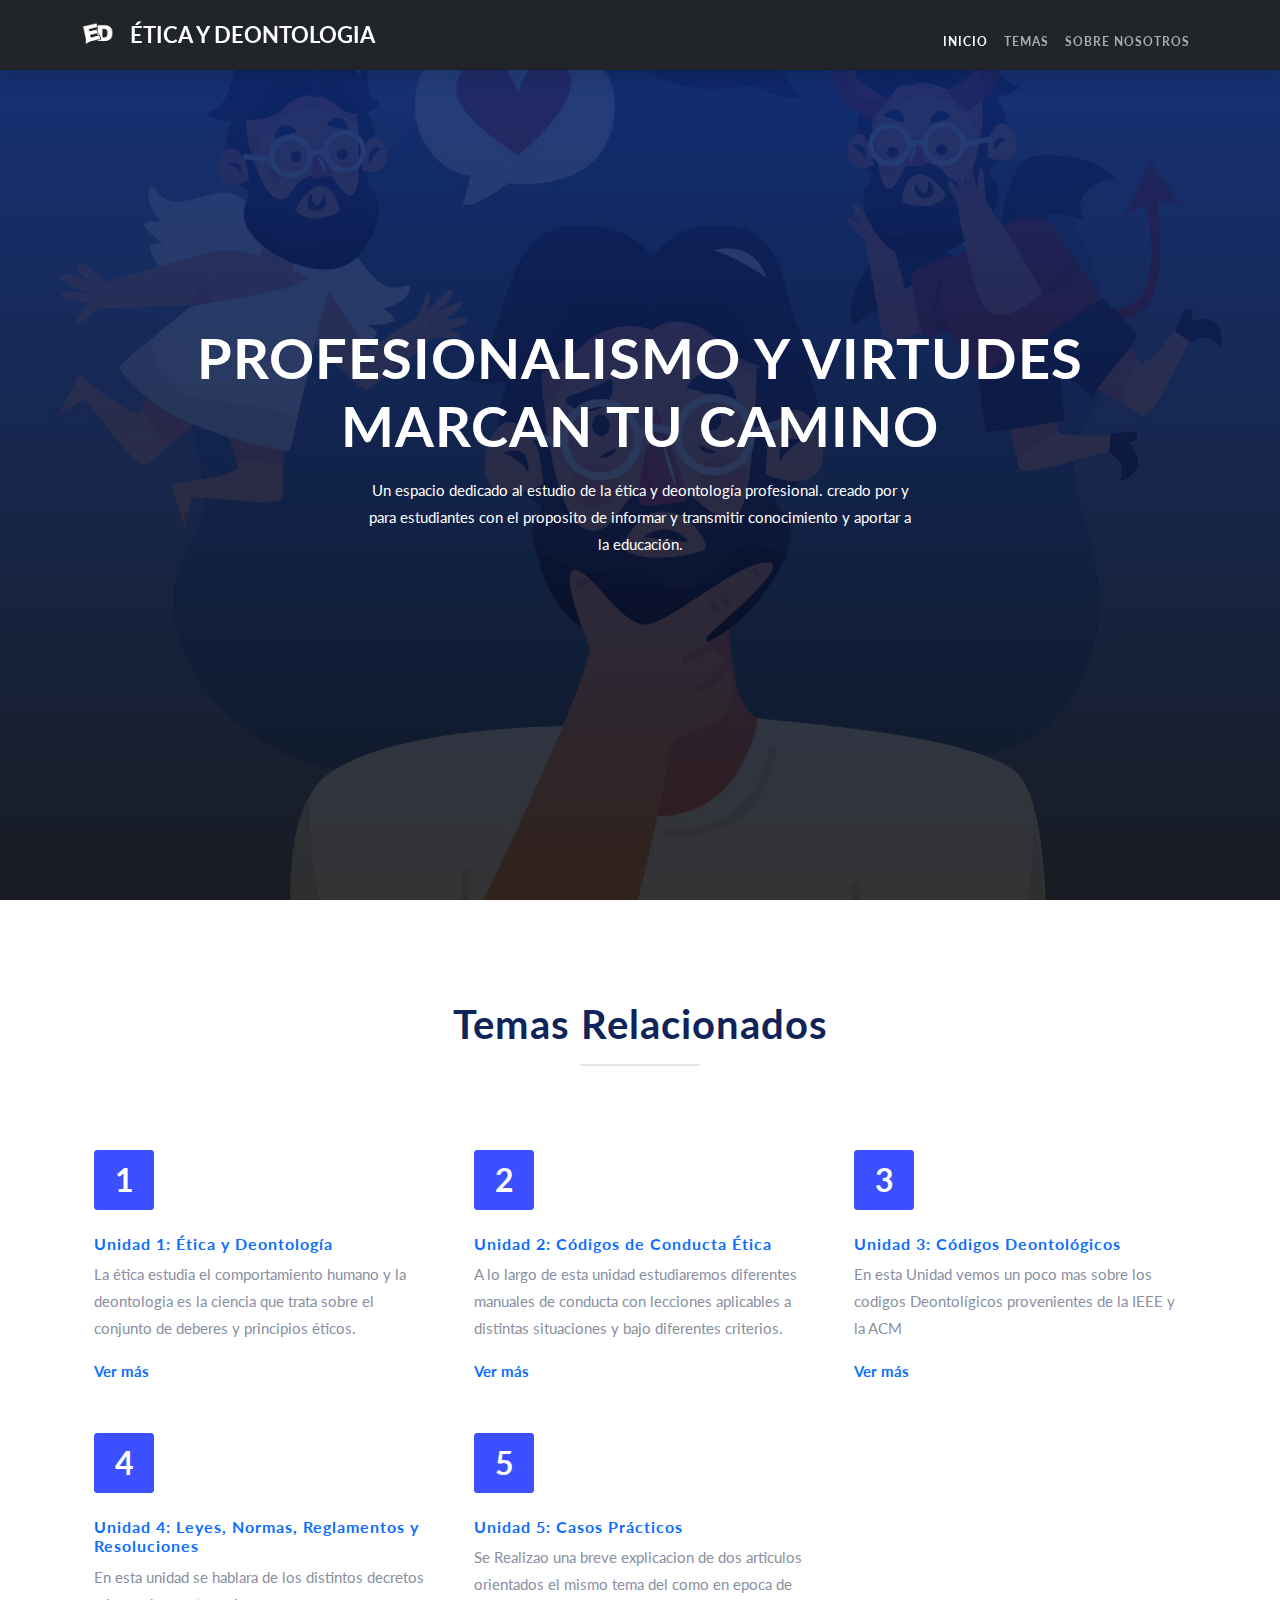
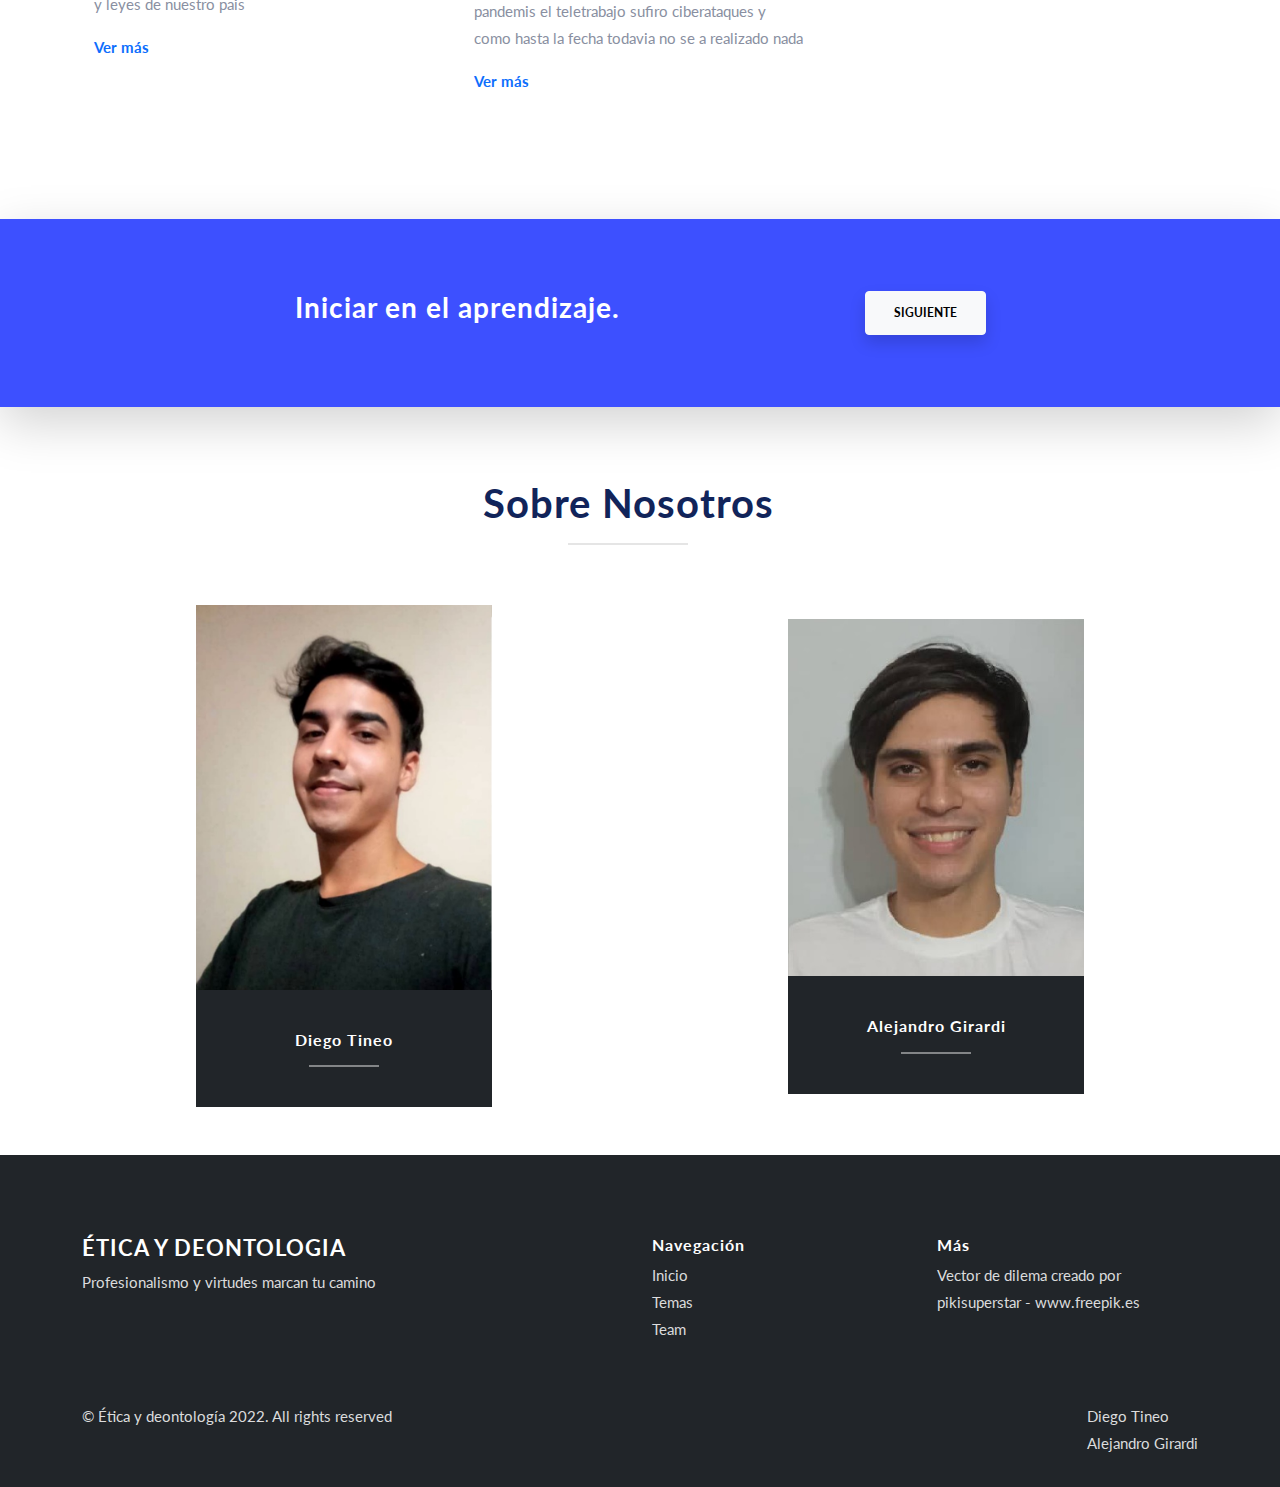
<file: index.html>
<!doctype html>
<html lang="en">
  <head>
    <!-- Required meta tags -->
    <meta charset="utf-8">
    <meta name="viewport" content="width=device-width, initial-scale=1">

    <!-- Bootstrap CSS -->

    <link rel="stylesheet" href="css/bootstrap.min.css">
    <link rel="stylesheet" href="css/boxicons.min.css">
    <link rel="stylesheet" href="css/style.css">
    

    <title>Ética y Deontología</title>
  </head>
  <body data-bs-spy="scroll" data-bs-target=".navbar">
    
   <nav class="navbar fixed-top navbar-expand-lg navbar-light bg-dark shadow">
      <div class="container">
            <a class="navbar-brand" href="#">
              <img src="img/logo.png" alt="" width="30" height="24" class="d-inline-block align-text-top">
            </a>
        <a class="navbar-brand logo-text" href="#"> Ética y Deontologia</a>

        <button class="navbar-toggler" type="button" data-bs-toggle="collapse" data-bs-target="#navbarNav" aria-controls="navbarNav" aria-expanded="false" aria-label="Toggle navigation">
          <span class="navbar-toggler-icon"></span>
        </button>
        <div class="collapse navbar-collapse" id="navbarNav">
          <ul class="navbar-nav ms-auto">

            <li class="nav-item">
              <a class="nav-link" href="#home">Inicio</a>
            </li>
            <li class="nav-item">
               <a class="nav-link" href="#temas">Temas</a>
             </li>
            <li class="nav-item">
               <a class="nav-link" href="#team">Sobre nosotros</a>
             </li>
          </ul>
        </div>
      </div>
    </nav>

   <section id="home">
      <div class="container text-center">
         <div class="row justify-content-center">
            <div class="col-md-10">
               <h1 class="text-white display-4">PROFESIONALISMO Y VIRTUDES MARCAN TU CAMINO</h1>
               <p class="text-white">Un espacio dedicado al estudio de la ética y deontología profesional. creado por y para estudiantes con el proposito de informar y transmitir conocimiento y aportar a la educación.</p>
               <!-- <a href="#contact" class="btn btn-brand">Contact</a> -->
            </div>
         </div>
      </div>
   </section>

   <section id="temas">
      <div class="container">
         <div class="row">
            <div class="col-12 section-intro">
               <h1>Temas Relacionados</h1>
               <div class="hline"></div>
            </div>
         </div>
         <div class="row">
            <div class="col-lg-4 col-sm-6 p-4">
               <div class="icon-box">
                  <a href="./pages/Unidad1.html">1</a>
               </div>
               <h4 class="title-sm mt-4"><a href="./pages/Unidad1.html">Unidad 1: Ética y Deontología</a></h4>
               <p>La ética estudia el comportamiento humano y la deontologia es la ciencia que trata sobre el conjunto de deberes y principios éticos.</p>
               <a href="./pages/Unidad1.html">Ver más</a>

            </div>
            <div class="col-lg-4 col-sm-6 p-4">
               <div class="icon-box">
                  <a href="./pages/Unidad 2.html">2</a>
               </div>
               <h4 class="title-sm mt-4"><a href="./pages/Unidad 2.html">Unidad 2: Códigos de Conducta Ética</a></h4>
               <p>A lo largo de esta unidad estudiaremos diferentes manuales de conducta con lecciones aplicables a distintas situaciones y bajo diferentes criterios.</p>
               <a href="./pages/Unidad 2.html">Ver más</a>

            </div>
            <div class="col-lg-4 col-sm-6 p-4">
               <div class="icon-box">
                  <a href="./pages/Unidad 3.html">3</a>
               </div>
               <h4 class="title-sm mt-4"><a href="./pages/Unidad 3.html">Unidad 3: Códigos Deontológicos</a></h4>
               <p>En esta Unidad vemos un poco mas sobre los codigos Deontolígicos provenientes de la IEEE y la ACM</p>
               <a href="./pages/Unidad 3.html">Ver más</a>

            </div>
            <div class="col-lg-4 col-sm-6 p-4">
               <div class="icon-box">
                  <a href="./pages/Unidad 4.html">4</a>
               </div>
               <h4 class="title-sm mt-4"><a href="./pages/Unidad 4.html">Unidad 4: Leyes, Normas, Reglamentos y Resoluciones</a></h4>               
               <p>En esta unidad se hablara de los distintos decretos y leyes de nuestro pais</p>
               <a href="./pages/Unidad 4.html">Ver más</a>

            </div>
            <div class="col-lg-4 col-sm-6 p-4">
               <div class="icon-box">
                  <a href="./pages/Unidad5.html">5</a>
               </div>
               <h4 class="title-sm mt-4"><a href="./pages/Unidad5.html">Unidad 5: Casos Prácticos</a></h4>               
               <p>Se Realizao una breve explicacion de dos articulos orientados el mismo tema del como en epoca de pandemis el teletrabajo sufiro ciberataques y como hasta la fecha todavia no se a realizado nada</p>
               <a href="./pages/Unidad5.html">Ver más</a>

            </div>
            
            <!-- <div class="col-lg-4 col-sm-6 p-4">
               <div class="icon-box">
                  <i class='bx bx-laptop'></i>
               </div>
               <h4 class="title-sm mt-4">Web Designing</h4>
               <p>Lorem ipsum, dolor sit amet consectetur adipisicing elit. Exercitationem incidunt sunt molestiae!</p>
            </div>
            <div class="col-lg-4 col-sm-6 p-4">
               <div class="icon-box">
                  <i class='bx bxs-happy-heart-eyes'></i>
               </div>
               <h4 class="title-sm mt-4">UI Design</h4>
               <p>Lorem ipsum, dolor sit amet consectetur adipisicing elit. Exercitationem incidunt sunt molestiae!</p>
            </div> -->
         </div>
      </div>
   </section>

   <!-- <section id="portfolio" class="row g-0 py-0">
      <div class="col-lg-4 col-sm-6">
         <div class="portfolio-item">
               <img src="img/p1.jpg" alt="">
               <div class="portfolio-overlay">
                  <div>
                     <h3>Project title</h3>
                     <h6>Project subtite</h6>
                  </div>
               </div>
         </div>
      </div>
      <div class="col-lg-4 col-sm-6">
         <div class="portfolio-item">
               <img src="img/p2.jpg" alt="">
               <div class="portfolio-overlay">
                  <div>
                     <h3>Project title</h3>
                     <h6>Project subtite</h6>
                  </div>
               </div>
         </div>
      </div>
      <div class="col-lg-4 col-sm-6">
         <div class="portfolio-item">
               <img src="img/p3.jpg" alt="">
               <div class="portfolio-overlay">
                  <div>
                     <h3>Project title</h3>
                     <h6>Project subtite</h6>
                  </div>
               </div>
         </div>
      </div>
      <div class="col-lg-4 col-sm-6">
         <div class="portfolio-item">
               <img src="img/p4.jpg" alt="">
               <div class="portfolio-overlay">
                  <div>
                     <h3>Project title</h3>
                     <h6>Project subtite</h6>
                  </div>
               </div>
         </div>
      </div>
      <div class="col-lg-4 col-sm-6">
         <div class="portfolio-item">
               <img src="img/p5.jpg" alt="">
               <div class="portfolio-overlay">
                  <div>
                     <h3>Project title</h3>
                     <h6>Project subtite</h6>
                  </div>
               </div>
         </div>
      </div>
      <div class="col-lg-4 col-sm-6">
         <div class="portfolio-item">
               <img src="img/p6.jpg" alt="">
               <div class="portfolio-overlay">
                  <div>
                     <h3>Project title</h3>
                     <h6>Project subtite</h6>
                  </div>
               </div>
         </div>
      </div>
   </section> -->

   <!-- <section id="features">
      <div class="container">
         <div class="row">
            <div class="col-12 section-intro">
               <h1>Our Features</h1>
               <div class="hline"></div>
            </div>
         </div>
         <div class="row gy-4">
            <div class="col-lg-4 col-sm-6 feature d-flex">
               <div class="icon-box me-3">
                  <i class="bx bx-check"></i>
               </div>
               <div>
                  <h5 class="title-sm">Feature</h5>
                  <p>Lorem ipsum dolor sit amet consectetur adipisicing elit. Impedit incidunt inventore quibusdam accusamus esse.</p>
               </div>
            </div>
            <div class="col-lg-4 col-sm-6 feature d-flex">
               <div class="icon-box me-3">
                  <i class="bx bx-check"></i>
               </div>
               <div>
                  <h5 class="title-sm">Feature</h5>
                  <p>Lorem ipsum dolor sit amet consectetur adipisicing elit. Impedit incidunt inventore quibusdam accusamus esse.</p>
               </div>
            </div>
            <div class="col-lg-4 col-sm-6 feature d-flex">
               <div class="icon-box me-3">
                  <i class="bx bx-check"></i>
               </div>
               <div>
                  <h5 class="title-sm">Feature</h5>
                  <p>Lorem ipsum dolor sit amet consectetur adipisicing elit. Impedit incidunt inventore quibusdam accusamus esse.</p>
               </div>
            </div>
            <div class="col-lg-4 col-sm-6 feature d-flex">
               <div class="icon-box me-3">
                  <i class="bx bx-check"></i>
               </div>
               <div>
                  <h5 class="title-sm">Feature</h5>
                  <p>Lorem ipsum dolor sit amet consectetur adipisicing elit. Impedit incidunt inventore quibusdam accusamus esse.</p>
               </div>
            </div>
            <div class="col-lg-4 col-sm-6 feature d-flex">
               <div class="icon-box me-3">
                  <i class="bx bx-check"></i>
               </div>
               <div>
                  <h5 class="title-sm">Feature</h5>
                  <p>Lorem ipsum dolor sit amet consectetur adipisicing elit. Impedit incidunt inventore quibusdam accusamus esse.</p>
               </div>
            </div>
            <div class="col-lg-4 col-sm-6 feature d-flex">
               <div class="icon-box me-3">
                  <i class="bx bx-check"></i>
               </div>
               <div>
                  <h5 class="title-sm">Feature</h5>
                  <p>Lorem ipsum dolor sit amet consectetur adipisicing elit. Impedit incidunt inventore quibusdam accusamus esse.</p>
               </div>
            </div>
         </div>
      </div>
   </section> -->

   <!-- <section id="testimonials" class="text-center">
      <div class="container">
         <div class="row">
            <div class="col-12">

               <ul class="nav nav-pills justify-content-center mb-3" id="pills-tab" role="tablist">
                  <li class="nav-item" role="presentation">
                    <button class="nav-link active" id="pills-home-tab" data-bs-toggle="pill" data-bs-target="#pills-home" type="button" role="tab" aria-controls="pills-home" aria-selected="true">
                       <img src="img/photo_2022-04-25_20-11-47.jpg" alt="">
                    </button>
                  </li>
                  <li class="nav-item" role="presentation">
                    <button class="nav-link" id="pills-profile-tab" data-bs-toggle="pill" data-bs-target="#pills-profile" type="button" role="tab" aria-controls="pills-profile" aria-selected="false">
                     <img src="img/photo_2022-04-25_20-15-22.jpg" alt="">
                    </button>
                  </li>                  
                </ul>

                <div class="tab-content" id="pills-tabContent">
                  <div class="tab-pane fade show active" id="pills-home" role="tabpanel" aria-labelledby="pills-home-tab">

                     <div class="review">
                        <div class="stars">
                           <i class="bx bxs-star"></i>
                           <i class="bx bxs-star"></i>
                           <i class="bx bxs-star"></i>
                           <i class="bx bxs-star"></i>
                           <i class="bx bx-star"></i>
                        </div>
                        <p class="lead">Lorem ipsum dolor sit amet consectetur adipisicing elit. Praesentium ea explicabo nisi quia blanditiis assumenda quos veritatis sit deleniti porro nulla temporibus deserunt, iure in labore incidunt quis eos. Accusamus sed excepturi architecto.</p>
                        <h5 class="title-sm mb-0">John Doe</h5>
                        <small>Web Developer</small>
                     </div>


                  </div>
                  <div class="tab-pane fade" id="pills-profile" role="tabpanel" aria-labelledby="pills-profile-tab">
                     <div class="review">
                        <div class="stars">
                           <i class="bx bxs-star"></i>
                           <i class="bx bxs-star"></i>
                           <i class="bx bxs-star"></i>
                           <i class="bx bxs-star"></i>
                           <i class="bx bx-star"></i>
                        </div>
                        <p class="lead">Lorem ipsum dolor sit amet consectetur adipisicing elit. Praesentium ea explicabo nisi quia blanditiis assumenda quos veritatis sit deleniti porro nulla temporibus deserunt, iure in labore incidunt quis eos. Accusamus sed excepturi architecto.</p>
                        <h5 class="title-sm mb-0">John Doe</h5>
                        <small>Web Developer</small>
                     </div>
                  </div>
                  <div class="tab-pane fade" id="pills-contact" role="tabpanel" aria-labelledby="pills-contact-tab">
                     <div class="review">
                        <div class="stars">
                           <i class="bx bxs-star"></i>
                           <i class="bx bxs-star"></i>
                           <i class="bx bxs-star"></i>
                           <i class="bx bxs-star"></i>
                           <i class="bx bx-star"></i>
                        </div>
                        <p class="lead">Lorem ipsum dolor sit amet consectetur adipisicing elit. Praesentium ea explicabo nisi quia blanditiis assumenda quos veritatis sit deleniti porro nulla temporibus deserunt, iure in labore incidunt quis eos. Accusamus sed excepturi architecto.</p>
                        <h5 class="title-sm mb-0">John Doe</h5>
                        <small>Web Developer</small>
                     </div>
                  </div>
                </div>
            </div>
         </div>
      </div>
   </section>  -->

   <!-- <section id="clients" class="bg-light">
      <div class="container">
         <div class="row gy-4">
            <div class="col-lg-2 col-md-3 col-6">
               <img src="img/logo1.svg" alt="">
            </div>
            <div class="col-lg-2 col-md-3 col-6">
               <img src="img/logo2.svg" alt="">
            </div>
            <div class="col-lg-2 col-md-3 col-6">
               <img src="img/logo3.svg" alt="">
            </div>
            <div class="col-lg-2 col-md-3 col-6">
               <img src="img/logo4.svg" alt="">
            </div>
            <div class="col-lg-2 col-md-3 col-6">
               <img src="img/logo5.svg" alt="">
            </div>
            <div class="col-lg-2 col-md-3 col-6">
               <img src="img/logo1.svg" alt="">
            </div>
         </div>
      </div>
   </section> -->

   <!-- <section id="contact">
      <div class="container">
         <div class="row align-items-center">
            <div class="col-lg-4">
               <img src="img/cntct.jpg" alt="">
            </div>
            <div class="col-lg-6 offset-lg-1">
               <form>
                  <div class="mb-3">
                    <small>Name</small>
                    <input type="text" class="form-control" id="exampleInputEmail1" aria-describedby="emailHelp">
                  </div>
                  <div class="mb-3">
                     <small>Email</small>
                     <input type="email" class="form-control" id="exampleInputEmail1" aria-describedby="emailHelp">
                   </div>
                   <div class="mb-3">
                     <small>Name</small>
                     <textarea name="" id="" cols="30" rows="4" class="form-control"></textarea>
                   </div>
                  <button type="submit" class="btn btn-brand">Submit</button>
                </form>
            </div>
         </div>
      </div>
   </section> -->

   <section id="cta" class="py-5 shadow-lg">
      <div class="container py-4">
         <div class="row justify-content-center">
            <div class="col-md-6">
               <h3 class="text-white">Iniciar en el aprendizaje.</h3>
            </div>
            <div class="col-auto">
               <a href="./pages/Unidad1.html" class="btn btn-light shadow rounded">Siguiente</a>
            </div>
         </div>
      </div>
   </section>

   <section id="team" class="row g-0 py-0 text-center m-lg-5">
      <div class="row">
            <div class="col-12 section-intro mt-lg-4">
               <h1>Sobre Nosotros</h1>
               <div class="hline"></div>
            </div>
         </div>
      </div>

      <div class="col-lg-3 col-sm-6 team-member even my-auto mx-auto">
         <div class="team-member-img">
            <img src="img/photo_2022-04-25_20-11-47.jpg" alt="">
            <div class="social-icons">
               <a href=""><i class="bx bxl-facebook"></i></a>
               <a href=""><i class="bx bxl-twitter"></i></a>
               <a href=""><i class="bx bxl-instagram"></i></a>
               <a href=""><i class="bx bxl-github"></i></a>
            </div>
         </div>
         <div class="p-4 bg-dark">
            <h5 class="title-sm mt-3 mb-0 text-white">Diego Tineo</h5>
            <div class="hline"></div>

         </div>
      </div>

      <div class="col-lg-3 col-sm-6 team-member my-auto mx-auto">
         <div class="team-member-img">
            <img src="img/photo_2022-04-25_20-15-22.jpg" alt="">
            <div class="social-icons">
               <a href=""><i class="bx bxl-facebook"></i></a>
               <a href=""><i class="bx bxl-twitter"></i></a>
               <a href=""><i class="bx bxl-instagram"></i></a>
               <a href=""><i class="bx bxl-github"></i></a>
            </div>
         </div>
         <div class="p-4 bg-dark">
            <h5 class="title-sm mt-3 mb-0 text-white">Alejandro Girardi</h5>
            <div class="hline"></div>
            
         </div>
      </div>
            
   </section>

   <footer>
      <div class="footer-top bg-dark">
         <div class="container">
            <div class="row gy-5">
               <div class="col-md-6">
                  <h4 class="logo-text">Ética y Deontologia</h4>
                  <p>Profesionalismo y virtudes marcan tu camino</p>
                  <!-- <div class="social-icons">
                     <a href="#"><i class="bx bxl-facebook"></i></a>
                     <a href="#"><i class="bx bxl-twitter"></i></a>
                     <a href="#"><i class="bx bxl-instagram"></i></a>
                     <a href="#"><i class="bx bxl-github"></i></a>
                  </div> -->
               </div>
               <div class="col-md-3">
                  <h5 class="title-sm">Navegación</h5>
                  <div class="footer-links">
                     <a href="#">Inicio</a>
                     <a href="#temas">Temas</a>
                     <a href="#team">Team</a>
                  </div>
               </div>
               <div class="col-md-3">
                  <h5 class="title-sm">Más</h5>
                  <div class="footer-links">
                     <a href='https://www.freepik.es/vectores/dilema'>Vector de dilema creado por pikisuperstar - www.freepik.es</a>
                  </div>
               </div>
               <!-- <div class="col-md-2">
                  <h5 class="title-sm">Contact</h5>
                  <div class="footer-links">
                     <p class="mb">1649 Norman Street, Los Angeles, 9001</p>
                     <p class="mb-">8(800)316-06-42</p>
                     <p class="mb">hello@yourdomain.com</p>
                  </div>
               </div>  -->
            </div>
         </div>
      </div>
      <div class="footer-bottom bg-dark">
         <div class="container">
            <div class="row justify-content-between gy-3">
               <div class="col-md-6">
                  <p class="mb-0">© Ética y deontología 2022. All rights reserved</p>
               </div>
               <div class="col-auto">
                  <p class="mb-0">Diego Tineo <br> Alejandro Girardi</p>
               </div>
            </div>
         </div>
      </div>
   </footer>


    <!-- Optional JavaScript; choose one of the two! -->
    <script src="js/bootstrap.bundle.min.js"></script>
    
  </body>
</html>
</file>
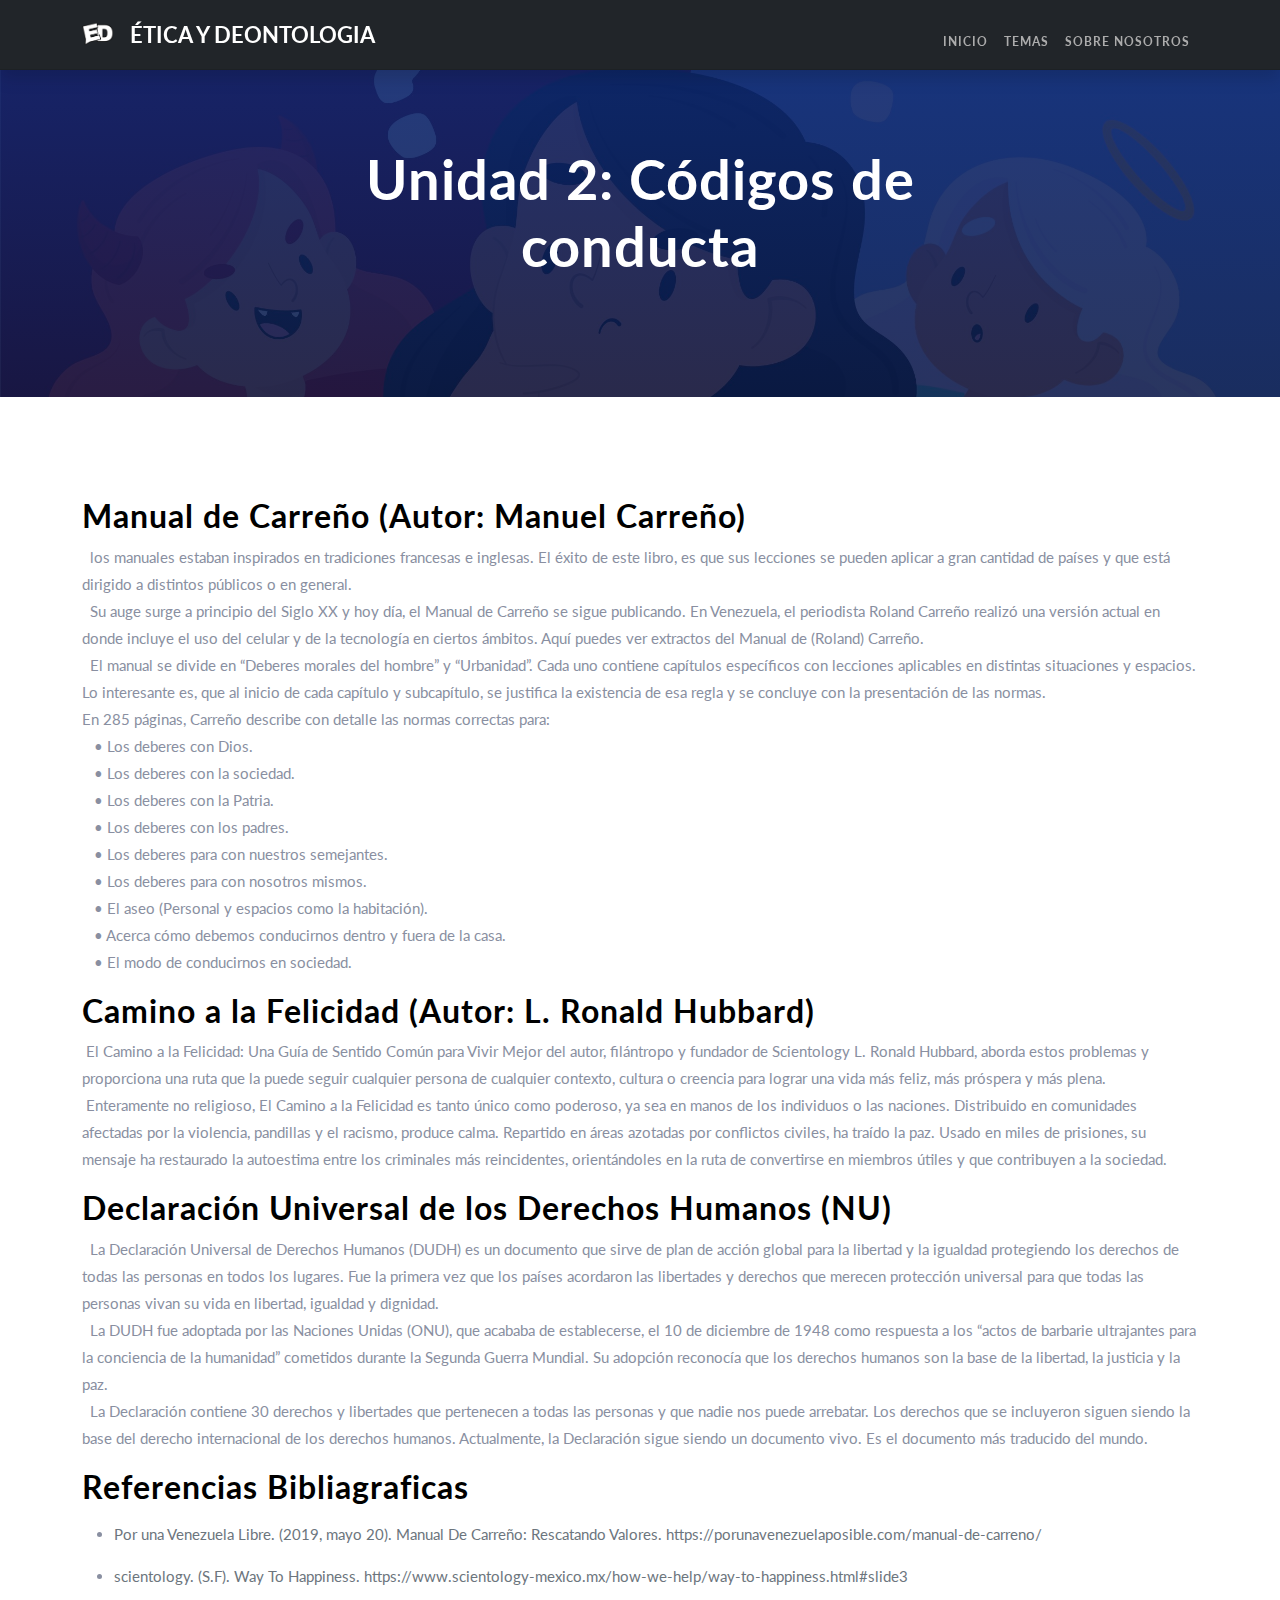
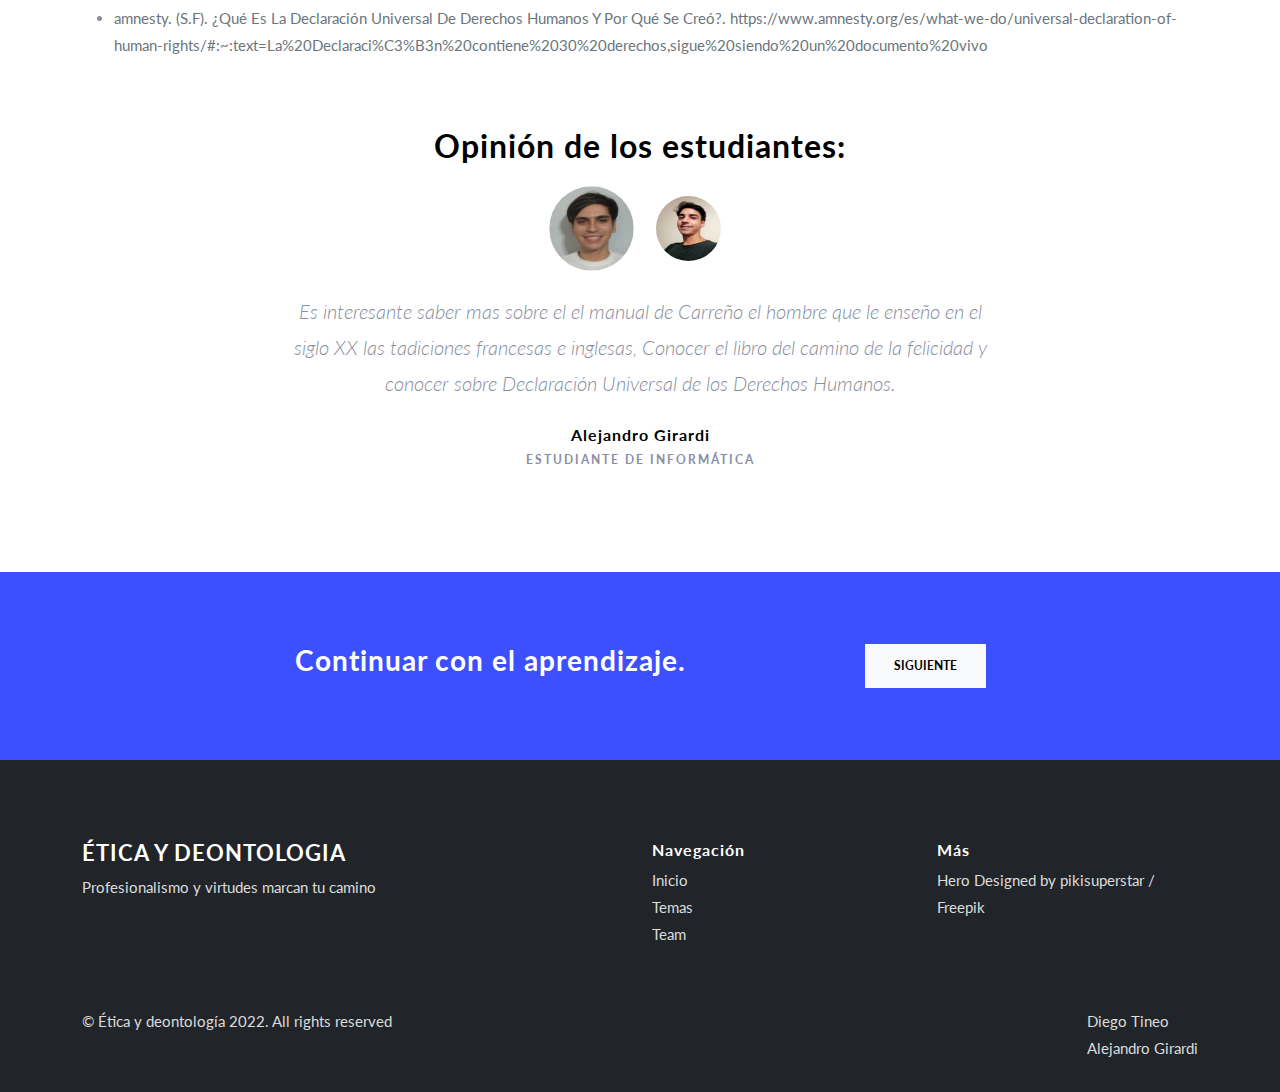
<file: pages/Unidad 2.html>
<!doctype html>
<html lang="en">

<head>
   <!-- Required meta tags -->
   <meta charset="utf-8">
   <meta name="viewport" content="width=device-width, initial-scale=1">

   <!-- Bootstrap CSS -->

   <link rel="stylesheet" href="../css/bootstrap.min.css">
   <link rel="stylesheet" href="../css/boxicons.min.css">
   <link rel="stylesheet" href="../css/style.css">


   <title>Ética y Deontología</title>
</head>

<body data-bs-spy="scroll" data-bs-target=".navbar">

   <nav class="navbar fixed-top navbar-expand-lg navbar-light bg-dark shadow">
      <div class="container">
         <a class="navbar-brand" href="#">
            <img src="../img/logo.png" alt="" width="30" height="24" class="d-inline-block align-text-top">
         </a>
         <a class="navbar-brand logo-text" href="../index.html">Ética y Deontologia</a>
         <button class="navbar-toggler" type="button" data-bs-toggle="collapse" data-bs-target="#navbarNav"
            aria-controls="navbarNav" aria-expanded="false" aria-label="Toggle navigation">
            <span class="navbar-toggler-icon"></span>
         </button>
         <div class="collapse navbar-collapse" id="navbarNav">
            <ul class="navbar-nav ms-auto">
               <li class="nav-item">
                  <a class="nav-link" href="../index.html#">Inicio</a>
                </li>
                <li class="nav-item">
                   <a class="nav-link" href="../index.html#temas">Temas</a>
                 </li>
                <li class="nav-item">
                   <a class="nav-link" href="../index.html#team">Sobre nosotros</a>
                 </li>
            </ul>
         </div>
      </div>
   </nav>

   <section id="unidadHero">
      <div class="container text-center">
         <div class="row justify-content-center">
            <div class="col-md-10"> <br>
               <h1 class="text-white display-4">Unidad 2: Códigos de conducta</h1>
            </div>
         </div>
      </div>
   </section>

   <section id="contenido" class="pb-1">
      <div class="container">
         <h2 class="text-black display-8">Manual de Carreño (Autor: Manuel Carreño)</h2>
         <p>
            &nbsp; los manuales estaban inspirados en tradiciones francesas e inglesas. El éxito de este libro,
            es que sus lecciones se pueden aplicar a gran cantidad de países y que está dirigido a distintos públicos o
            en general. <br>

            &nbsp; Su auge surge a principio del Siglo XX y hoy día, el Manual de Carreño se sigue publicando. En
            Venezuela,
            el periodista Roland Carreño realizó una versión actual en donde incluye el uso del celular y de la
            tecnología en ciertos ámbitos.
            Aquí puedes ver extractos del Manual de (Roland) Carreño. <br>

            &nbsp; El manual se divide en “Deberes morales del hombre” y “Urbanidad”. Cada uno contiene capítulos
            específicos con lecciones aplicables en distintas situaciones y espacios.
            Lo interesante es, que al inicio de cada capítulo y subcapítulo, se justifica la existencia de esa regla y
            se concluye con la presentación de las normas. <br>

            En 285 páginas, Carreño describe con detalle las normas correctas para: <br>
            &nbsp;&nbsp;&nbsp;• Los deberes con Dios. <br>
            &nbsp;&nbsp;&nbsp;• Los deberes con la sociedad. <br>
            &nbsp;&nbsp;&nbsp;• Los deberes con la Patria. <br>
            &nbsp;&nbsp;&nbsp;• Los deberes con los padres. <br>
            &nbsp;&nbsp;&nbsp;• Los deberes para con nuestros semejantes. <br>
            &nbsp;&nbsp;&nbsp;• Los deberes para con nosotros mismos. <br>
            &nbsp;&nbsp;&nbsp;• El aseo (Personal y espacios como la habitación). <br>
            &nbsp;&nbsp;&nbsp;• Acerca cómo debemos conducirnos dentro y fuera de la casa. <br>
            &nbsp;&nbsp;&nbsp;• El modo de conducirnos en sociedad. <br>



         </p>
      </div>



      <div class="container">
         <h2 class="text-black display-8">Camino a la Felicidad (Autor: L. Ronald Hubbard)</h2>
         <p>
            &nbsp;El Camino a la Felicidad: Una Guía de Sentido Común para Vivir Mejor del autor,
            filántropo y fundador de Scientology L. Ronald Hubbard, aborda estos problemas y proporciona una ruta que la
            puede seguir cualquier persona de cualquier contexto,
            cultura o creencia para lograr una vida más feliz, más próspera y más plena. <br>

            &nbsp;Enteramente no religioso, El Camino a la Felicidad es tanto único como poderoso,
            ya sea en manos de los individuos o las naciones. Distribuido en comunidades afectadas por la violencia,
            pandillas y el racismo, produce calma. Repartido en áreas azotadas por conflictos civiles, ha traído la paz.
            Usado en miles de prisiones, su mensaje ha restaurado la autoestima entre los criminales más reincidentes,
            orientándoles en la ruta de convertirse en miembros útiles y que contribuyen a la sociedad. <br>


         </p>
      </div>

      <div class="container">
         <h2 class="text-black display-8">Declaración Universal de los Derechos Humanos (NU)</h2>
         <p>
            &nbsp; La Declaración Universal de Derechos Humanos (DUDH) es un documento que sirve de plan de acción
            global para la libertad y la igualdad protegiendo los derechos de todas las personas en todos los lugares.
            Fue la primera vez que los países acordaron las libertades y derechos que merecen protección universal para
            que todas las personas vivan su vida en libertad, igualdad y dignidad. <br>

            &nbsp; La DUDH fue adoptada por las Naciones Unidas (ONU), que acababa de establecerse,
            el 10 de diciembre de 1948 como respuesta a los “actos de barbarie ultrajantes para la conciencia de la
            humanidad” cometidos durante la Segunda Guerra Mundial.
            Su adopción reconocía que los derechos humanos son la base de la libertad, la justicia y la paz. <br>

            &nbsp; La Declaración contiene 30 derechos y libertades que pertenecen a todas las personas y que nadie nos
            puede arrebatar.
            Los derechos que se incluyeron siguen siendo la base del derecho internacional de los derechos humanos.
            Actualmente,
            la Declaración sigue siendo un documento vivo. Es el documento más traducido del mundo. <br>


         </p>
      </div>

      <div class="container">
         <h2 class="text-black display-8">Referencias Bibliagraficas</h2>
            <ul>
               <li>
                  <span class="caption text-muted">Por una Venezuela Libre. (2019, mayo 20). Manual De Carreño: Rescatando Valores. https://porunavenezuelaposible.com/manual-de-carreno/</span>
               </li>
               <li>
                  <span class="caption text-muted">scientology. (S.F). Way To Happiness. https://www.scientology-mexico.mx/how-we-help/way-to-happiness.html#slide3</span>
               </li>
               <li>
                  <span class="caption text-muted">amnesty. (S.F). ¿Qué Es La Declaración Universal De Derechos Humanos Y Por Qué Se Creó?. https://www.amnesty.org/es/what-we-do/universal-declaration-of-human-rights/#:~:text=La%20Declaraci%C3%B3n%20contiene%2030%20derechos,sigue%20siendo%20un%20documento%20vivo</span>
               </li>
            </ul>

            <!-- <a href="https://porunavenezuelaposible.com/manual-de-carreno/">Manual de Carreño (Autor: Manuel
               Carreño)</a> <br>
            <a href="https://www.scientology-mexico.mx/how-we-help/way-to-happiness.html#slide3">Camino a la Felicidad
               (Autor: L. Ronald Hubbard)</a> <br>
            <a
               href="https://www.amnesty.org/es/what-we-do/universal-declaration-of-human-rights/#:~:text=La%20Declaraci%C3%B3n%20contiene%2030%20derechos,sigue%20siendo%20un%20documento%20vivo">Declaración
               Universal de los Derechos Humanos (NU)</a> <br> -->
      </div>

   </section>

   <section id="testimonials" class="text-center pt-5">
      <h2 class="text-black display-8">Opinión de los estudiantes:</h2>
      <div class="container">
         <div class="row">
            <div class="col-12">
               <ul class="nav nav-pills justify-content-center mb-3" id="pills-tab" role="tablist">
                  <li class="nav-item" role="presentation">
                     <button class="nav-link active" id="pills-home-tab" data-bs-toggle="pill"
                        data-bs-target="#pills-home" type="button" role="tab" aria-controls="pills-home"
                        aria-selected="true">
                        <img src="../img/photo_2022-04-25_20-15-22.jpg" alt="AG">
                     </button>
                  </li>
                  <li class="nav-item" role="presentation">
                     <button class="nav-link" id="pills-profile-tab" data-bs-toggle="pill"
                        data-bs-target="#pills-profile" type="button" role="tab" aria-controls="pills-profile"
                        aria-selected="false">
                        <img src="../img/photo_2022-04-25_20-11-47.jpg" alt="DT">
                     </button>
                  </li>
               </ul>

               <div class="tab-content" id="pills-tabContent">
                  <div class="tab-pane fade show active" id="pills-home" role="tabpanel"
                     aria-labelledby="pills-home-tab">

                     <div class="review">
                        <p class="lead">Es interesante saber mas sobre el el manual de Carreño el hombre 
                           que le enseño en el siglo XX las tadiciones francesas e inglesas, Conocer el libro del camino de la felicidad 
                           y conocer sobre Declaración Universal de los Derechos Humanos. 
                        </p>
                        <h5 class="title-sm mb-0 text-black">Alejandro Girardi</h5>
                        <small>Estudiante de Informática</small>
                     </div>

                  </div>
                  <div class="tab-pane fade" id="pills-profile" role="tabpanel" aria-labelledby="pills-profile-tab">
                     <div class="review">

                        <p class="lead">Sin lugar a dudas, los cóndigos de conducta tienen el poder de influenciar con gran poder en nuestra manera de actuar y pensar, los manuales antes mencionados pueden ser muy útiles para el desarrollo personal, pero es necesario ser siempre fieles al sentido común, tomando lo bueno y desechando aquello que tal vez, no sea lo más adecuado y lo más importante, manteniendo siempre respeto hacia los demás.</p>
                        <h5 class="title-sm mb-0 text-black">Diego Tineo</h5>
                        <small>Estudiante de Informática</small>

                     </div>
                  </div>

               </div>
            </div>
         </div>
      </div>
   </section>

   <section id="cta" class="py-5">
      <div class="container py-4">
         <div class="row justify-content-center">
            <div class="col-md-6">
               <h3 class="text-white">Continuar con el aprendizaje.</h3>
            </div>
            <div class="col-auto">
               <a href="Unidad 3.html" class="btn btn-light">Siguiente</a>
            </div>
         </div>
      </div>
   </section>

   <!-- <section id="cta" class="py-5 shadow-lg">
      <div class="container py-4">
         <div class="row justify-content-center">
            <div class="col-md-6">
               <h3 class="text-white">Iniciar en el aprendizaje.</h3>
            </div>
            <div class="col-auto">
               <a href="./pages/Unidad1.html" class="btn btn-light">Siguiente</a>
            </div>
         </div>
      </div>
   </section> -->

   <footer>
      <div class="footer-top bg-dark">
         <div class="container">
            <div class="row gy-5">
               <div class="col-md-6">
                  <h4 class="logo-text">Ética y Deontologia</h4>
                  <p>Profesionalismo y virtudes marcan tu camino</p>
                  <!-- <div class="social-icons">
                     <a href="#"><i class="bx bxl-facebook"></i></a>
                     <a href="#"><i class="bx bxl-twitter"></i></a>
                     <a href="#"><i class="bx bxl-instagram"></i></a>
                     <a href="#"><i class="bx bxl-github"></i></a>
                  </div> -->
               </div>
               <div class="col-md-3">
                  <h5 class="title-sm">Navegación</h5>
                  <div class="footer-links">
                     <a href="../index.html">Inicio</a>
                     <a href="../index.html#temas">Temas</a>
                     <a href="../index.html#team">Team</a>
                  </div>
               </div>
               <div class="col-md-3">
                  <h5 class="title-sm">Más</h5>
                  <div class="footer-links">
                     <a href="http://www.freepik.com">Hero Designed by pikisuperstar / Freepik</a>
                  </div>
               </div>
               <!-- <div class="col-md-2">
                  <h5 class="title-sm">Contact</h5>
                  <div class="footer-links">
                     <p class="mb">1649 Norman Street, Los Angeles, 9001</p>
                     <p class="mb-">8(800)316-06-42</p>
                     <p class="mb">hello@yourdomain.com</p>
                  </div>
               </div>  -->
            </div>
         </div>
      </div>
      <div class="footer-bottom bg-dark">
         <div class="container">
            <div class="row justify-content-between gy-3">
               <div class="col-md-6">
                  <p class="mb-0">© Ética y deontología 2022. All rights reserved</p>
               </div>
               <div class="col-auto">
                  <p class="mb-0">Diego Tineo <br> Alejandro Girardi</p>
               </div>
            </div>
         </div>
      </div>
   </footer>


   <!-- Optional JavaScript; choose one of the two! -->
   <script src="../js/bootstrap.bundle.min.js"></script>

</body>

</html>
</file>
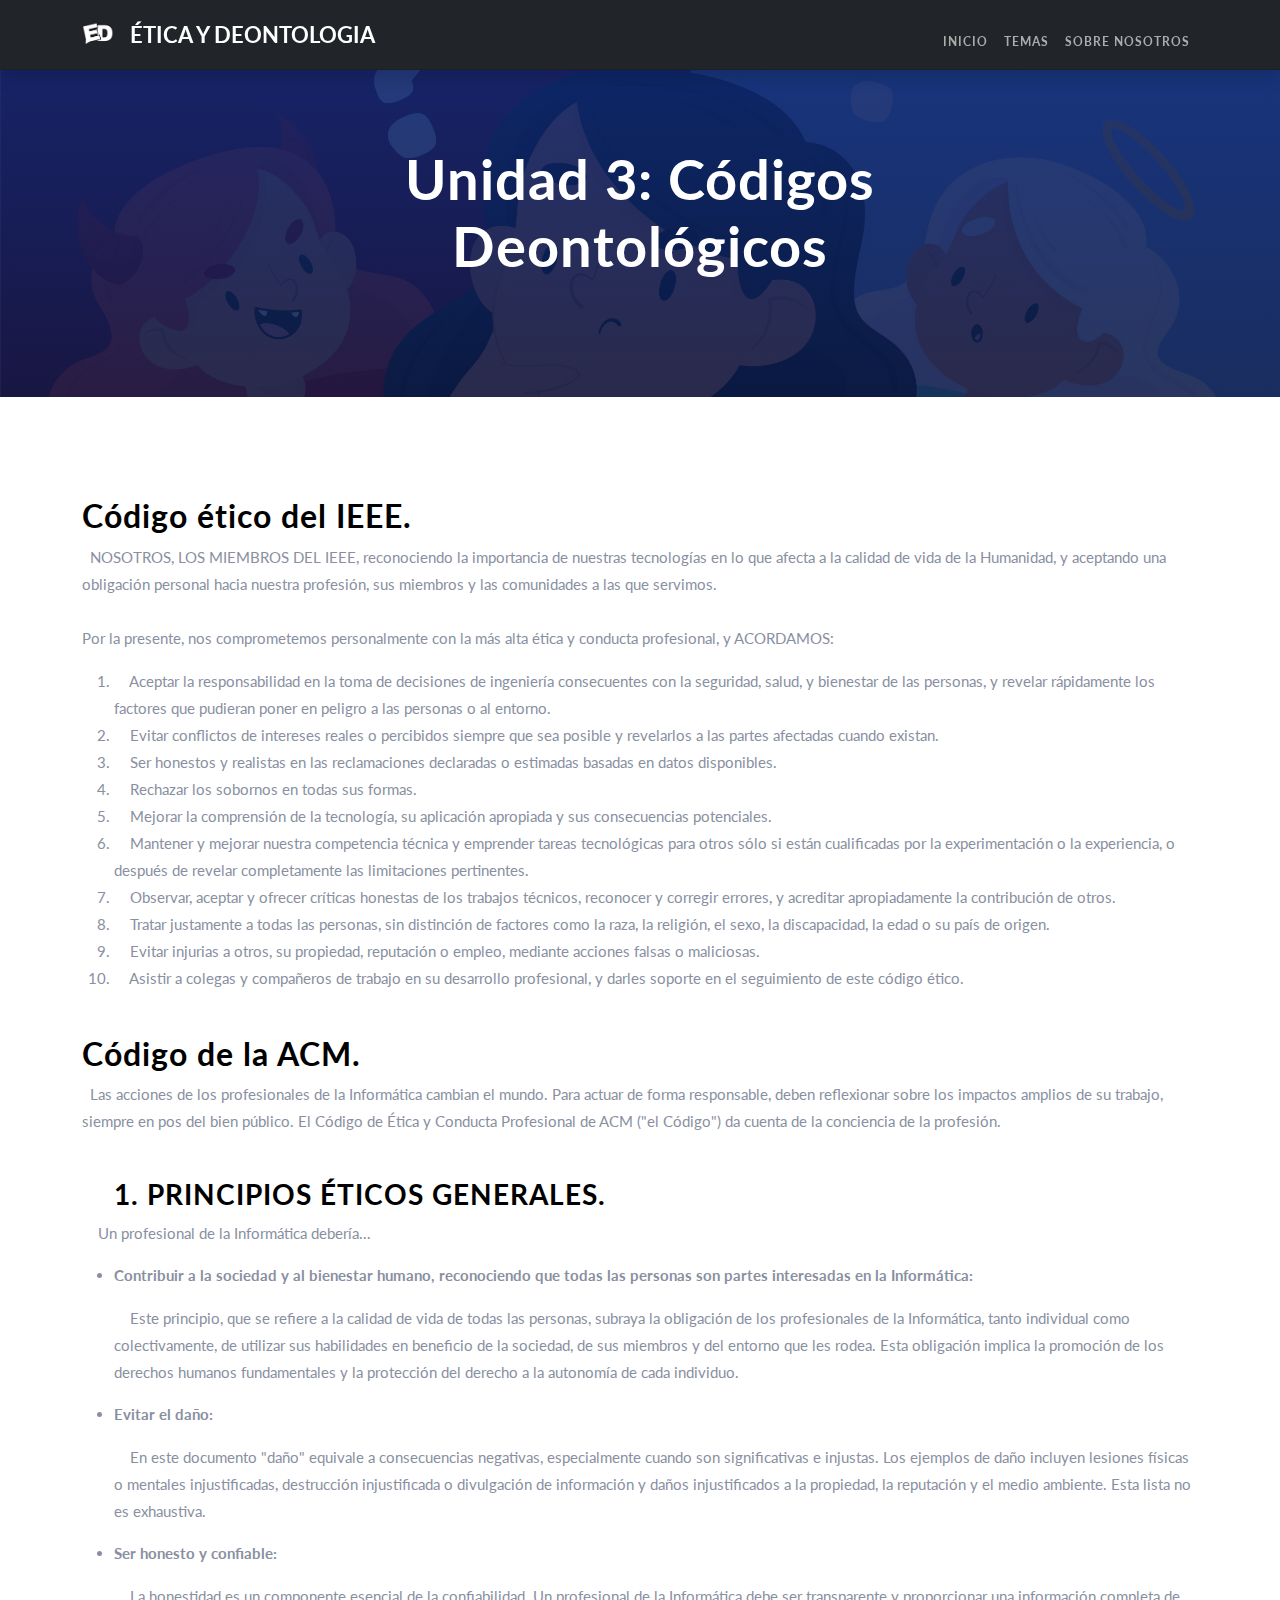
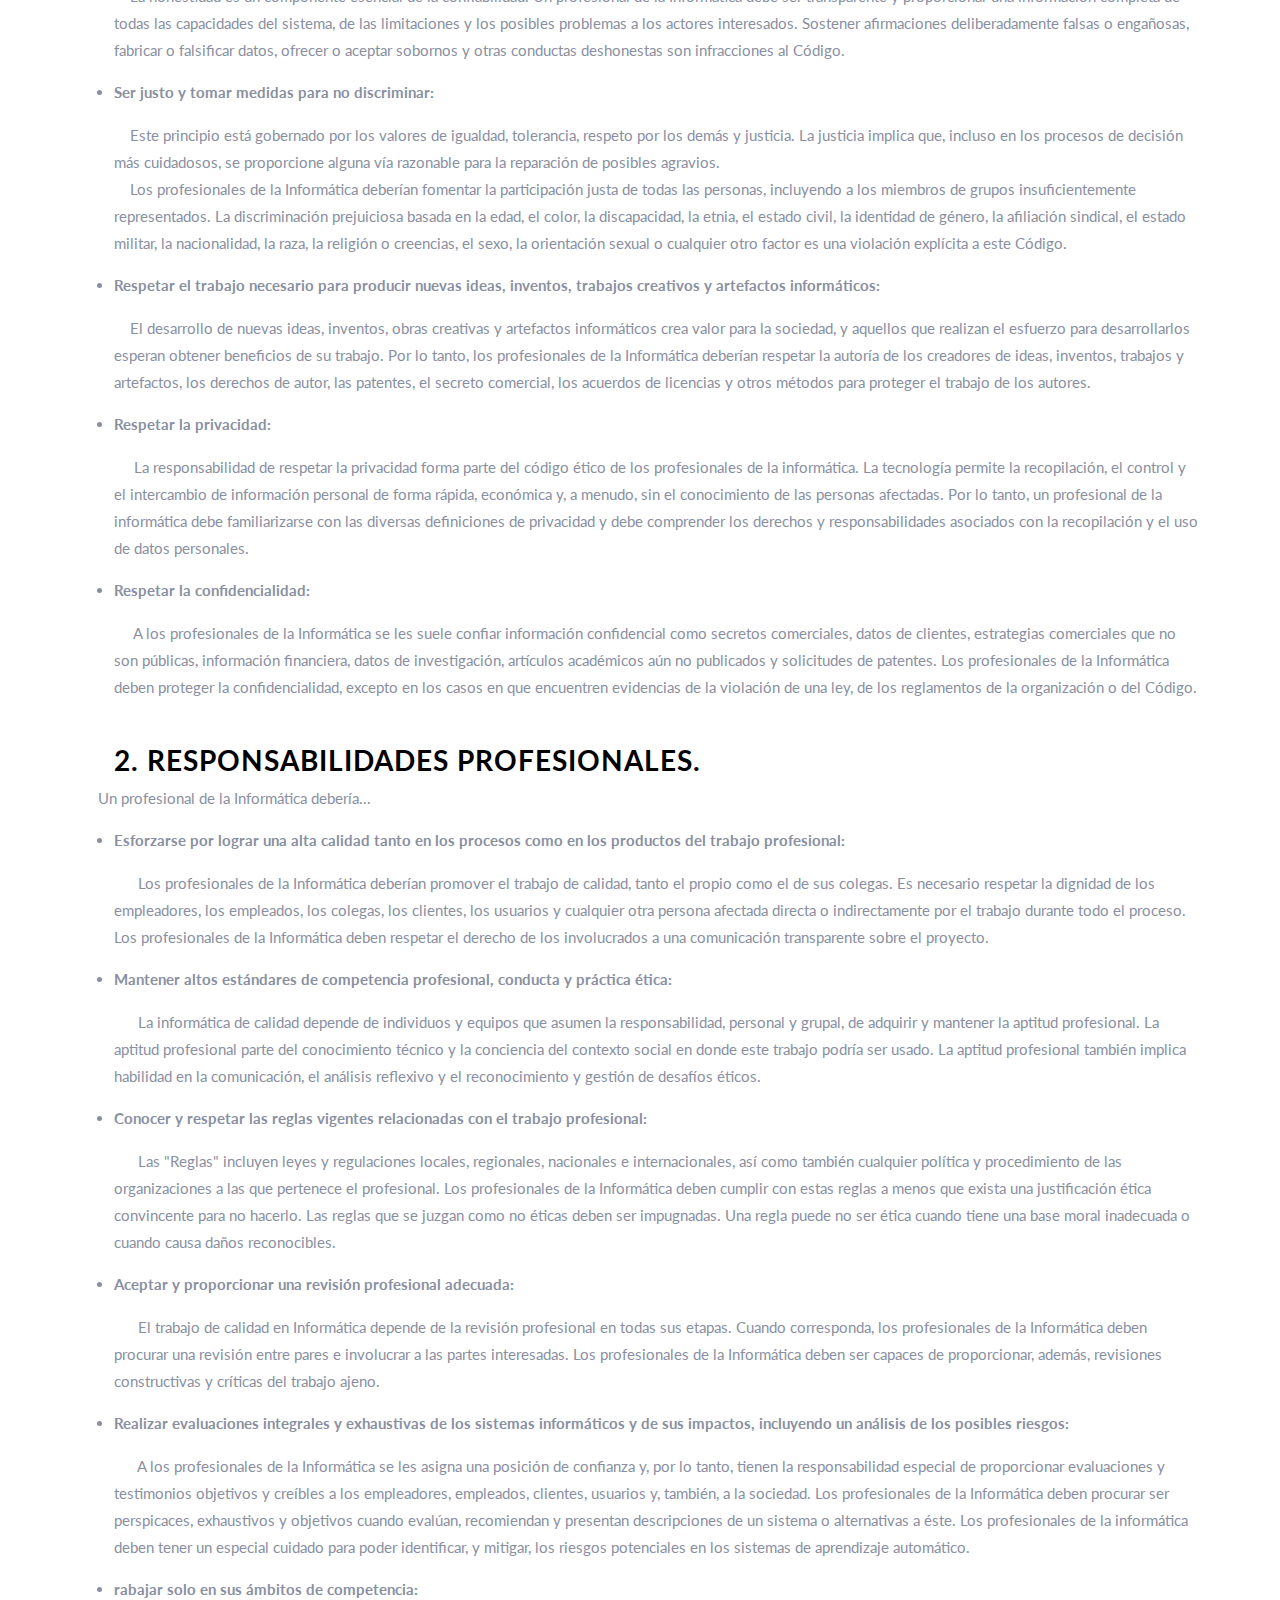
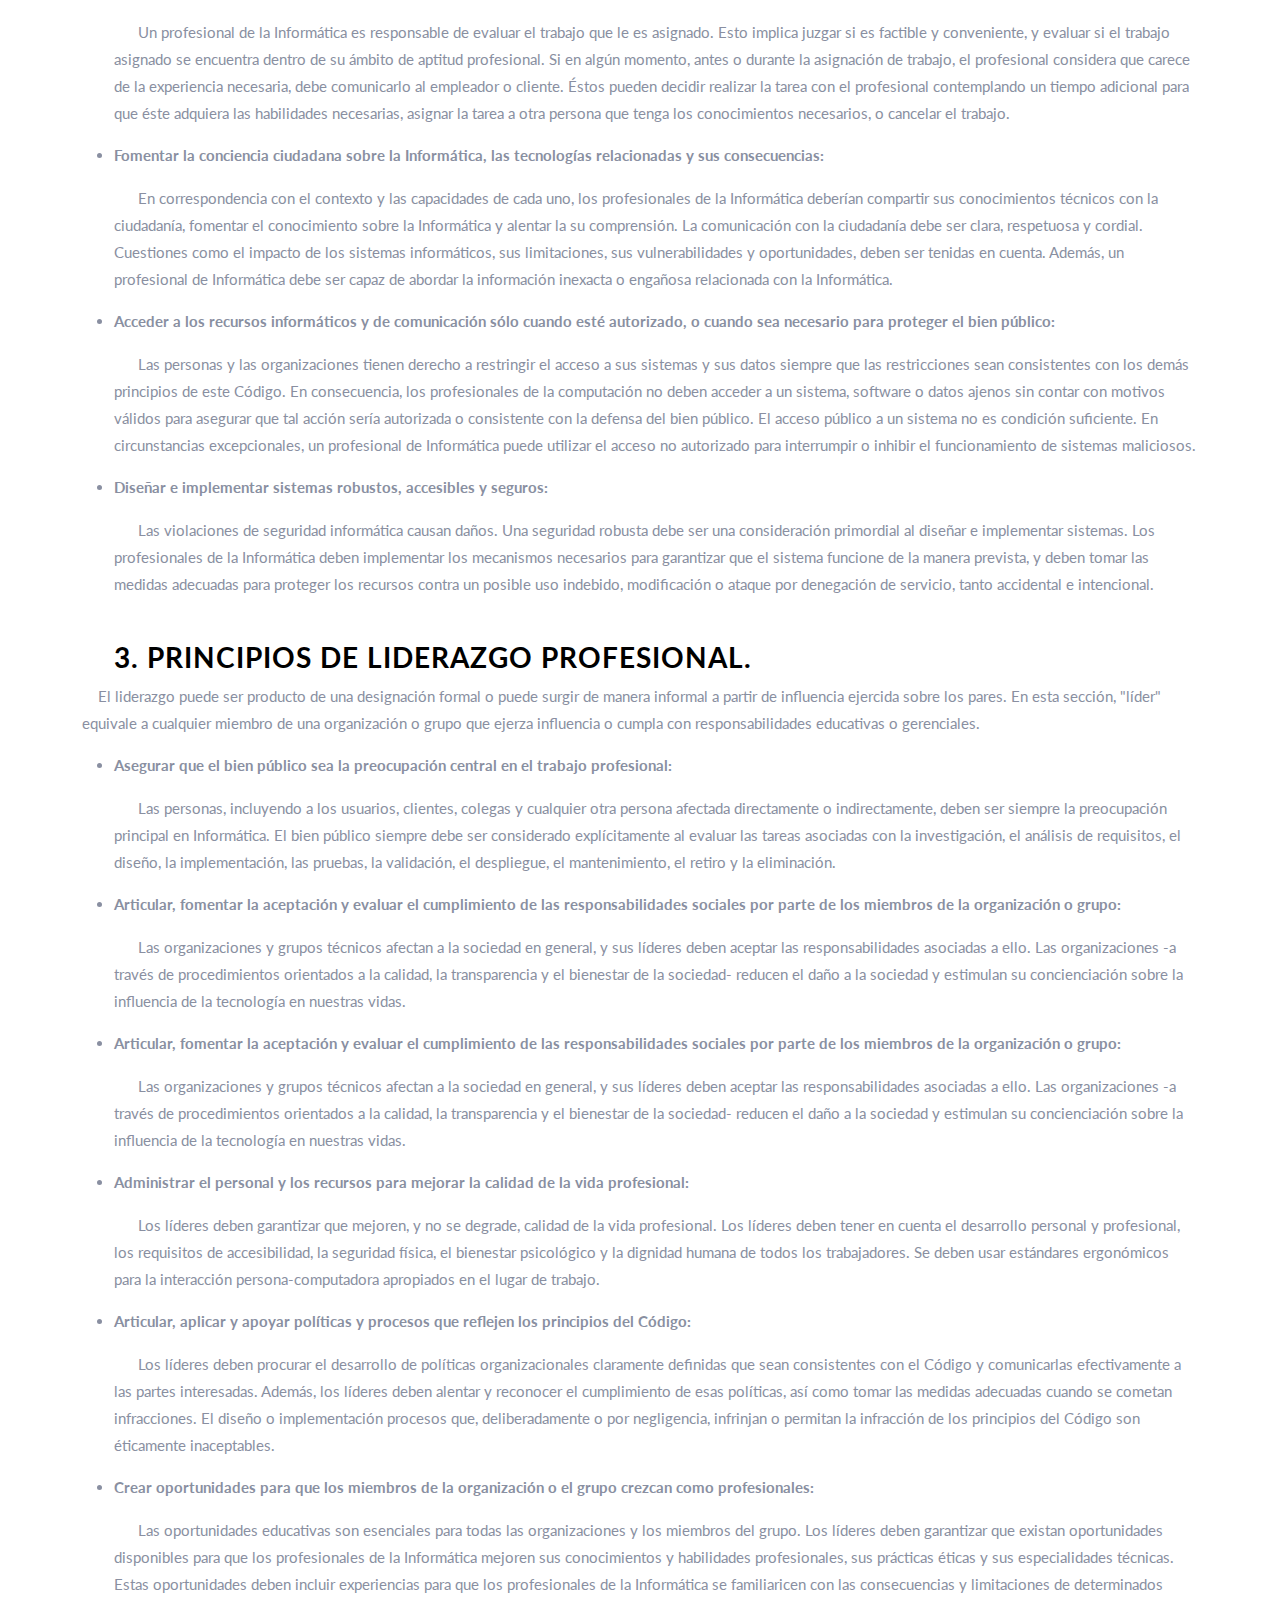
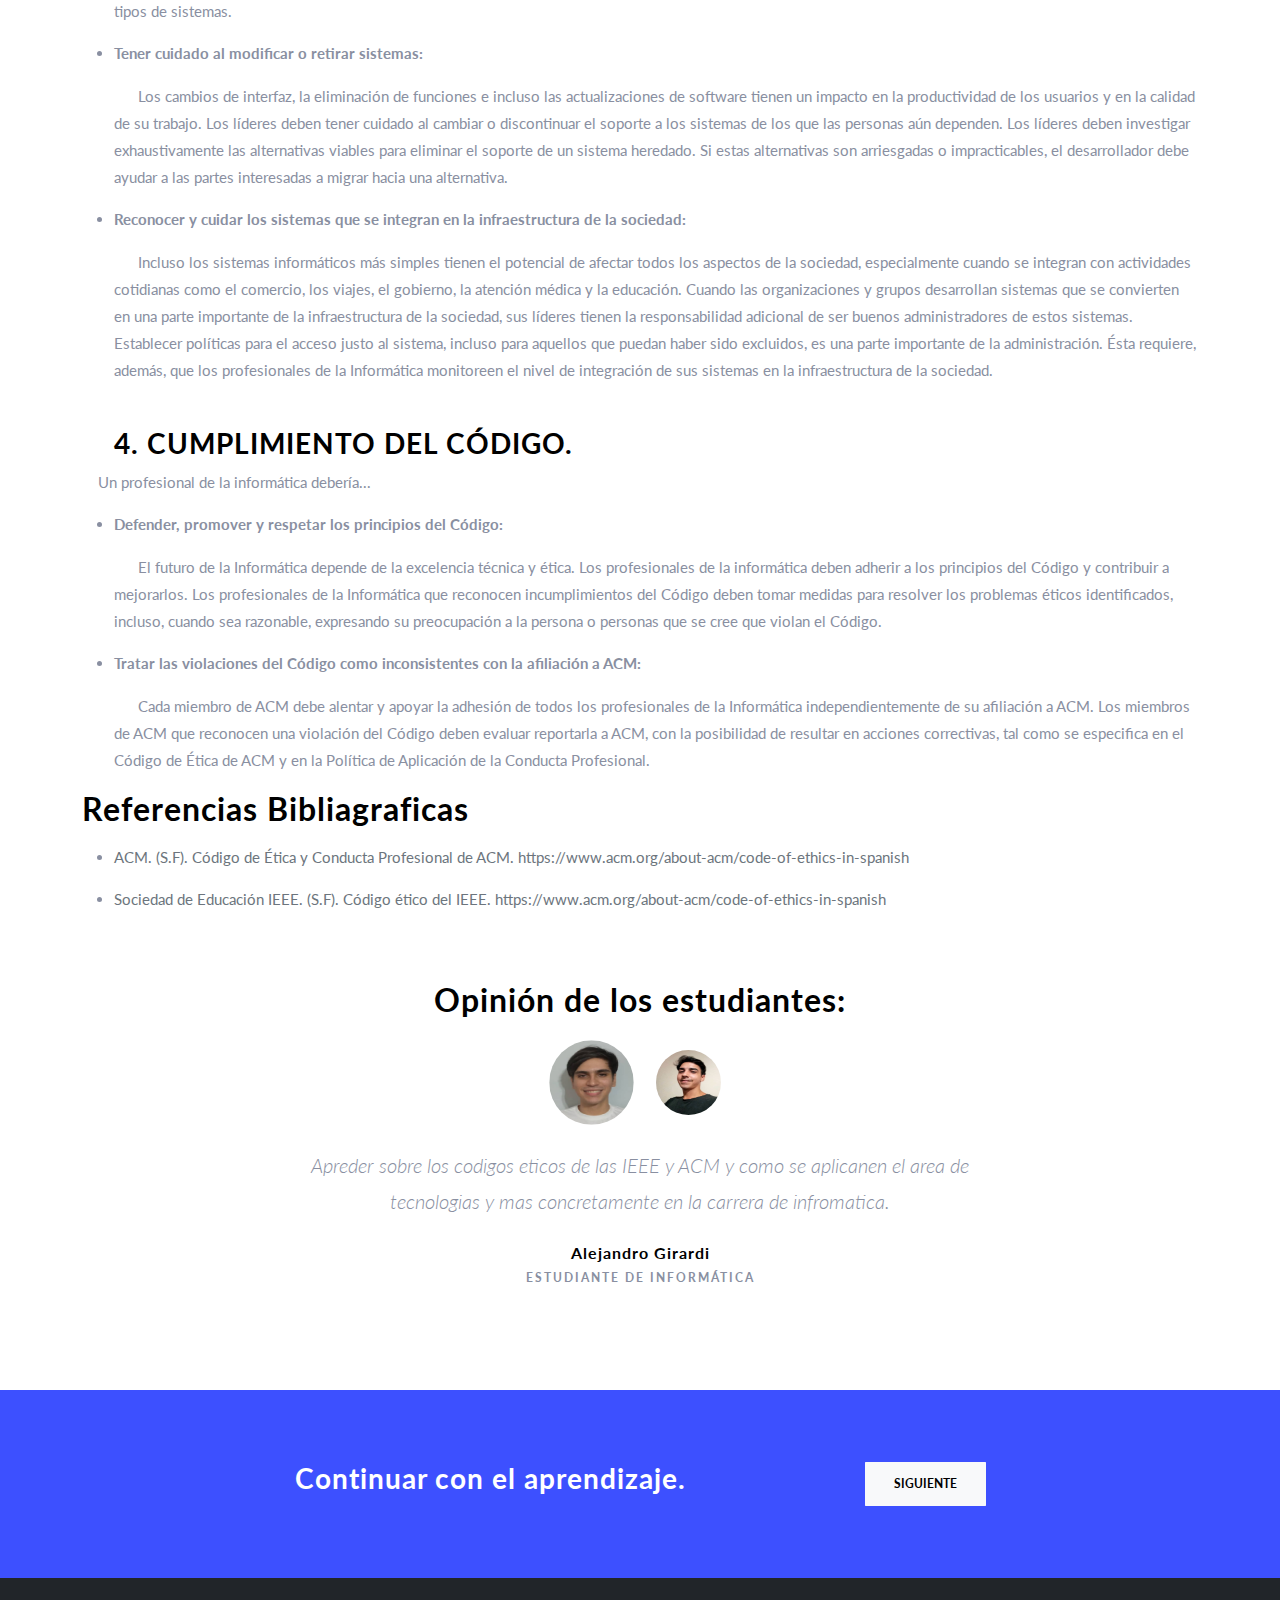
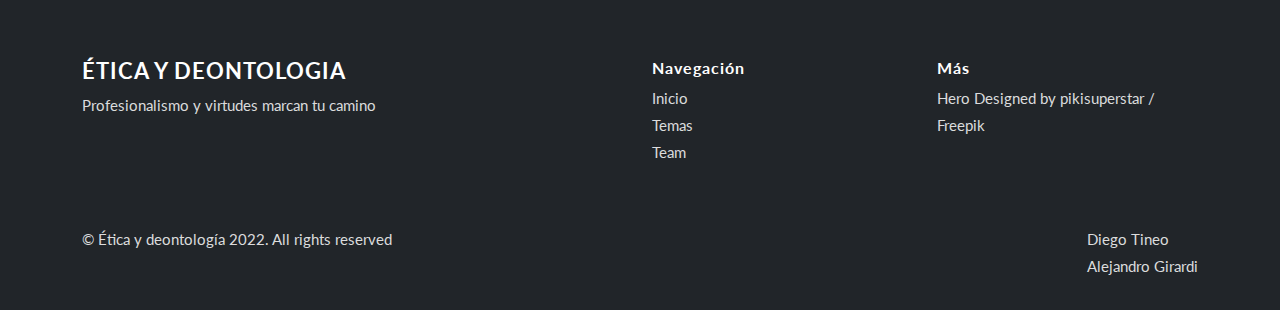
<file: pages/Unidad 3.html>
<!doctype html>
<html lang="en">

<head>
   <!-- Required meta tags -->
   <meta charset="utf-8">
   <meta name="viewport" content="width=device-width, initial-scale=1">

   <!-- Bootstrap CSS -->

   <link rel="stylesheet" href="../css/bootstrap.min.css">
   <link rel="stylesheet" href="../css/boxicons.min.css">
   <link rel="stylesheet" href="../css/style.css">


   <title>Ética y Deontología</title>
</head>

<body data-bs-spy="scroll" data-bs-target=".navbar">

   <nav class="navbar fixed-top navbar-expand-lg navbar-light bg-dark shadow">
      <div class="container">
         <a class="navbar-brand" href="#">
            <img src="../img/logo.png" alt="" width="30" height="24" class="d-inline-block align-text-top">
         </a>
         <a class="navbar-brand logo-text" href="../index.html">Ética y Deontologia</a>
         <button class="navbar-toggler" type="button" data-bs-toggle="collapse" data-bs-target="#navbarNav"
            aria-controls="navbarNav" aria-expanded="false" aria-label="Toggle navigation">
            <span class="navbar-toggler-icon"></span>
         </button>
         <div class="collapse navbar-collapse" id="navbarNav">
            <ul class="navbar-nav ms-auto">
               <li class="nav-item">
                  <a class="nav-link" href="../index.html#">Inicio</a>
                </li>
                <li class="nav-item">
                   <a class="nav-link" href="../index.html#temas">Temas</a>
                 </li>
                <li class="nav-item">
                   <a class="nav-link" href="../index.html#team">Sobre nosotros</a>
                 </li>
            </ul>
         </div>
      </div>
   </nav>

   <section id="unidadHero">
      <div class="container text-center">
         <div class="row justify-content-center">
            <div class="col-md-10"> <br>
               <h1 class="text-white display-4">Unidad 3: Códigos Deontológicos</h1>
            </div>
         </div>
      </div>
   </section>

   <section id="contenido" class="pb-1">
      <div class="container">
         <h2 class="text-black display-8">Código ético del IEEE.</h2>

         <p>
            &nbsp; NOSOTROS, LOS MIEMBROS DEL IEEE, reconociendo la importancia de nuestras tecnologías en lo que afecta
            a la calidad de vida de la Humanidad,
            y aceptando una obligación personal hacia nuestra profesión, sus miembros y las comunidades a las que
            servimos. <br>

            <br> Por la presente, nos comprometemos personalmente con la más alta ética y conducta profesional, y
            ACORDAMOS: <br>

         <ol>
            <li>
               &nbsp; &nbsp; Aceptar la responsabilidad en la toma de decisiones de ingeniería consecuentes con la
               seguridad, salud, y bienestar de las personas,
               y revelar rápidamente los factores que pudieran poner en peligro a las personas o al entorno.
            </li>
            <li>
               &nbsp; &nbsp; Evitar conflictos de intereses reales o percibidos siempre que sea posible y revelarlos a
               las partes afectadas cuando existan.
            </li>
            <li>
               &nbsp; &nbsp; Ser honestos y realistas en las reclamaciones declaradas o estimadas basadas en datos
               disponibles.
            </li>
            <li>
               &nbsp; &nbsp; Rechazar los sobornos en todas sus formas.
            </li>
            <li>
               &nbsp; &nbsp; Mejorar la comprensión de la tecnología, su aplicación apropiada y sus consecuencias
               potenciales.
            </li>
            <li>
               &nbsp; &nbsp; Mantener y mejorar nuestra competencia técnica y emprender tareas tecnológicas para otros
               sólo si están cualificadas por la experimentación o la experiencia,
               o después de revelar completamente las limitaciones pertinentes.
            </li>
            <li>
               &nbsp; &nbsp; Observar, aceptar y ofrecer críticas honestas de los trabajos técnicos, reconocer y
               corregir errores, y acreditar apropiadamente la contribución de otros.
            </li>
            <li>
               &nbsp; &nbsp; Tratar justamente a todas las personas, sin distinción de factores como la raza, la
               religión, el sexo, la discapacidad, la edad o su país de origen.
            </li>
            <li>
               &nbsp; &nbsp; Evitar injurias a otros, su propiedad, reputación o empleo, mediante acciones falsas o
               maliciosas.
            </li>
            <li>
               &nbsp; &nbsp; Asistir a colegas y compañeros de trabajo en su desarrollo profesional, y darles soporte en
               el seguimiento de este código ético.
            </li>
         </ol>
         </p>
      </div>


      <div class="container">
         <br>
         <h2 class="text-black display-8">Código de la ACM.</h2>
         <p>
            &nbsp; Las acciones de los profesionales de la Informática cambian el mundo.
            Para actuar de forma responsable, deben reflexionar sobre los impactos amplios de su trabajo, siempre en pos
            del bien público.
            El Código de Ética y Conducta Profesional de ACM ("el Código") da cuenta de la conciencia de la profesión.
            <br>

            <br>
         <h3 class="text-black display-8"> &nbsp; &nbsp; 1. PRINCIPIOS ÉTICOS GENERALES. </h3>
         &nbsp; &nbsp; Un profesional de la Informática debería... <br>

         <ul>
            <li>
               <p class="fw-bold">Contribuir a la sociedad y al bienestar humano, reconociendo que todas las personas
                  son partes interesadas en la Informática:</p>

               &nbsp;&nbsp;&nbsp; Este principio, que se refiere a la calidad de vida de todas las personas, subraya la
               obligación de los profesionales de la Informática,
               tanto individual como colectivamente, de utilizar sus habilidades en beneficio de la sociedad, de sus
               miembros y del entorno que les rodea.
               Esta obligación implica la promoción de los derechos humanos fundamentales y la protección del derecho a
               la autonomía de cada individuo.
            </li>
            <li>
               <p class="fw-bold"> Evitar el daño: </p>

               &nbsp;&nbsp;&nbsp; En este documento "daño" equivale a consecuencias negativas, especialmente cuando son
               significativas e injustas.
               Los ejemplos de daño incluyen lesiones físicas o mentales injustificadas, destrucción injustificada o
               divulgación de información y
               daños injustificados a la propiedad, la reputación y el medio ambiente. Esta lista no es exhaustiva. <br>
            </li>
            <li>
               <p class="fw-bold">Ser honesto y confiable:</p>

               &nbsp;&nbsp;&nbsp; La honestidad es un componente esencial de la confiabilidad.
               Un profesional de la Informática debe ser transparente y proporcionar una información completa de todas
               las capacidades del sistema,
               de las limitaciones y los posibles problemas a los actores interesados. Sostener afirmaciones
               deliberadamente falsas o engañosas,
               fabricar o falsificar datos, ofrecer o aceptar sobornos y otras conductas deshonestas son infracciones al
               Código. <br>
            </li>
            <li>
               <p class="fw-bold">Ser justo y tomar medidas para no discriminar:</p>

               &nbsp;&nbsp;&nbsp; Este principio está gobernado por los valores de igualdad, tolerancia, respeto por los
               demás y justicia. La justicia implica que,
               incluso en los procesos de decisión más cuidadosos, se proporcione alguna vía razonable para la
               reparación de posibles agravios. <br>
               &nbsp;&nbsp;&nbsp; Los profesionales de la Informática deberían fomentar la participación justa de todas
               las personas,
               incluyendo a los miembros de grupos insuficientemente representados. La discriminación prejuiciosa basada
               en la edad, el color,
               la discapacidad, la etnia, el estado civil, la identidad de género, la afiliación sindical, el estado
               militar, la nacionalidad,
               la raza, la religión o creencias, el sexo, la orientación sexual o cualquier otro factor es una violación
               explícita a este Código. <br>
            </li>
            <li>
               <p class="fw-bold">Respetar el trabajo necesario para producir nuevas ideas, inventos, trabajos creativos
                  y artefactos informáticos: </p>

               &nbsp;&nbsp;&nbsp; El desarrollo de nuevas ideas, inventos, obras creativas y artefactos informáticos
               crea valor para la sociedad,
               y aquellos que realizan el esfuerzo para desarrollarlos esperan obtener beneficios de su trabajo. Por lo
               tanto,
               los profesionales de la Informática deberían respetar la autoría de los creadores de ideas, inventos,
               trabajos y artefactos,
               los derechos de autor, las patentes, el secreto comercial, los acuerdos de licencias y otros métodos para
               proteger
               el trabajo de los autores.<br>
            </li>
            <li>
               <p class="fw-bold">Respetar la privacidad: </p>

               &nbsp; &nbsp;&nbsp; La responsabilidad de respetar la privacidad forma parte del código ético de los
               profesionales de la informática. La tecnología permite la recopilación, el control y el intercambio de
               información personal de forma rápida, económica y, a menudo, sin el conocimiento de las personas
               afectadas. Por lo tanto, un profesional de la informática debe familiarizarse
               con las diversas definiciones de privacidad y debe comprender los derechos y responsabilidades asociados
               con la recopilación
               y el uso de datos personales. <br>
            </li>
            <li>
               <p class="fw-bold">Respetar la confidencialidad: </p>

               &nbsp; &nbsp;&nbsp; A los profesionales de la Informática se les suele confiar información confidencial
               como secretos comerciales,
               datos de clientes, estrategias comerciales que no son públicas, información financiera, datos de
               investigación,
               artículos académicos aún no publicados y solicitudes de patentes. Los profesionales de la Informática
               deben proteger
               la confidencialidad, excepto en los casos en que encuentren evidencias de la violación de una ley, de los
               reglamentos
               de la organización o del Código. <br>
            </li>
         </ul>

         <br>
         <h3 class="text-black display-8"> &nbsp; &nbsp; 2. RESPONSABILIDADES PROFESIONALES.</h3>
         &nbsp; &nbsp; Un profesional de la Informática debería... <br>

         <ul>
            <li>
               <p class="fw-bold">Esforzarse por lograr una alta calidad tanto en los procesos como en los productos del
                  trabajo profesional: </p>
               &nbsp; &nbsp; &nbsp; Los profesionales de la Informática deberían promover el trabajo de calidad, tanto
               el propio como el de sus colegas. Es necesario respetar la dignidad de los empleadores, los empleados,
               los colegas, los clientes, los usuarios y cualquier
               otra persona afectada directa o indirectamente por el trabajo durante todo el proceso. Los profesionales
               de la Informática deben respetar el derecho de los involucrados a una comunicación transparente sobre el
               proyecto.
            </li>
            <li>
               <p class="fw-bold">Mantener altos estándares de competencia profesional, conducta y práctica ética: </p>
               &nbsp; &nbsp; &nbsp; La informática de calidad depende de individuos y equipos que asumen la
               responsabilidad, personal y grupal, de adquirir y
               mantener la aptitud profesional. La aptitud profesional parte del conocimiento técnico y la conciencia
               del contexto social
               en donde este trabajo podría ser usado. La aptitud profesional también implica habilidad en la
               comunicación, el análisis
               reflexivo y el reconocimiento y gestión de desafíos éticos.
            </li>
            <li>
               <p class="fw-bold">Conocer y respetar las reglas vigentes relacionadas con el trabajo profesional: </p>
               &nbsp; &nbsp; &nbsp; Las "Reglas" incluyen leyes y regulaciones locales, regionales, nacionales e
               internacionales,
               así como también cualquier política y procedimiento de las organizaciones a las que pertenece el
               profesional.
               Los profesionales de la Informática deben cumplir con estas reglas a menos que exista una justificación
               ética
               convincente para no hacerlo. Las reglas que se juzgan como no éticas deben ser impugnadas. Una regla
               puede no
               ser ética cuando tiene una base moral inadecuada o cuando causa daños reconocibles.
            </li>
            <li>
               <p class="fw-bold">Aceptar y proporcionar una revisión profesional adecuada: </p>
               &nbsp; &nbsp; &nbsp; El trabajo de calidad en Informática depende de la revisión profesional en todas sus
               etapas. Cuando corresponda,
               los profesionales de la Informática deben procurar una revisión entre pares e involucrar a las partes
               interesadas.
               Los profesionales de la Informática deben ser capaces de proporcionar, además, revisiones constructivas y
               críticas
               del trabajo ajeno.
            </li>
            <li>
               <p class="fw-bold">Realizar evaluaciones integrales y exhaustivas de los sistemas informáticos y de sus
                  impactos, incluyendo un análisis de los posibles riesgos: </p>
               &nbsp; &nbsp; &nbsp; A los profesionales de la Informática se les asigna una posición de confianza y, por
               lo tanto, tienen la responsabilidad
               especial de proporcionar evaluaciones y testimonios objetivos y creíbles a los empleadores, empleados,
               clientes, usuarios y,
               también, a la sociedad. Los profesionales de la Informática deben procurar ser perspicaces, exhaustivos y
               objetivos cuando evalúan,
               recomiendan y presentan descripciones de un sistema o alternativas a éste. Los profesionales de la
               informática deben tener un
               especial cuidado para poder identificar, y mitigar, los riesgos potenciales en los sistemas de
               aprendizaje automático.
            </li>
            <li>
               <p class="fw-bold"> rabajar solo en sus ámbitos de competencia: </p>
               &nbsp; &nbsp; &nbsp; Un profesional de la Informática es responsable de evaluar el trabajo que le es
               asignado. Esto implica juzgar si es factible y
               conveniente, y evaluar si el trabajo asignado se encuentra dentro de su ámbito de aptitud profesional. Si
               en algún momento, antes
               o durante la asignación de trabajo, el profesional considera que carece de la experiencia necesaria, debe
               comunicarlo al empleador
               o cliente. Éstos pueden decidir realizar la tarea con el profesional contemplando un tiempo adicional
               para que éste adquiera las
               habilidades necesarias, asignar la tarea a otra persona que tenga los conocimientos necesarios, o
               cancelar el trabajo.
            </li>
            <li>
               <p class="fw-bold"> Fomentar la conciencia ciudadana sobre la Informática, las tecnologías relacionadas y
                  sus consecuencias: </p>
               &nbsp; &nbsp; &nbsp; En correspondencia con el contexto y las capacidades de cada uno, los profesionales
               de la Informática deberían compartir sus
               conocimientos técnicos con la ciudadanía, fomentar el conocimiento sobre la Informática y alentar la su
               comprensión.
               La comunicación con la ciudadanía debe ser clara, respetuosa y cordial. Cuestiones como el impacto de los
               sistemas informáticos,
               sus limitaciones, sus vulnerabilidades y oportunidades, deben ser tenidas en cuenta. Además, un
               profesional de Informática debe
               ser capaz de abordar la información inexacta o engañosa relacionada con la Informática.
            </li>
            <li>
               <p class="fw-bold">Acceder a los recursos informáticos y de comunicación sólo cuando esté autorizado, o
                  cuando sea necesario para proteger el bien público: </p>
               &nbsp; &nbsp; &nbsp; Las personas y las organizaciones tienen derecho a restringir el acceso a sus
               sistemas y sus datos siempre que las restricciones
               sean consistentes con los demás principios de este Código. En consecuencia, los profesionales de la
               computación no deben acceder a
               un sistema, software o datos ajenos sin contar con motivos válidos para asegurar que tal acción sería
               autorizada o consistente con
               la defensa del bien público. El acceso público a un sistema no es condición suficiente. En circunstancias
               excepcionales,
               un profesional de Informática puede utilizar el acceso no autorizado para interrumpir o inhibir el
               funcionamiento de sistemas
               maliciosos.
            </li>
            <li>
               <p class="fw-bold">Diseñar e implementar sistemas robustos, accesibles y seguros:</p>
               &nbsp; &nbsp; &nbsp; Las violaciones de seguridad informática causan daños. Una seguridad robusta debe
               ser una consideración primordial al diseñar e
               implementar sistemas. Los profesionales de la Informática deben implementar los mecanismos necesarios
               para garantizar que el
               sistema funcione de la manera prevista, y deben tomar las medidas adecuadas para proteger los recursos
               contra un posible uso
               indebido, modificación o ataque por denegación de servicio, tanto accidental e intencional.
            </li>
         </ul>

         <br>
         <h3 class="text-black display-8"> &nbsp; &nbsp; 3. PRINCIPIOS DE LIDERAZGO PROFESIONAL.</h3>
         &nbsp; &nbsp; El liderazgo puede ser producto de una designación formal o puede surgir de manera informal a
         partir de influencia ejercida
         sobre los pares. En esta sección, "líder" equivale a cualquier miembro de una organización o grupo que ejerza
         influencia o
         cumpla con responsabilidades educativas o gerenciales. <br>

         <ul>
            <li>
               <p class="fw-bold">Asegurar que el bien público sea la preocupación central en el trabajo profesional:
               </p>
               &nbsp; &nbsp; &nbsp; Las personas, incluyendo a los usuarios, clientes, colegas y cualquier otra persona
               afectada directamente o indirectamente,
               deben ser siempre la preocupación principal en Informática. El bien público siempre debe ser considerado
               explícitamente al
               evaluar las tareas asociadas con la investigación, el análisis de requisitos, el diseño, la
               implementación, las pruebas, la
               validación, el despliegue, el mantenimiento, el retiro y la eliminación.
            </li>
            <li>
               <p class="fw-bold">Articular, fomentar la aceptación y evaluar el cumplimiento de las responsabilidades
                  sociales por parte de los miembros de la organización o grupo:</p>
               &nbsp; &nbsp; &nbsp; Las organizaciones y grupos técnicos afectan a la sociedad en general, y sus líderes
               deben aceptar las responsabilidades asociadas
               a ello. Las organizaciones -a través de procedimientos orientados a la calidad, la transparencia y el
               bienestar de la sociedad- reducen
               el daño a la sociedad y estimulan su concienciación sobre la influencia de la tecnología en nuestras
               vidas.
            </li>
            <li>
               <p class="fw-bold">Articular, fomentar la aceptación y evaluar el cumplimiento de las responsabilidades
                  sociales por parte de los miembros de la organización o grupo:</p>
               &nbsp; &nbsp; &nbsp; Las organizaciones y grupos técnicos afectan a la sociedad en general, y sus líderes
               deben aceptar las responsabilidades asociadas
               a ello. Las organizaciones -a través de procedimientos orientados a la calidad, la transparencia y el
               bienestar de la sociedad- reducen
               el daño a la sociedad y estimulan su concienciación sobre la influencia de la tecnología en nuestras
               vidas.
            </li>
            <li>
               <p class="fw-bold">Administrar el personal y los recursos para mejorar la calidad de la vida profesional:
               </p>
               &nbsp; &nbsp; &nbsp; Los líderes deben garantizar que mejoren, y no se degrade, calidad de la vida
               profesional. Los líderes deben tener en cuenta el
               desarrollo personal y profesional, los requisitos de accesibilidad, la seguridad física, el bienestar
               psicológico y la dignidad
               humana de todos los trabajadores. Se deben usar estándares ergonómicos para la interacción
               persona-computadora apropiados en el
               lugar de trabajo.
            </li>
            <li>
               <p class="fw-bold">Articular, aplicar y apoyar políticas y procesos que reflejen los principios del
                  Código:</p>
               &nbsp; &nbsp; &nbsp; Los líderes deben procurar el desarrollo de políticas organizacionales claramente
               definidas que sean consistentes con el Código
               y comunicarlas efectivamente a las partes interesadas. Además, los líderes deben alentar y reconocer el
               cumplimiento de esas
               políticas, así como tomar las medidas adecuadas cuando se cometan infracciones. El diseño o
               implementación procesos que,
               deliberadamente o por negligencia, infrinjan o permitan la infracción de los principios del Código son
               éticamente inaceptables.
            </li>
            <li>
               <p class="fw-bold">Crear oportunidades para que los miembros de la organización o el grupo crezcan como
                  profesionales:</p>
               &nbsp; &nbsp; &nbsp; Las oportunidades educativas son esenciales para todas las organizaciones y los
               miembros del grupo. Los líderes deben garantizar
               que existan oportunidades disponibles para que los profesionales de la Informática mejoren sus
               conocimientos y habilidades
               profesionales, sus prácticas éticas y sus especialidades técnicas. Estas oportunidades deben incluir
               experiencias para que los
               profesionales de la Informática se familiaricen con las consecuencias y limitaciones de determinados
               tipos de sistemas.
            </li>
            <li>
               <p class="fw-bold">Tener cuidado al modificar o retirar sistemas:</p>
               &nbsp; &nbsp; &nbsp; Los cambios de interfaz, la eliminación de funciones e incluso las actualizaciones
               de software tienen un impacto en la
               productividad de los usuarios y en la calidad de su trabajo. Los líderes deben tener cuidado al cambiar o
               discontinuar el
               soporte a los sistemas de los que las personas aún dependen. Los líderes deben investigar exhaustivamente
               las alternativas
               viables para eliminar el soporte de un sistema heredado. Si estas alternativas son arriesgadas o
               impracticables, el desarrollador
               debe ayudar a las partes interesadas a migrar hacia una alternativa.
            </li>
            <li>
               <p class="fw-bold">Reconocer y cuidar los sistemas que se integran en la infraestructura de la sociedad:
               </p>
               &nbsp; &nbsp; &nbsp; Incluso los sistemas informáticos más simples tienen el potencial de afectar todos
               los aspectos de la sociedad,
               especialmente cuando se integran con actividades cotidianas como el comercio, los viajes, el gobierno, la
               atención médica y
               la educación. Cuando las organizaciones y grupos desarrollan sistemas que se convierten en una parte
               importante de la
               infraestructura de la sociedad, sus líderes tienen la responsabilidad adicional de ser buenos
               administradores de estos sistemas.
               Establecer políticas para el acceso justo al sistema, incluso para aquellos que puedan haber sido
               excluidos,
               es una parte importante de la administración. Ésta requiere, además, que los profesionales de la
               Informática monitoreen el
               nivel de integración de sus sistemas en la infraestructura de la sociedad.
            </li>
         </ul>

         <br>
         <h3 class="text-black display-8"> &nbsp; &nbsp; 4. CUMPLIMIENTO DEL CÓDIGO.</h3>
         &nbsp; &nbsp; Un profesional de la informática debería... <br>

         <ul>
            <li>
               <p class="fw-bold">Defender, promover y respetar los principios del Código: </p>
               &nbsp; &nbsp; &nbsp; El futuro de la Informática depende de la excelencia técnica y ética. Los
               profesionales de la informática deben adherir a
               los principios del Código y contribuir a mejorarlos. Los profesionales de la Informática que reconocen
               incumplimientos del
               Código deben tomar medidas para resolver los problemas éticos identificados, incluso, cuando sea
               razonable, expresando su
               preocupación a la persona o personas que se cree que violan el Código.
            </li>
            <li>
               <p class="fw-bold">Tratar las violaciones del Código como inconsistentes con la afiliación a ACM: </p>
               &nbsp; &nbsp; &nbsp; Cada miembro de ACM debe alentar y apoyar la adhesión de todos los profesionales de
               la Informática independientemente de su
               afiliación a ACM. Los miembros de ACM que reconocen una violación del Código deben evaluar reportarla a
               ACM, con la posibilidad
               de resultar en acciones correctivas, tal como se especifica en el Código de Ética de ACM y en la Política
               de Aplicación de
               la Conducta Profesional.
            </li>
         </ul>
         </p>
      </div>


      <div class="container">
         <h2 class="text-black display-8">Referencias Bibliagraficas</h2>
         <p>
            <ul>
               <li>
                  <span class="caption text-muted">ACM. (S.F). Código de Ética y Conducta Profesional de ACM. https://www.acm.org/about-acm/code-of-ethics-in-spanish</span>
               </li>
               <li>
                  <span class="caption text-muted">Sociedad de Educación IEEE. (S.F). Código ético del IEEE. https://www.acm.org/about-acm/code-of-ethics-in-spanish</span>
               </li>               
            </ul>
            <!-- <a
               href="http://www.ieec.uned.es/investigacion/ieee_dieec/co_etico_ieee.htm#:~:text=C%C3%B3digo%20%C3%A9tico%20del%20IEEE&text=NOSOTROS%2C%20LOS%20MIEMBROS%20DEL%20IEEE,comunidades%20a%20las%20que%20servimos.">Código
               ético del IEEE</a> <br>
            <a href="https://www.acm.org/about-acm/code-of-ethics-in-spanish">Código de la ACM.</a> <br> -->
         </p>
      </div>

   </section>

   <section id="testimonials" class="text-center pt-5">
      <h2 class="text-black display-8">Opinión de los estudiantes:</h2>
      <div class="container">
         <div class="row">
            <div class="col-12">
               <ul class="nav nav-pills justify-content-center mb-3" id="pills-tab" role="tablist">
                  <li class="nav-item" role="presentation">
                     <button class="nav-link active" id="pills-home-tab" data-bs-toggle="pill"
                        data-bs-target="#pills-home" type="button" role="tab" aria-controls="pills-home"
                        aria-selected="true">
                        <img src="../img/photo_2022-04-25_20-15-22.jpg" alt="AG">
                     </button>
                  </li>
                  <li class="nav-item" role="presentation">
                     <button class="nav-link" id="pills-profile-tab" data-bs-toggle="pill"
                        data-bs-target="#pills-profile" type="button" role="tab" aria-controls="pills-profile"
                        aria-selected="false">
                        <img src="../img/photo_2022-04-25_20-11-47.jpg" alt="DT">
                     </button>
                  </li>
               </ul>

               <div class="tab-content" id="pills-tabContent">
                  <div class="tab-pane fade show active" id="pills-home" role="tabpanel"
                     aria-labelledby="pills-home-tab">

                     <div class="review">
                        <p class="lead"> Apreder sobre los codigos eticos de las IEEE y ACM y 
                           como se aplicanen el area de tecnologias y mas concretamente en la carrera de infromatica.

                        </p>
                        <h5 class="title-sm mb-0 text-black">Alejandro Girardi</h5>
                        <small>Estudiante de Informática</small>
                     </div>

                  </div>
                  <div class="tab-pane fade" id="pills-profile" role="tabpanel" aria-labelledby="pills-profile-tab">
                     <div class="review">

                        <p class="lead">Al igual que con los temas antes vistos, conocer los códigos éticos de la IEEE y ACM nos instruye en principios de ética generales, sociales, de responsabilidad y de liderazgo, principios que son a su vez valiosos dentro de cualqiuer sociedad.</p>
                        <h5 class="title-sm mb-0 text-black">Diego Tineo</h5>
                        <small>Estudiante de Informática</small>

                     </div>
                  </div>

               </div>
            </div>
         </div>
      </div>
   </section>

   <section id="cta" class="py-5">
      <div class="container py-4">
         <div class="row justify-content-center">
            <div class="col-md-6">
               <h3 class="text-white">Continuar con el aprendizaje.</h3>
            </div>
            <div class="col-auto">
               <a href="Unidad 4.html" class="btn btn-light">Siguiente</a>
            </div>
         </div>
      </div>
   </section>

   <!-- <section id="cta" class="py-5 shadow-lg">
      <div class="container py-4">
         <div class="row justify-content-center">
            <div class="col-md-6">
               <h3 class="text-white">Iniciar en el aprendizaje.</h3>
            </div>
            <div class="col-auto">
               <a href="./pages/Unidad1.html" class="btn btn-light">Siguiente</a>
            </div>
         </div>
      </div>
   </section> -->

   <footer>
      <div class="footer-top bg-dark">
         <div class="container">
            <div class="row gy-5">
               <div class="col-md-6">
                  <h4 class="logo-text">Ética y Deontologia</h4>
                  <p>Profesionalismo y virtudes marcan tu camino</p>
                  <!-- <div class="social-icons">
                     <a href="#"><i class="bx bxl-facebook"></i></a>
                     <a href="#"><i class="bx bxl-twitter"></i></a>
                     <a href="#"><i class="bx bxl-instagram"></i></a>
                     <a href="#"><i class="bx bxl-github"></i></a>
                  </div> -->
               </div>
               <div class="col-md-3">
                  <h5 class="title-sm">Navegación</h5>
                  <div class="footer-links">
                     <a href="../index.html">Inicio</a>
                     <a href="../index.html#temas">Temas</a>
                     <a href="../index.html#team">Team</a>
                  </div>
               </div>
               <div class="col-md-3">
                  <h5 class="title-sm">Más</h5>
                  <div class="footer-links">
                     <a href="http://www.freepik.com">Hero Designed by pikisuperstar / Freepik</a>
                  </div>
               </div>
               <!-- <div class="col-md-2">
                  <h5 class="title-sm">Contact</h5>
                  <div class="footer-links">
                     <p class="mb">1649 Norman Street, Los Angeles, 9001</p>
                     <p class="mb-">8(800)316-06-42</p>
                     <p class="mb">hello@yourdomain.com</p>
                  </div>
               </div>  -->
            </div>
         </div>
      </div>
      <div class="footer-bottom bg-dark">
         <div class="container">
            <div class="row justify-content-between gy-3">
               <div class="col-md-6">
                  <p class="mb-0">© Ética y deontología 2022. All rights reserved</p>
               </div>
               <div class="col-auto">
                  <p class="mb-0">Diego Tineo <br> Alejandro Girardi</p>
               </div>
            </div>
         </div>
      </div>
   </footer>


   <!-- Optional JavaScript; choose one of the two! -->
   <script src="../js/bootstrap.bundle.min.js"></script>

</body>

</html>
</file>
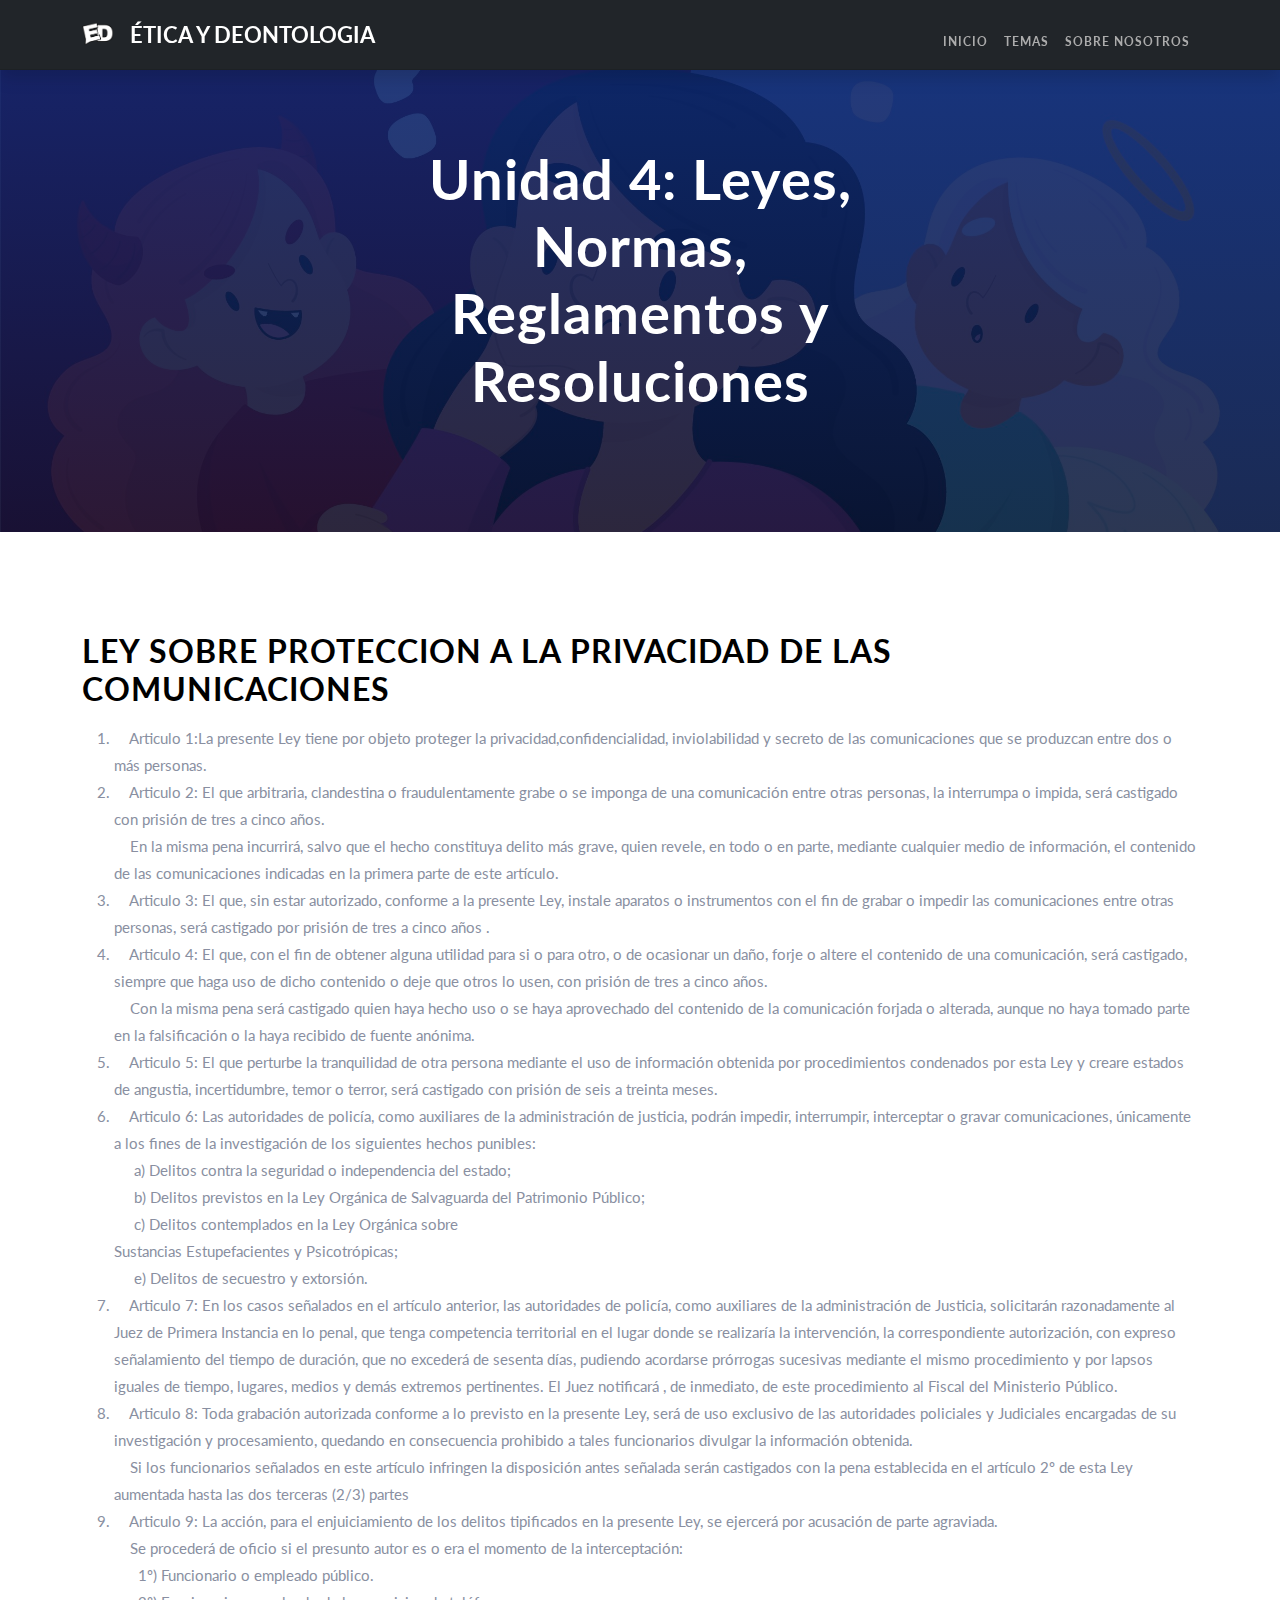
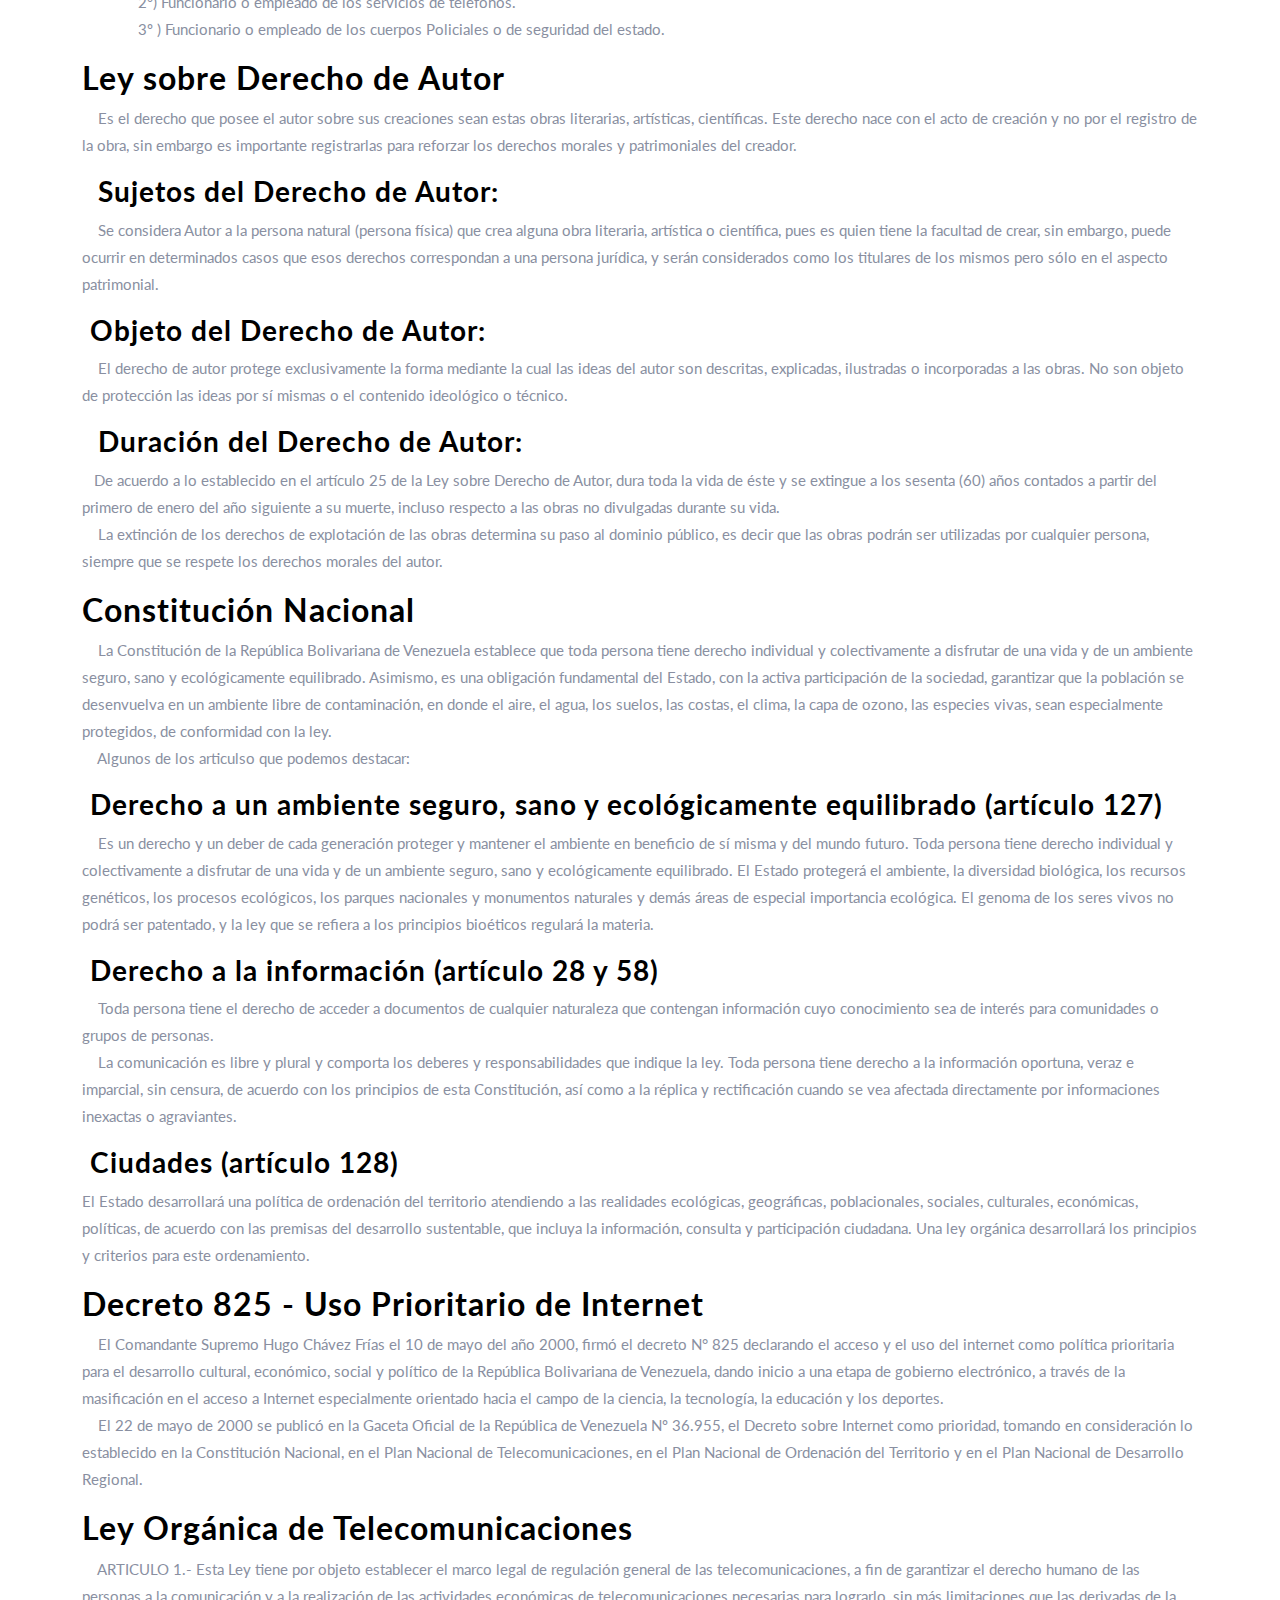
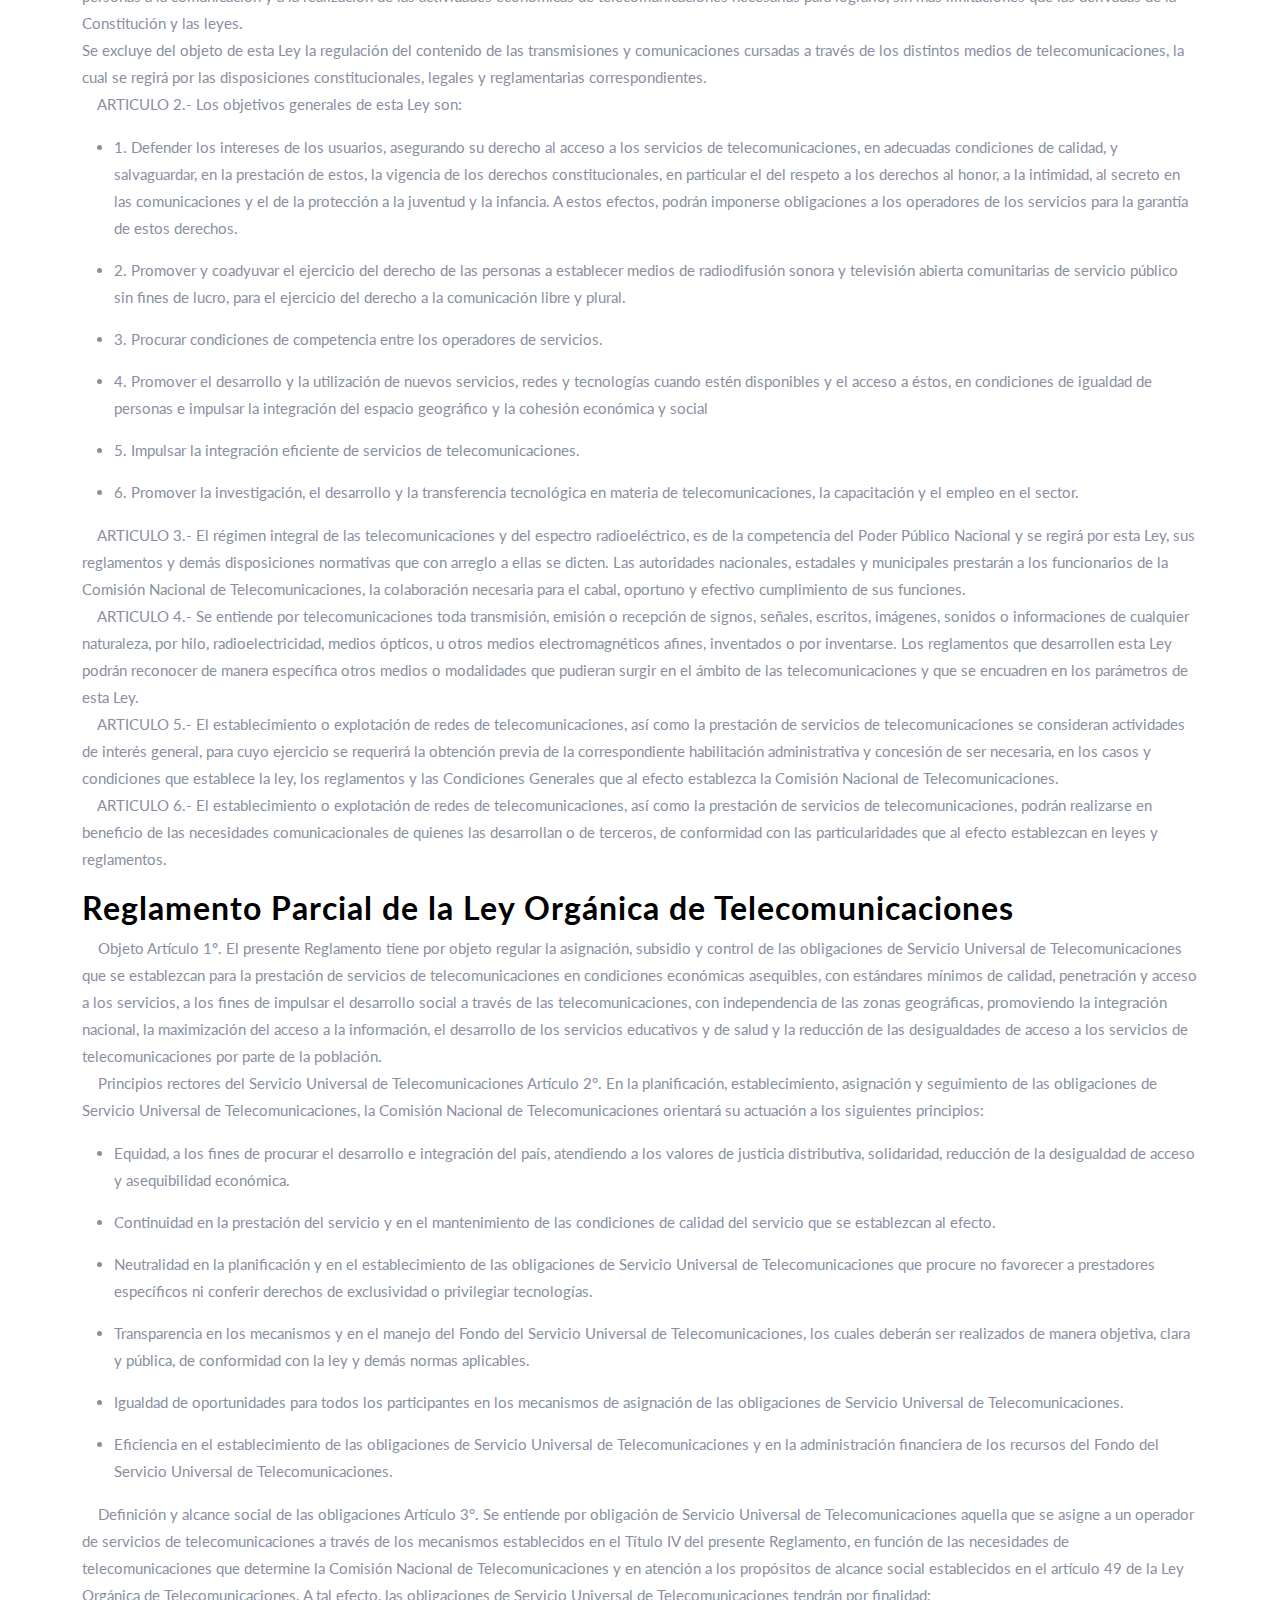
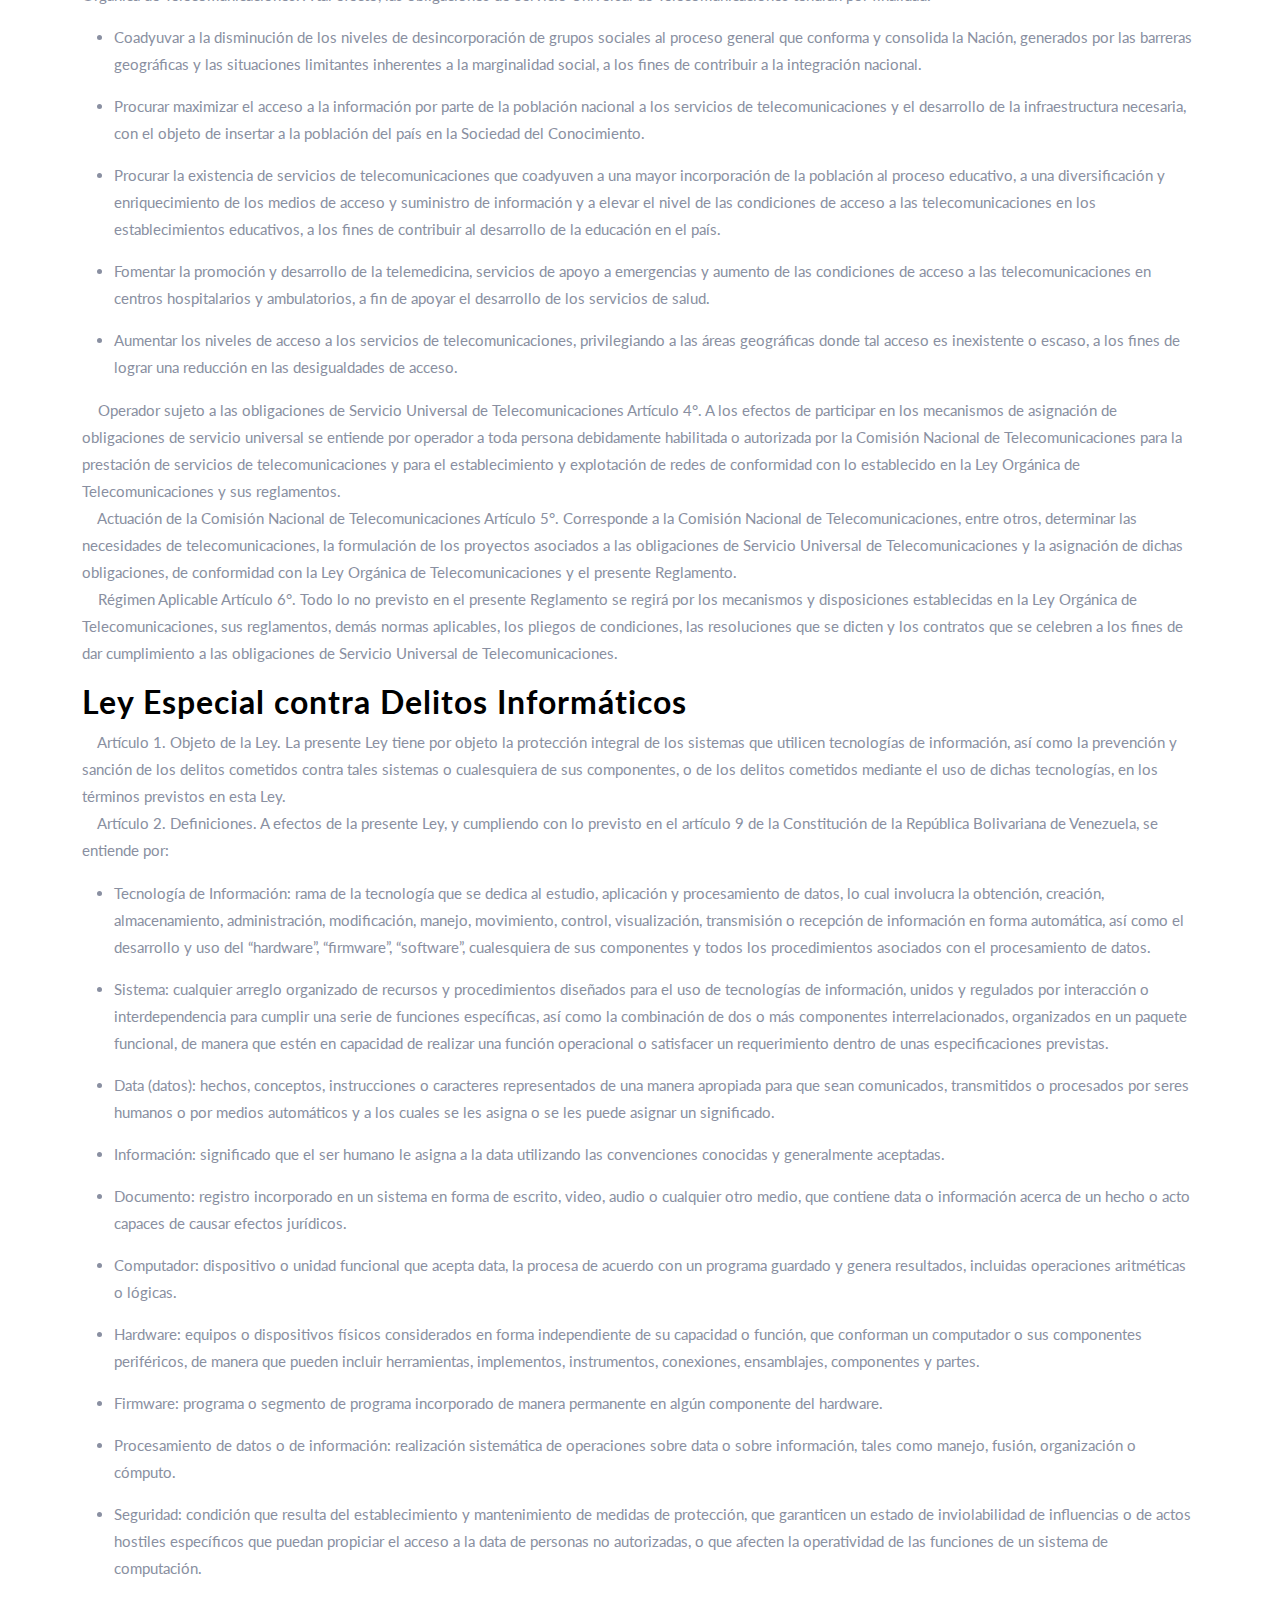
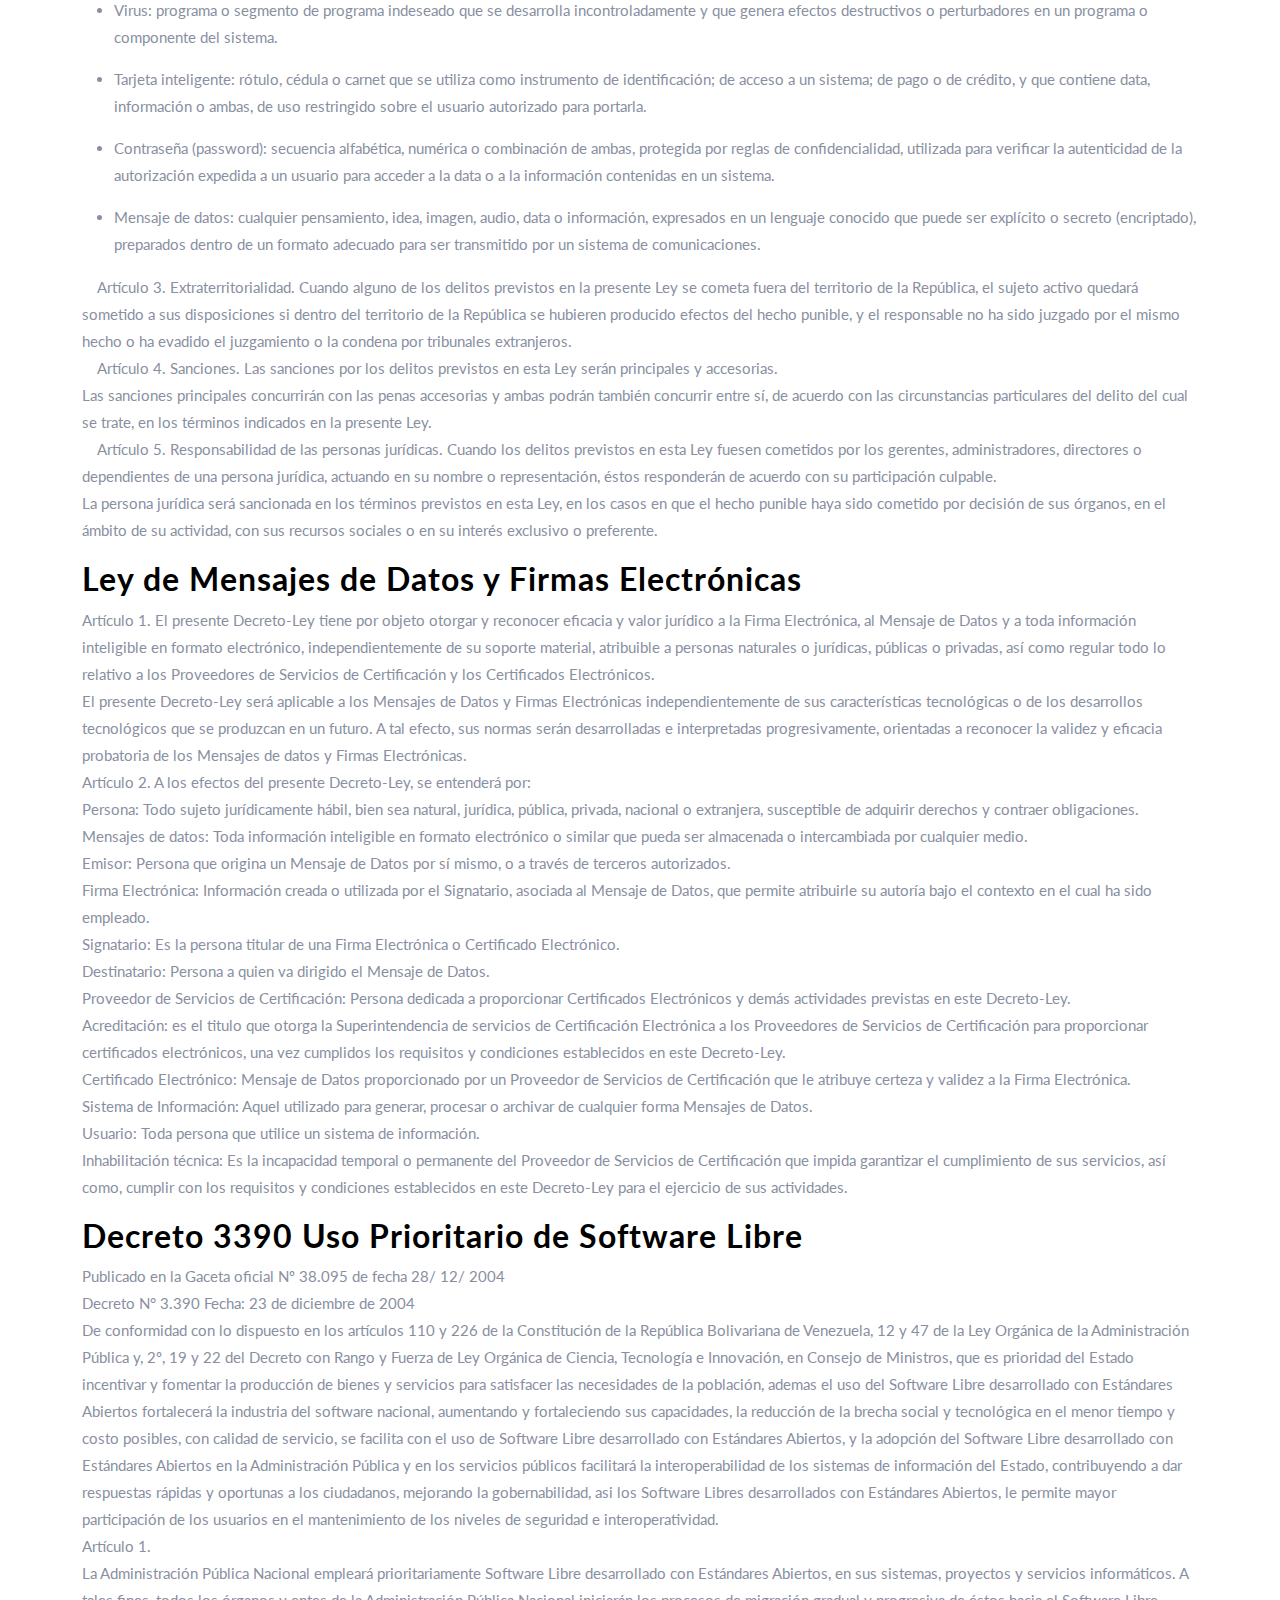
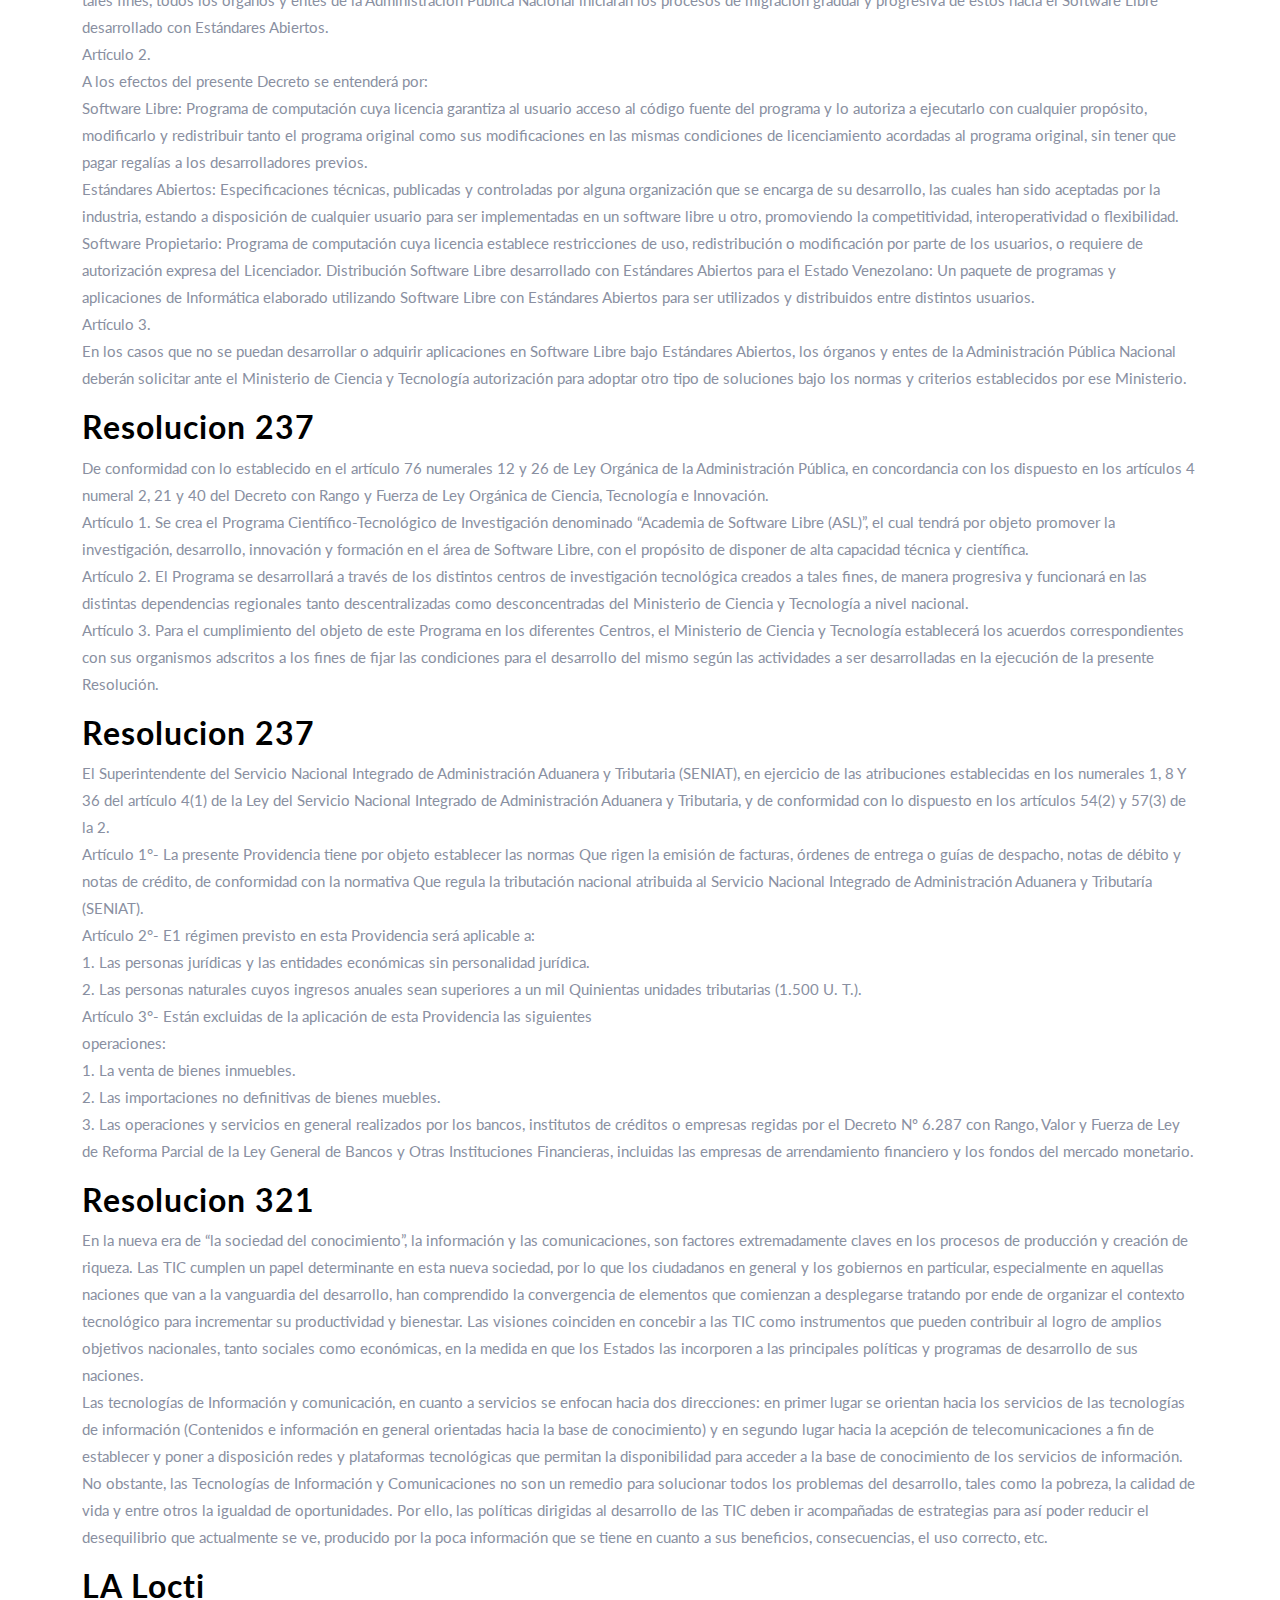
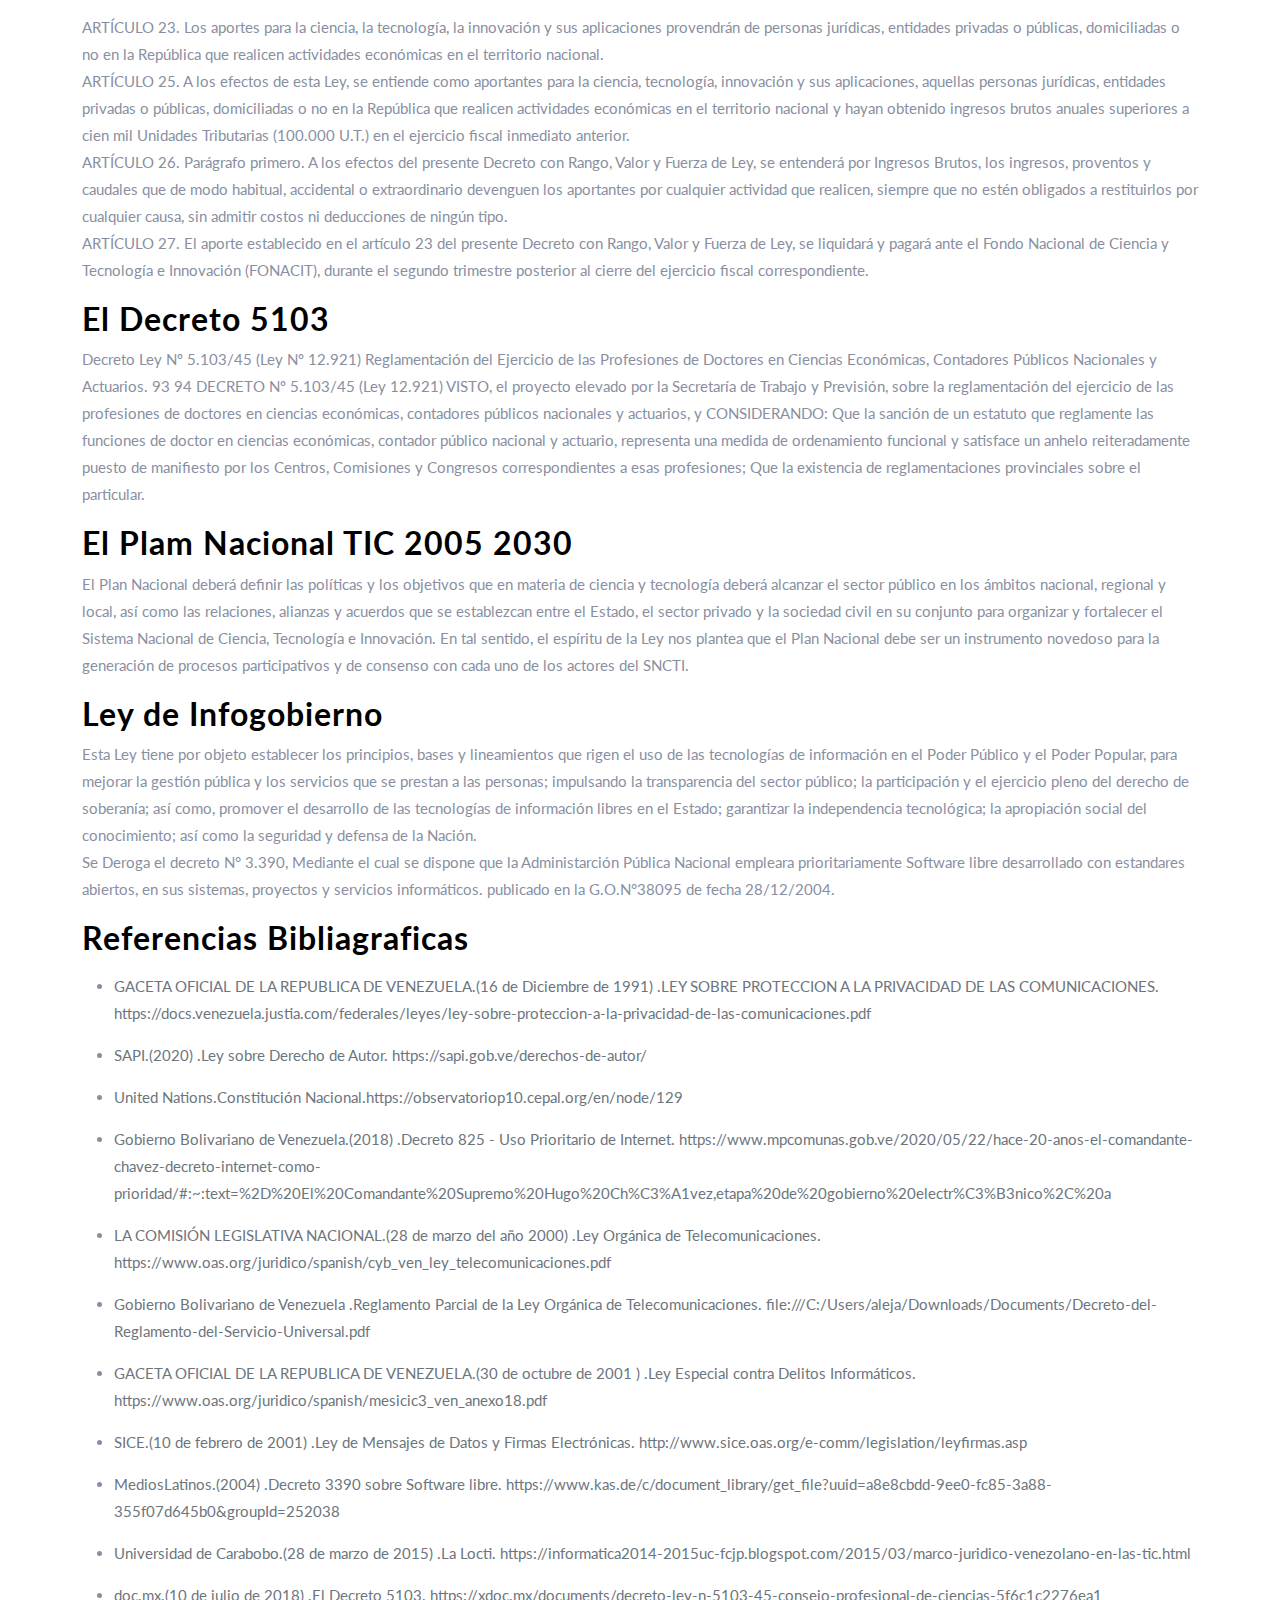
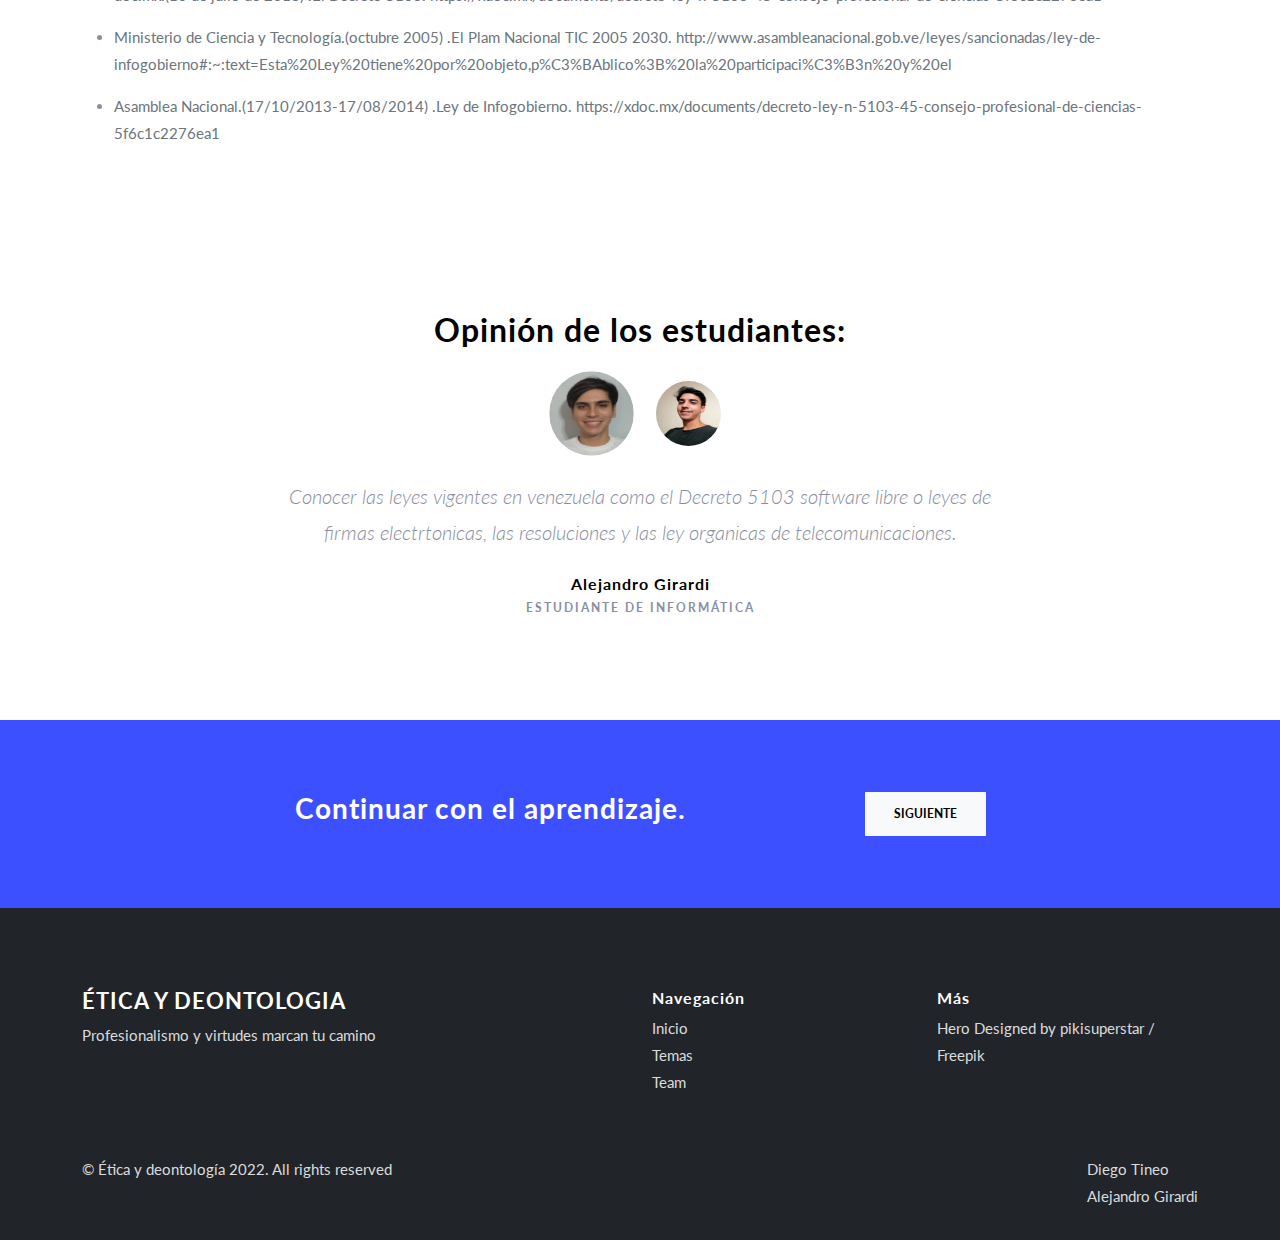
<file: pages/Unidad 4.html>
<!doctype html>
<html lang="en">

<head>
   <!-- Required meta tags -->
   <meta charset="utf-8">
   <meta name="viewport" content="width=device-width, initial-scale=1">

   <!-- Bootstrap CSS -->

   <link rel="stylesheet" href="../css/bootstrap.min.css">
   <link rel="stylesheet" href="../css/boxicons.min.css">
   <link rel="stylesheet" href="../css/style.css">


   <title>Ética y Deontología</title>
</head>

<body data-bs-spy="scroll" data-bs-target=".navbar">

   <nav class="navbar fixed-top navbar-expand-lg navbar-light bg-dark shadow">
      <div class="container">
         <a class="navbar-brand" href="#">
            <img src="../img/logo.png" alt="" width="30" height="24" class="d-inline-block align-text-top">
         </a>
         <a class="navbar-brand logo-text" href="../index.html">Ética y Deontologia</a>
         <button class="navbar-toggler" type="button" data-bs-toggle="collapse" data-bs-target="#navbarNav"
            aria-controls="navbarNav" aria-expanded="false" aria-label="Toggle navigation">
            <span class="navbar-toggler-icon"></span>
         </button>
         <div class="collapse navbar-collapse" id="navbarNav">
            <ul class="navbar-nav ms-auto">
               <li class="nav-item">
                  <a class="nav-link" href="../index.html#">Inicio</a>
                </li>
                <li class="nav-item">
                   <a class="nav-link" href="../index.html#temas">Temas</a>
                 </li>
                <li class="nav-item">
                   <a class="nav-link" href="../index.html#team">Sobre nosotros</a>
                 </li>
            </ul>
         </div>
      </div>
   </nav>

   <section id="unidadHero">
      <div class="container text-center">
         <div class="row justify-content-center">
            <div class="col-md-10"> <br>
               <h1 class="text-white display-4">Unidad 4: Leyes, Normas, Reglamentos y Resoluciones</h1>
            </div>
         </div>
      </div>
   </section>   

   <section id="contenido">
    <div class="container">
        <h2 class="text-black display-8">LEY SOBRE PROTECCION A LA PRIVACIDAD DE LAS COMUNICACIONES</h2>

        <p>
            <ol>
               <li>
                  &nbsp; &nbsp; Articulo 1:La presente Ley tiene por objeto proteger la privacidad,confidencialidad, inviolabilidad y secreto de las comunicaciones que se produzcan entre dos o más personas.
                  
               </li>
               <li>
                  &nbsp; &nbsp; Articulo 2: El que arbitraria, clandestina o fraudulentamente grabe o se
                  imponga de una comunicación entre otras personas, la
                  interrumpa o impida, será castigado con prisión de tres
                  a cinco años. <br>
                  &nbsp; &nbsp; En la misma pena incurrirá, salvo que el hecho constituya
                  delito más grave, quien revele, en todo o en parte,
                  mediante cualquier medio de información, el contenido de
                  las comunicaciones indicadas en la primera parte de este
                  artículo.
               </li>   
               <li>
                  &nbsp; &nbsp; Articulo 3: El que, sin estar autorizado, conforme a la presente Ley,
                  instale aparatos o instrumentos con el fin de grabar o
                  impedir las comunicaciones entre otras personas, será
                  castigado por prisión de tres a cinco años . 
               </li>   
               <li>
                  &nbsp; &nbsp; Articulo 4: El que, con el fin de obtener alguna utilidad para si o para
                  otro, o de ocasionar un daño, forje o altere el contenido de
                  una comunicación, será castigado, siempre que haga uso
                  de dicho contenido o deje que otros lo usen, con prisión
                  de tres a cinco años. <br>
                  &nbsp; &nbsp; Con la misma pena será castigado quien haya hecho uso o
                  se haya aprovechado del contenido de la comunicación
                  forjada o alterada, aunque no haya tomado parte en la
                  falsificación o la haya recibido de fuente anónima.
               </li>   
               <li>
                  &nbsp; &nbsp; Articulo 5: El que perturbe la tranquilidad de otra persona mediante el
                  uso de información obtenida por procedimientos
                  condenados por esta Ley y creare estados de angustia,
                  incertidumbre, temor o terror, será castigado con prisión
                  de seis a treinta meses.
               </li>   
               <li>
                  &nbsp; &nbsp; Articulo 6: Las autoridades de policía, como auxiliares de la
                  administración de justicia, podrán impedir, interrumpir,
                  interceptar o gravar comunicaciones, únicamente a los
                  fines de la investigación de los siguientes hechos punibles: <br>
                  &nbsp; &nbsp; &nbsp;a) Delitos contra la seguridad o independencia del estado; <br>
                  &nbsp; &nbsp; &nbsp;b) Delitos previstos en la Ley Orgánica de Salvaguarda del
                  Patrimonio Público; <br>
                  &nbsp; &nbsp; &nbsp;c) Delitos contemplados en la Ley Orgánica sobre <br>
                  Sustancias Estupefacientes y Psicotrópicas; <br> 
                  &nbsp; &nbsp; &nbsp;e) Delitos de secuestro y extorsión.
               </li>   
               <li>
                  &nbsp; &nbsp; Articulo 7: En los casos señalados en el artículo anterior, las
                  autoridades de policía, como auxiliares de la
                  administración de Justicia, solicitarán razonadamente al
                  Juez de Primera Instancia en lo penal, que tenga
                  competencia territorial en el lugar donde se realizaría la
                  intervención, la correspondiente autorización, con expreso
                  señalamiento del tiempo de duración, que no excederá de
                  sesenta días, pudiendo acordarse prórrogas sucesivas
                  mediante el mismo procedimiento y por lapsos iguales de
                  tiempo, lugares, medios y demás extremos pertinentes. El
                  Juez notificará , de inmediato, de este procedimiento al
                  Fiscal del Ministerio Público.
                  
               </li>   
               <li>
                  &nbsp; &nbsp; Articulo 8: Toda grabación autorizada conforme a lo previsto en la
                  presente Ley, será de uso exclusivo de las autoridades
                  policiales y Judiciales encargadas de su investigación y
                  procesamiento, quedando en consecuencia prohibido a
                  tales funcionarios divulgar la información obtenida. <br>
                  &nbsp; &nbsp; Si los funcionarios señalados en este artículo infringen la
                  disposición antes señalada serán castigados con la pena
                  establecida en el artículo 2º de esta Ley aumentada hasta
                  las dos terceras (2/3) partes
               </li>   
               <li>
                  &nbsp; &nbsp; Articulo 9: La acción, para el enjuiciamiento de los delitos tipificados
                  en la presente Ley, se ejercerá por acusación de parte
                  agraviada. <br>
                  &nbsp; &nbsp; Se procederá de oficio si el presunto autor es o era el
                  momento de la interceptación: <br>
                  &nbsp; &nbsp; &nbsp; 1º) Funcionario o empleado público. <br>
                  &nbsp; &nbsp; &nbsp; 2º) Funcionario o empleado de los servicios de teléfonos. <br>
                  &nbsp; &nbsp; &nbsp; 3º ) Funcionario o empleado de los cuerpos Policiales o
                  de seguridad del estado.
                  
               </li>   
               
            </ol>
        </p>        
    </div> 


    <div class="container">
        <h2 class="text-black display-8">Ley sobre Derecho de Autor</h2>
        <p>
            &nbsp; &nbsp; Es el derecho que posee el autor sobre sus creaciones sean estas obras literarias, artísticas, científicas. Este derecho nace con el acto de creación y no por el registro de la obra, sin embargo es importante registrarlas para reforzar los derechos morales y patrimoniales del creador. <br>
        </p>
            <h3 class="text-black display-8">&nbsp; Sujetos del Derecho de Autor:</h3> 
        <p>
            &nbsp; &nbsp; Se considera Autor a la persona natural (persona física) que crea alguna obra literaria, artística o científica, pues es quien tiene la facultad de crear, sin embargo, puede ocurrir en determinados casos que esos derechos correspondan a una persona jurídica, y serán considerados como los titulares de los mismos pero sólo en el aspecto patrimonial.
        </p>
            <h3 class="text-black display-8">&nbsp;Objeto del Derecho de Autor:</h3> 
        <p>
            &nbsp; &nbsp; El derecho de autor protege exclusivamente la forma mediante la cual las ideas del autor son descritas, explicadas, ilustradas o incorporadas a las obras. No son objeto de protección las ideas por sí mismas o el contenido ideológico o técnico. <br>
        </p>
            
            <h3 class="text-black display-8">&nbsp; Duración del Derecho de Autor:</h3>  
        <p>
            &nbsp; &nbsp;De acuerdo a lo establecido en el artículo 25 de la Ley sobre Derecho de Autor, dura toda la vida de éste y se extingue a los sesenta (60) años contados a partir del primero de enero del año siguiente a su muerte, incluso respecto a las obras no divulgadas durante su vida. <br>

            &nbsp; &nbsp; La extinción de los derechos de explotación de las obras determina su paso al dominio público, es decir que las obras podrán ser utilizadas por cualquier persona, siempre que se respete los derechos morales del autor.

        </p>

    </div>

    <div class="container">
        <h2 class="text-black display-8">Constitución Nacional</h2>
        
        <p>
            &nbsp; &nbsp; La Constitución de la República Bolivariana de Venezuela establece que toda persona tiene derecho individual y colectivamente a disfrutar de una vida y de un ambiente seguro, sano y ecológicamente equilibrado. Asimismo, es una obligación fundamental del Estado, con la activa participación de la sociedad, garantizar que la población se desenvuelva en un ambiente libre de contaminación, en donde el aire, el agua, los suelos, las costas, el clima, la capa de ozono, las especies vivas, sean especialmente protegidos, de conformidad con la ley. <br>
            &nbsp; &nbsp; Algunos de los articulso que podemos destacar: <br>
        </p>
        <h3 class="text-black display-8"> &nbsp;Derecho a un ambiente seguro, sano y ecológicamente equilibrado (artículo 127)</h3>
        <p>
            &nbsp; &nbsp; Es un derecho y un deber de cada generación proteger y mantener el ambiente en beneficio de sí misma y del mundo futuro. Toda persona tiene derecho individual y colectivamente a disfrutar de una vida y de un ambiente seguro, sano y ecológicamente equilibrado. El Estado protegerá el ambiente, la diversidad biológica, los recursos genéticos, los procesos ecológicos, los parques nacionales y monumentos naturales y demás áreas de especial importancia ecológica. El genoma de los seres vivos no podrá ser patentado, y la ley que se refiera a los principios bioéticos regulará la materia.
        </p>
        <h3 class="text-black display-8"> &nbsp;Derecho a la información (artículo 28 y 58)</h3>
        <p>
            &nbsp; &nbsp; Toda persona tiene el derecho de acceder  a documentos de cualquier naturaleza que contengan información cuyo conocimiento sea de interés para comunidades o grupos de personas. <br>

            &nbsp; &nbsp; La comunicación es libre y plural y comporta los deberes y responsabilidades que indique la ley. Toda persona tiene derecho a la información oportuna, veraz e imparcial, sin censura, de acuerdo con los principios de esta Constitución, así como a la réplica y rectificación cuando se vea afectada directamente por informaciones inexactas o agraviantes. <br>
        </p>
        <h3 class="text-black display-8"> &nbsp;Ciudades (artículo 128)</h3>
        <p>
            El Estado desarrollará una política de ordenación del territorio atendiendo a las realidades ecológicas, geográficas, poblacionales, sociales, culturales, económicas, políticas, de acuerdo con las premisas del desarrollo sustentable, que incluya la información, consulta y participación ciudadana. Una ley orgánica desarrollará los principios y criterios para este ordenamiento.
        </p>
    </div>

    <div class="container">
        <h2 class="text-black display-8">Decreto 825 - Uso Prioritario de Internet</h2>
        
        <p>
            &nbsp; &nbsp; El Comandante Supremo Hugo Chávez Frías el 10 de mayo del año 2000, firmó el decreto N° 825 declarando el acceso y el uso del internet como política prioritaria para el desarrollo cultural, económico, social y político de la República Bolivariana de Venezuela, dando inicio a una etapa de gobierno electrónico, a través de la masificación en el acceso a Internet especialmente orientado hacia el campo de la ciencia, la tecnología, la educación y los deportes. <br>

            &nbsp; &nbsp; El 22 de mayo de 2000 se publicó en la Gaceta Oficial de la República de Venezuela Nº 36.955, el Decreto sobre Internet como prioridad, tomando en consideración lo establecido en la Constitución Nacional, en el Plan Nacional de Telecomunicaciones, en el Plan Nacional de Ordenación del Territorio y en el Plan Nacional de Desarrollo Regional.
        </p>
    </div>

    <div class="container">
        <h2 class="text-black display-8">Ley Orgánica de Telecomunicaciones</h2>
        
        <p>
            &nbsp; &nbsp; ARTICULO 1.- Esta Ley tiene por objeto establecer el marco legal de regulación
            general de las telecomunicaciones, a fin de garantizar el derecho humano de las
            personas a la comunicación y a la realización de las actividades económicas de
            telecomunicaciones necesarias para lograrlo, sin más limitaciones que las
            derivadas de la Constitución y las leyes. <br>
            Se excluye del objeto de esta Ley la regulación del contenido de las transmisiones
            y comunicaciones cursadas a través de los distintos medios de
            telecomunicaciones, la cual se regirá por las disposiciones constitucionales, legales
            y reglamentarias correspondientes. <br>

            &nbsp; &nbsp; ARTICULO 2.- Los objetivos generales de esta Ley son: <br>
            <ul>
                <li>
                    1. Defender los intereses de los usuarios, asegurando su derecho al acceso a los
                    servicios de telecomunicaciones, en adecuadas condiciones de calidad, y
                    salvaguardar, en la prestación de estos, la vigencia de los derechos
                    constitucionales, en particular el del respeto a los derechos al honor, a la
                    intimidad, al secreto en las comunicaciones y el de la protección a la juventud
                    y la infancia. A estos efectos, podrán imponerse obligaciones a los operadores
                    de los servicios para la garantía de estos derechos.
                </li>
                <li>
                    2. Promover y coadyuvar el ejercicio del derecho de las personas a establecer
                    medios de radiodifusión sonora y televisión abierta comunitarias de servicio
                    público sin fines de lucro, para el ejercicio del derecho a la comunicación
                    libre y plural. 
                </li>
                <li>
                    3. Procurar condiciones de competencia entre los operadores de servicios.
                </li>
                <li>
                    4. Promover el desarrollo y la utilización de nuevos servicios, redes y
                    tecnologías cuando estén disponibles y el acceso a éstos, en condiciones de
                    igualdad de personas e impulsar la integración del espacio geográfico y la
                    cohesión económica y social
                </li>
                <li>
                    5. Impulsar la integración eficiente de servicios de telecomunicaciones.
                </li>
                <li>
                    6. Promover la investigación, el desarrollo y la transferencia tecnológica en
                    materia de telecomunicaciones, la capacitación y el empleo en el sector. 
                </li>
            </ul>

            &nbsp; &nbsp; ARTICULO 3.- El régimen integral de las telecomunicaciones y del espectro
            radioeléctrico, es de la competencia del Poder Público Nacional y se regirá por esta
            Ley, sus reglamentos y demás disposiciones normativas que con arreglo a ellas se
            dicten. Las autoridades nacionales, estadales y municipales prestarán a los
            funcionarios de la Comisión Nacional de Telecomunicaciones, la colaboración
            necesaria para el cabal, oportuno y efectivo cumplimiento de sus funciones. <br>

            &nbsp; &nbsp; ARTICULO 4.- Se entiende por telecomunicaciones toda transmisión, emisión o
            recepción de signos, señales, escritos, imágenes, sonidos o informaciones de
            cualquier naturaleza, por hilo, radioelectricidad, medios ópticos, u otros medios
            electromagnéticos afines, inventados o por inventarse. Los reglamentos que
            desarrollen esta Ley podrán reconocer de manera específica otros medios o
            modalidades que pudieran surgir en el ámbito de las telecomunicaciones y que se
            encuadren en los parámetros de esta Ley. <br>

            &nbsp; &nbsp; ARTICULO 5.- El establecimiento o explotación de redes de telecomunicaciones,
            así como la prestación de servicios de telecomunicaciones se consideran
            actividades de interés general, para cuyo ejercicio se requerirá la obtención previa
            de la correspondiente habilitación administrativa y concesión de ser necesaria, en
            los casos y condiciones que establece la ley, los reglamentos y las Condiciones
            Generales que al efecto establezca la Comisión Nacional de Telecomunicaciones. <br>

            &nbsp; &nbsp; ARTICULO 6.- El establecimiento o explotación de redes de telecomunicaciones,
            así como la prestación de servicios de telecomunicaciones, podrán realizarse en
            beneficio de las necesidades comunicacionales de quienes las desarrollan o de
            terceros, de conformidad con las particularidades que al efecto establezcan en leyes
            y reglamentos.
        </p>
    </div>

    <div class="container">
        <h2 class="text-black display-8">Reglamento Parcial de la Ley Orgánica de Telecomunicaciones </h2>
        
        <p>
            &nbsp; &nbsp; Objeto
            Artículo 1°. El presente Reglamento tiene por objeto regular la
            asignación, subsidio y control de las obligaciones de Servicio Universal
            de Telecomunicaciones que se establezcan para la prestación de
            servicios de telecomunicaciones en condiciones económicas asequibles,
            con estándares mínimos de calidad, penetración y acceso a los servicios,
            a los fines de impulsar el desarrollo social a través de las
            telecomunicaciones, con independencia de las zonas geográficas,
            promoviendo la integración nacional, la maximización del acceso a la
            información, el desarrollo de los servicios educativos y de salud y la
            reducción de las desigualdades de acceso a los servicios de
            telecomunicaciones por parte de la población. <br>

            &nbsp; &nbsp; Principios rectores del Servicio Universal de
            Telecomunicaciones Artículo 2°. En la planificación, establecimiento,
            asignación y seguimiento de las obligaciones de Servicio Universal de
            Telecomunicaciones, la Comisión Nacional de Telecomunicaciones
            orientará su actuación a los siguientes principios: <br>
            <ul>
                <li>Equidad, a los fines de procurar el desarrollo e integración del país,
                    atendiendo a los valores de justicia distributiva, solidaridad, reducción
                    de la desigualdad de acceso y asequibilidad económica.
                </li>
                <li>
                    Continuidad en la prestación del servicio y en el mantenimiento de las
                    condiciones de calidad del servicio que se establezcan al efecto.</li>
                <li>
                    Neutralidad en la planificación y en el establecimiento de las
                    obligaciones de Servicio Universal de Telecomunicaciones que procure
                    no favorecer a prestadores específicos ni conferir derechos de
                    exclusividad o privilegiar tecnologías.
                </li>
                <li>
                    Transparencia en los mecanismos y en el manejo del Fondo del
                    Servicio Universal de Telecomunicaciones, los cuales deberán ser
                    realizados de manera objetiva, clara y pública, de conformidad con la
                    ley y demás normas aplicables.
                </li>
                <li>
                    Igualdad de oportunidades para todos los participantes en los
                    mecanismos de asignación de las obligaciones de Servicio Universal
                    de Telecomunicaciones.
                </li>
                <li>
                    Eficiencia en el establecimiento de las obligaciones de Servicio
                    Universal de Telecomunicaciones y en la administración financiera de
                    los recursos del Fondo del Servicio Universal de Telecomunicaciones.
                </li>
            </ul>
            &nbsp; &nbsp; Definición y alcance social de las obligaciones
            Artículo 3°. Se entiende por obligación de Servicio Universal de
            Telecomunicaciones aquella que se asigne a un operador de servicios de
            telecomunicaciones a través de los mecanismos establecidos en el Título
            IV del presente Reglamento, en función de las necesidades de
            telecomunicaciones que determine la Comisión Nacional de
            Telecomunicaciones y en atención a los propósitos de alcance social
            establecidos en el artículo 49 de la Ley Orgánica de Telecomunicaciones.
            A tal efecto, las obligaciones de Servicio Universal de
            Telecomunicaciones tendrán por finalidad:
            <ul>
                <li>
                    Coadyuvar a la disminución de los niveles de desincorporación de
                    grupos sociales al proceso general que conforma y consolida la
                    Nación, generados por las barreras geográficas y las situaciones
                    limitantes inherentes a la marginalidad social, a los fines de
                    contribuir a la integración nacional.
                </li>
                <li>
                    Procurar maximizar el acceso a la información por parte de la
                    población nacional a los servicios de telecomunicaciones y el
                    desarrollo de la infraestructura necesaria, con el objeto de insertar
                    a la población del país en la Sociedad del Conocimiento.
                </li>
                <li>
                    Procurar la existencia de servicios de telecomunicaciones que
                    coadyuven a una mayor incorporación de la población al proceso
                    educativo, a una diversificación y enriquecimiento de los medios de
                    acceso y suministro de información y a elevar el nivel de las
                    condiciones de acceso a las telecomunicaciones en los
                    establecimientos educativos, a los fines de contribuir al desarrollo
                    de la educación en el país.
                </li>
                <li>
                    Fomentar la promoción y desarrollo de la telemedicina, servicios de
                    apoyo a emergencias y aumento de las condiciones de acceso a las
                    telecomunicaciones en centros hospitalarios y ambulatorios, a fin
                    de apoyar el desarrollo de los servicios de salud.
                </li>
                <li>
                    Aumentar los niveles de acceso a los servicios de
                    telecomunicaciones, privilegiando a las áreas geográficas donde tal
                    acceso es inexistente o escaso, a los fines de lograr una reducción
                    en las desigualdades de acceso.
                </li>
            </ul>

            &nbsp; &nbsp; Operador sujeto a las obligaciones de
            Servicio Universal de Telecomunicaciones
            Artículo 4°. A los efectos de participar en los mecanismos de
            asignación de obligaciones de servicio universal se entiende por
            operador a toda persona debidamente habilitada o autorizada por la
            Comisión Nacional de Telecomunicaciones para la prestación de servicios
            de telecomunicaciones y para el establecimiento y explotación de redes
            de conformidad con lo establecido en la Ley Orgánica de
            Telecomunicaciones y sus reglamentos. <br>

            &nbsp; &nbsp; Actuación de la Comisión Nacional de Telecomunicaciones
            Artículo 5°. Corresponde a la Comisión Nacional de
            Telecomunicaciones, entre otros, determinar las necesidades de
            telecomunicaciones, la formulación de los proyectos asociados a las
            obligaciones de Servicio Universal de Telecomunicaciones y la asignación
            de dichas obligaciones, de conformidad con la Ley Orgánica de
            Telecomunicaciones y el presente Reglamento. <br>

            &nbsp; &nbsp; Régimen Aplicable
            Artículo 6°. Todo lo no previsto en el presente Reglamento se regirá por
            los mecanismos y disposiciones establecidas en la Ley Orgánica de
            Telecomunicaciones, sus reglamentos, demás normas aplicables, los
            pliegos de condiciones, las resoluciones que se dicten y los contratos
            que se celebren a los fines de dar cumplimiento a las obligaciones de
            Servicio Universal de Telecomunicaciones.


        </p>
    </div>

    <div class="container">
        <h2 class="text-black display-8">Ley Especial contra Delitos Informáticos </h2>
        
        <p>
            &nbsp; &nbsp; Artículo 1. Objeto de la Ley. La presente Ley tiene por objeto la protección
            integral de los sistemas que utilicen tecnologías de información, así como la
            prevención y sanción de los delitos cometidos contra tales sistemas o cualesquiera
            de sus componentes, o de los delitos cometidos mediante el uso de dichas
            tecnologías, en los términos previstos en esta Ley. <br>

            &nbsp; &nbsp; Artículo 2. Definiciones. A efectos de la presente Ley, y cumpliendo con lo
            previsto en el artículo 9 de la Constitución de la República Bolivariana de
            Venezuela, se entiende por: <br>

            <ul>
                <li>Tecnología de Información: rama de la tecnología que se dedica al
                    estudio, aplicación y procesamiento de datos, lo cual involucra la
                    obtención, creación, almacenamiento, administración, modificación,
                    manejo, movimiento, control, visualización, transmisión o recepción de
                    información en forma automática, así como el desarrollo y uso del
                    “hardware”, “firmware”, “software”, cualesquiera de sus componentes y
                    todos los procedimientos asociados con el procesamiento de datos. </li>

                <li>Sistema: cualquier arreglo organizado de recursos y procedimientos
                    diseñados para el uso de tecnologías de información, unidos y regulados
                    por interacción o interdependencia para cumplir una serie de funciones
                    específicas, así como la combinación de dos o más componentes
                    interrelacionados, organizados en un paquete funcional, de manera que
                    estén en capacidad de realizar una función operacional o satisfacer un
                    requerimiento dentro de unas especificaciones previstas. </li>

                <li>Data (datos): hechos, conceptos, instrucciones o caracteres
                    representados de una manera apropiada para que sean comunicados,
                    transmitidos o procesados por seres humanos o por medios automáticos
                    y a los cuales se les asigna o se les puede asignar un significado. </li>

                <li>Información: significado que el ser humano le asigna a la data
                    utilizando las convenciones conocidas y generalmente aceptadas.</li>

                <li>Documento: registro incorporado en un sistema en forma de escrito,
                video, audio o cualquier otro medio, que contiene data o información
                acerca de un hecho o acto capaces de causar efectos jurídicos.</li>

                <li>Computador: dispositivo o unidad funcional que acepta data, la procesa
                    de acuerdo con un programa guardado y genera resultados, incluidas
                    operaciones aritméticas o lógicas. </li>

                <li>Hardware: equipos o dispositivos físicos considerados en forma
                independiente de su capacidad o función, que conforman un computador
                o sus componentes periféricos, de manera que pueden incluir
                herramientas, implementos, instrumentos, conexiones, ensamblajes,
                componentes y partes. </li>

                <li>Firmware: programa o segmento de programa incorporado de manera
                permanente en algún componente del hardware.</li>

                <li>Procesamiento de datos o de información: realización sistemática de
                operaciones sobre data o sobre información, tales como manejo, fusión,
                organización o cómputo. </li>

                <li>Seguridad: condición que resulta del establecimiento y mantenimiento
                de medidas de protección, que garanticen un estado de inviolabilidad de
                influencias o de actos hostiles específicos que puedan propiciar el acceso
                a la data de personas no autorizadas, o que afecten la operatividad de
                las funciones de un sistema de computación. 
                </li>

                <li>Virus: programa o segmento de programa indeseado que se desarrolla
                incontroladamente y que genera efectos destructivos o perturbadores en
                un programa o componente del sistema. </li>

                <li>Tarjeta inteligente: rótulo, cédula o carnet que se utiliza como
                instrumento de identificación; de acceso a un sistema; de pago o de
                crédito, y que contiene data, información o ambas, de uso restringido
                sobre el usuario autorizado para portarla. </li>

                <li>Contraseña (password): secuencia alfabética, numérica o combinación
                de ambas, protegida por reglas de confidencialidad, utilizada para
                verificar la autenticidad de la autorización expedida a un usuario para
                acceder a la data o a la información contenidas en un sistema.</li>

                <li>Mensaje de datos: cualquier pensamiento, idea, imagen, audio, data o
                información, expresados en un lenguaje conocido que puede ser explícito
                o secreto (encriptado), preparados dentro de un formato adecuado para
                ser transmitido por un sistema de comunicaciones. </li>

            </ul>

            &nbsp; &nbsp; Artículo 3. Extraterritorialidad. Cuando alguno de los delitos previstos en la
            presente Ley se cometa fuera del territorio de la República, el sujeto activo quedará
            sometido a sus disposiciones si dentro del territorio de la República se hubieren
            producido efectos del hecho punible, y el responsable no ha sido juzgado por el
            mismo hecho o ha evadido el juzgamiento o la condena por tribunales extranjeros. <br>

            &nbsp; &nbsp; Artículo 4. Sanciones. Las sanciones por los delitos previstos en esta Ley serán
            principales y accesorias. <br>
            Las sanciones principales concurrirán con las penas accesorias y ambas podrán
            también concurrir entre sí, de acuerdo con las circunstancias particulares del delito
            del cual se trate, en los términos indicados en la presente Ley. <br>

            &nbsp; &nbsp; Artículo 5. Responsabilidad de las personas jurídicas. Cuando los delitos
            previstos en esta Ley fuesen cometidos por los gerentes, administradores,
            directores o dependientes de una persona jurídica, actuando en su nombre o
            representación, éstos responderán de acuerdo con su participación culpable. <br>
            La persona jurídica será sancionada en los términos previstos en esta Ley, en los
            casos en que el hecho punible haya sido cometido por decisión de sus órganos, en
            el ámbito de su actividad, con sus recursos sociales o en su interés exclusivo o
            preferente. <br>
        </p>
    </div>

    <div class="container">
        <h2 class="text-black display-8">Ley de Mensajes de Datos y Firmas Electrónicas</h2>
        
        <p>
            Artículo 1. El presente Decreto-Ley tiene por objeto otorgar y reconocer eficacia y valor jurídico a la Firma Electrónica, al Mensaje de Datos y a toda información inteligible en formato electrónico, independientemente de su soporte material, atribuible a personas naturales o jurídicas, públicas o privadas, así como regular todo lo relativo a los Proveedores de Servicios de Certificación y los Certificados Electrónicos. <br>
            El presente Decreto-Ley será aplicable a los Mensajes de Datos y Firmas Electrónicas independientemente de sus características tecnológicas o de los desarrollos tecnológicos que se produzcan en un futuro. A tal efecto, sus normas serán desarrolladas e interpretadas progresivamente, orientadas a reconocer la validez y eficacia probatoria de los Mensajes de datos y Firmas Electrónicas. <br>

            Artículo 2. A los efectos del presente Decreto-Ley, se entenderá por: <br>

            Persona: Todo sujeto jurídicamente hábil, bien sea natural, jurídica, pública, privada, nacional o extranjera, susceptible de adquirir derechos y contraer obligaciones. <br>

            Mensajes de datos: Toda información inteligible en formato electrónico o similar que pueda ser almacenada o intercambiada por cualquier medio. <br>

            Emisor: Persona que origina un Mensaje de Datos por sí mismo, o a través de terceros autorizados. <br>

            Firma Electrónica: Información creada o utilizada por el Signatario, asociada al Mensaje de Datos, que permite atribuirle su autoría bajo el contexto en el cual ha sido empleado. <br>

            Signatario: Es la persona titular de una Firma Electrónica o Certificado Electrónico. <br>

            Destinatario: Persona a quien va dirigido el Mensaje de Datos. <br>

            Proveedor de Servicios de Certificación: Persona dedicada a proporcionar Certificados Electrónicos y demás actividades previstas en este Decreto-Ley. <br>

            Acreditación: es el titulo que otorga la Superintendencia de servicios de Certificación Electrónica a los Proveedores de Servicios de Certificación para proporcionar certificados electrónicos, una vez cumplidos los requisitos y condiciones establecidos en este Decreto-Ley. <br>

            Certificado Electrónico: Mensaje de Datos proporcionado por un Proveedor de Servicios de Certificación que le atribuye certeza y validez a la Firma Electrónica. <br>

            Sistema de Información: Aquel utilizado para generar, procesar o archivar de cualquier forma Mensajes de Datos. <br>

            Usuario: Toda persona que utilice un sistema de información. <br>

            Inhabilitación técnica: Es la incapacidad temporal o permanente del Proveedor de Servicios de Certificación que impida garantizar el cumplimiento de sus servicios, así como, cumplir con los requisitos y condiciones establecidos en este Decreto-Ley para el ejercicio de sus actividades. <br>

        </p>
    </div>

    <div class="container">
        <h2 class="text-black display-8">Decreto 3390 Uso Prioritario de Software Libre</h2>
        <p>
            Publicado en la Gaceta oficial Nº 38.095 de fecha 28/ 12/ 2004 <br>
            Decreto N° 3.390 Fecha: 23 de diciembre de 2004 <br>

            De conformidad con lo dispuesto en los artículos 110 y 226 de la Constitución de la República Bolivariana de Venezuela, 12 y 47 de la Ley Orgánica de la Administración Pública y, 2º, 19 y 22 del Decreto con Rango y Fuerza de Ley
            Orgánica de Ciencia, Tecnología e Innovación, en Consejo de Ministros, que es prioridad del Estado incentivar y fomentar la producción de bienes y servicios para satisfacer las necesidades de la población, ademas el uso del Software Libre desarrollado con Estándares Abiertos fortalecerá la industria del software nacional,
            aumentando y fortaleciendo sus capacidades, la reducción de la brecha social y tecnológica en el menor tiempo y costo posibles, con calidad de servicio, se
            facilita con el uso de Software Libre desarrollado con Estándares Abiertos, y la adopción del Software Libre desarrollado con Estándares Abiertos en la Administración Pública y en los servicios públicos facilitará la interoperabilidad de los sistemas de información del Estado, contribuyendo a dar respuestas rápidas y oportunas a los ciudadanos, mejorando la gobernabilidad,
            asi los Software Libres desarrollados con Estándares Abiertos, le permite mayor participación de los usuarios en el mantenimiento de los niveles de seguridad e interoperatividad. <br>
            
            Artículo 1. <br>
            La Administración Pública Nacional empleará prioritariamente Software Libre desarrollado con Estándares Abiertos,
            en sus sistemas, proyectos y servicios informáticos. A tales fines, todos los órganos y entes de la Administración
            Pública Nacional iniciarán los procesos de migración gradual y progresiva de éstos hacia el Software Libre desarrollado con Estándares Abiertos. <br>
            Artículo 2. <br>
            A los efectos del presente Decreto se entenderá por: <br>
            Software Libre: Programa de computación cuya licencia garantiza al usuario acceso al código fuente del programa y
            lo autoriza a ejecutarlo con cualquier propósito, modificarlo y redistribuir tanto el programa original como sus modificaciones en las mismas condiciones de licenciamiento acordadas al programa original, sin tener que pagar regalías
            a los desarrolladores previos. <br>
            Estándares Abiertos: Especificaciones técnicas, publicadas y controladas por alguna organización que se encarga de
            su desarrollo, las cuales han sido aceptadas por la industria, estando a disposición de cualquier usuario para ser implementadas en un software libre u otro, promoviendo la competitividad, interoperatividad o flexibilidad. <br>
            Software Propietario: Programa de computación cuya licencia establece restricciones de uso, redistribución o modificación por parte de los usuarios, o requiere de autorización expresa del Licenciador.
            Distribución Software Libre desarrollado con Estándares Abiertos para el Estado Venezolano: Un paquete de programas y aplicaciones de Informática elaborado utilizando Software Libre con Estándares Abiertos para ser utilizados y distribuidos entre distintos usuarios. <br>
            Artículo 3. <br>
            En los casos que no se puedan desarrollar o adquirir aplicaciones en Software Libre bajo Estándares Abiertos, los
            órganos y entes de la Administración Pública Nacional deberán solicitar ante el Ministerio de Ciencia y Tecnología
            autorización para adoptar otro tipo de soluciones bajo los normas y criterios establecidos por ese Ministerio. 
        </p>
    </div>

    <div class="container">
        <h2 class="text-black display-8">Resolucion 237</h2>
        <p>
            De conformidad con lo establecido en el artículo 76 numerales
            12 y 26 de Ley Orgánica de la Administración Pública, en
            concordancia con los dispuesto en los artículos 4 numeral 2, 21
            y 40 del Decreto con Rango y Fuerza de Ley Orgánica de
            Ciencia, Tecnología e Innovación. <br>

            Artículo 1. Se crea el Programa Científico-Tecnológico de
            Investigación denominado “Academia de Software Libre (ASL)”,
            el cual tendrá por objeto promover la investigación, desarrollo,
            innovación y formación en el área de Software Libre, con el
            propósito de disponer de alta capacidad técnica y científica. <br>

            Artículo 2. El Programa se desarrollará a través de los distintos
            centros de investigación tecnológica creados a tales fines, de
            manera progresiva y funcionará en las distintas dependencias
            regionales tanto descentralizadas como desconcentradas del
            Ministerio de Ciencia y Tecnología a nivel nacional. <br>

            Artículo 3. Para el cumplimiento del objeto de este Programa
            en los diferentes Centros, el Ministerio de Ciencia y Tecnología
            establecerá los acuerdos correspondientes con sus organismos
            adscritos a los fines de fijar las condiciones para el desarrollo
            del mismo según las actividades a ser desarrolladas en la
            ejecución de la presente Resolución. <br>
        </p>
    </div>

    <div class="container">
        <h2 class="text-black display-8">Resolucion 237</h2>
        <p>
            El Superintendente del Servicio Nacional Integrado de Administración Aduanera y 
            Tributaria (SENIAT), en ejercicio de las atribuciones establecidas en los numerales 1, 8 
            Y 36 del artículo 4(1) de la Ley del Servicio Nacional Integrado de Administración 
            Aduanera y Tributaria, y de conformidad con lo dispuesto en los artículos 54(2) y 57(3) 
            de la 2. <br>
            Artículo 1°- La presente Providencia tiene por objeto establecer las normas Que rigen 
            la emisión de facturas, órdenes de entrega o guías de despacho, notas de débito y 
            notas de crédito, de conformidad con la normativa Que regula la tributación nacional 
            atribuida al Servicio Nacional Integrado de Administración Aduanera y Tributaría 
            (SENIAT). <br>
            Artículo 2°- E1 régimen previsto en esta Providencia será aplicable a: <br>
            1. Las personas jurídicas y las entidades económicas sin personalidad jurídica. <br>
            2. Las personas naturales cuyos ingresos anuales sean superiores a un mil Quinientas 
            unidades tributarias (1.500 U. T.). <br>
            Artículo 3°- Están excluidas de la aplicación de esta Providencia las siguientes <br>
            operaciones: <br>
            1. La venta de bienes inmuebles. <br>
            2. Las importaciones no definitivas de bienes muebles. <br>
            3. Las operaciones y servicios en general realizados por los bancos, institutos de 
            créditos o empresas regidas por el Decreto Nº 6.287 con Rango, Valor y Fuerza de 
            Ley de Reforma Parcial de la Ley General de Bancos y Otras Instituciones 
            Financieras, incluidas las empresas de arrendamiento financiero y los fondos del 
            mercado monetario. <br>
        </p>
    </div>

    <div class="container">
        <h2 class="text-black display-8"> Resolucion  321</h2>
        <p>
            En la nueva era de “la sociedad del conocimiento”, la información y las comunicaciones, son factores extremadamente claves en los procesos de producción y creación de riqueza. Las TIC cumplen un papel determinante en esta nueva sociedad, por lo que los ciudadanos en general y los gobiernos en particular, 
            especialmente en aquellas naciones que van a la vanguardia del desarrollo, han comprendido la convergencia de elementos que comienzan a desplegarse tratando por ende de organizar el contexto tecnológico para incrementar su productividad y bienestar. Las visiones coinciden en concebir a las TIC como instrumentos que pueden contribuir al logro de amplios objetivos nacionales, tanto sociales como económicas, en la medida en que los Estados las incorporen a las principales políticas y programas de desarrollo de sus naciones. <br>
            Las tecnologías de Información y comunicación, en cuanto a servicios se enfocan hacia dos direcciones: 
            en primer lugar se orientan hacia los servicios de las tecnologías de información (Contenidos e información en general orientadas hacia la base de conocimiento) y en segundo lugar hacia la acepción de telecomunicaciones a fin de establecer y poner a disposición redes y plataformas tecnológicas que permitan la disponibilidad para acceder a la base de conocimiento de los servicios de información. <br>
            No obstante, las Tecnologías de Información y Comunicaciones no son un remedio para solucionar todos los problemas del desarrollo, tales como la pobreza, la calidad de vida y entre otros la igualdad de oportunidades. Por ello, las políticas dirigidas al desarrollo de las TIC deben ir acompañadas de estrategias para así poder reducir el desequilibrio que actualmente se ve, producido por la poca información que se tiene en cuanto a sus beneficios, consecuencias, el uso correcto, etc. <br>
        </p>
    </div>

    <div class="container">
        <h2 class="text-black display-8"> LA Locti</h2>
        <p>
            ARTÍCULO 23. Los aportes para la ciencia, la tecnología, la innovación y sus aplicaciones provendrán de personas jurídicas, entidades privadas o públicas, domiciliadas o no en la República que realicen actividades económicas en el territorio nacional. <br>

            ARTÍCULO 25. A los efectos de esta Ley, se entiende como aportantes para la ciencia, tecnología, innovación y sus aplicaciones, aquellas personas jurídicas, entidades privadas o públicas, domiciliadas o no en la República que realicen actividades económicas en el territorio nacional y hayan obtenido ingresos brutos anuales superiores a cien mil Unidades Tributarias (100.000 U.T.) en el ejercicio fiscal inmediato anterior. <br>

            ARTÍCULO 26.  Parágrafo primero. A los efectos del presente Decreto con Rango, Valor y Fuerza de Ley, se entenderá por Ingresos Brutos, los ingresos, proventos y caudales que de modo habitual, accidental o extraordinario devenguen los aportantes por cualquier actividad que realicen, siempre que no estén obligados a restituirlos por cualquier causa, sin admitir costos ni deducciones de ningún tipo. <br>

            ARTÍCULO 27. El aporte establecido en el artículo 23 del presente Decreto con Rango, Valor y Fuerza de Ley, se liquidará y pagará ante el Fondo Nacional de Ciencia y Tecnología e Innovación (FONACIT), durante el segundo trimestre posterior al cierre del ejercicio fiscal correspondiente. <br>
        </p>
    </div>

    <div class="container">
        <h2 class="text-black display-8">El Decreto 5103</h2>
        <p>
            Decreto Ley Nº 5.103/45 (Ley Nº 12.921) Reglamentación del Ejercicio de las Profesiones de Doctores en Ciencias Económicas, Contadores Públicos Nacionales y Actuarios. 93 94 DECRETO Nº 5.103/45 (Ley 12.921) VISTO, el proyecto elevado por la Secretaría de Trabajo y Previsión, sobre la reglamentación del ejercicio de las profesiones de doctores en ciencias económicas, contadores públicos nacionales y actuarios, y CONSIDERANDO: 
            Que la sanción de un estatuto que reglamente las funciones de doctor en ciencias económicas, contador público nacional y actuario, representa una medida de ordenamiento funcional y satisface un anhelo reiteradamente puesto de manifiesto por los Centros, Comisiones y Congresos correspondientes a esas profesiones; Que la existencia de reglamentaciones provinciales sobre el particular.
        </p>
    </div>
    <div class="container">
        <h2 class="text-black display-8">El Plam Nacional TIC 2005 2030</h2>
        <p>
            El Plan Nacional deberá definir las políticas y los objetivos que en materia de ciencia y tecnología deberá alcanzar
            el sector público en los ámbitos nacional, regional y local, así como las relaciones, alianzas y acuerdos que
            se establezcan entre el Estado, el sector privado y la sociedad civil en su conjunto para organizar y fortalecer 
            el Sistema Nacional de Ciencia, Tecnología e Innovación. En tal sentido, el espíritu de la Ley nos plantea
            que el Plan Nacional debe ser un instrumento novedoso para la generación de procesos participativos y de
            consenso con cada uno de los actores del SNCTI.
        </p>
    </div>

    <div class="container">
        <h2 class="text-black display-8">Ley de Infogobierno</h2>
        <p>
            Esta Ley tiene por objeto establecer los principios, bases y lineamientos que rigen el uso de las tecnologías de información en el Poder Público y el Poder Popular,
            para mejorar la gestión pública y los servicios que se prestan a las personas; impulsando la transparencia del sector público; la participación y el ejercicio pleno del derecho de soberanía; así como,
            promover el desarrollo de las tecnologías de información libres en el Estado; garantizar la independencia tecnológica; la apropiación social del conocimiento; así como la seguridad y defensa de la Nación. <br>

            Se Deroga el decreto N° 3.390, Mediante el cual se dispone que la Administarción Pública Nacional empleara prioritariamente Software libre desarrollado con estandares abiertos, en sus sistemas, proyectos y servicios informáticos. 
            publicado en la G.O.N°38095 de fecha 28/12/2004. <br>
        </p>
    </div>

   <div class="container">
      <h2 class="text-black display-8">Referencias Bibliagraficas</h2>
      <p>
        <ul>
            <li>
                <span class="caption text-muted">GACETA OFICIAL DE LA REPUBLICA DE VENEZUELA.(16 de Diciembre de 1991) .LEY SOBRE PROTECCION A LA PRIVACIDAD DE LAS COMUNICACIONES. https://docs.venezuela.justia.com/federales/leyes/ley-sobre-proteccion-a-la-privacidad-de-las-comunicaciones.pdf  </span>
            </li>
            <li>
                <span class="caption text-muted">SAPI.(2020) .Ley sobre Derecho de Autor. https://sapi.gob.ve/derechos-de-autor/  </span>
            </li>
            <li>
                <span class="caption text-muted">United Nations.Constitución Nacional.https://observatoriop10.cepal.org/en/node/129  </span>
            </li>
            <li>
                <span class="caption text-muted">Gobierno Bolivariano de Venezuela.(2018) .Decreto 825 - Uso Prioritario de Internet. https://www.mpcomunas.gob.ve/2020/05/22/hace-20-anos-el-comandante-chavez-decreto-internet-como-prioridad/#:~:text=%2D%20El%20Comandante%20Supremo%20Hugo%20Ch%C3%A1vez,etapa%20de%20gobierno%20electr%C3%B3nico%2C%20a  </span>
            </li>
            <li>
                <span class="caption text-muted">LA COMISIÓN LEGISLATIVA NACIONAL.(28 de marzo del año 2000) .Ley Orgánica de Telecomunicaciones. https://www.oas.org/juridico/spanish/cyb_ven_ley_telecomunicaciones.pdf  </span>
            </li>
            <li>
                <span class="caption text-muted">Gobierno Bolivariano de Venezuela .Reglamento Parcial de la Ley Orgánica de Telecomunicaciones. file:///C:/Users/aleja/Downloads/Documents/Decreto-del-Reglamento-del-Servicio-Universal.pdf  </span>
            </li>
            <li>
                <span class="caption text-muted">GACETA OFICIAL DE LA REPUBLICA DE VENEZUELA.(30 de octubre de 2001 ) .Ley Especial contra Delitos Informáticos. https://www.oas.org/juridico/spanish/mesicic3_ven_anexo18.pdf  </span>
            </li>
            <li>
                <span class="caption text-muted">SICE.(10 de febrero de 2001) .Ley de Mensajes de Datos y Firmas Electrónicas. http://www.sice.oas.org/e-comm/legislation/leyfirmas.asp  </span>
            </li>
            <li>
                <span class="caption text-muted">MediosLatinos.(2004) .Decreto 3390 sobre Software libre. https://www.kas.de/c/document_library/get_file?uuid=a8e8cbdd-9ee0-fc85-3a88-355f07d645b0&groupId=252038  </span>
            </li>
            <li>
                <span class="caption text-muted">Universidad de Carabobo.(28 de marzo de 2015) .La Locti. https://informatica2014-2015uc-fcjp.blogspot.com/2015/03/marco-juridico-venezolano-en-las-tic.html  </span>
            </li>
            <li>
                <span class="caption text-muted">doc.mx.(10 de julio de 2018) .El Decreto 5103. https://xdoc.mx/documents/decreto-ley-n-5103-45-consejo-profesional-de-ciencias-5f6c1c2276ea1  </span>
            </li>
            <li>
                <span class="caption text-muted">Ministerio de Ciencia y Tecnología.(octubre 2005) .El Plam Nacional TIC 2005 2030. http://www.asambleanacional.gob.ve/leyes/sancionadas/ley-de-infogobierno#:~:text=Esta%20Ley%20tiene%20por%20objeto,p%C3%BAblico%3B%20la%20participaci%C3%B3n%20y%20el  </span>
            </li>
            <li>
                <span class="caption text-muted">Asamblea Nacional.(17/10/2013-17/08/2014) .Ley de Infogobierno. https://xdoc.mx/documents/decreto-ley-n-5103-45-consejo-profesional-de-ciencias-5f6c1c2276ea1  </span>
            </li>
        </ul>
      </p>        
   </div>

   </section>

   <section id="testimonials" class="text-center pt-5">
    <h2 class="text-black display-8">Opinión de los estudiantes:</h2>
    <div class="container">
       <div class="row">
          <div class="col-12">
             <ul class="nav nav-pills justify-content-center mb-3" id="pills-tab" role="tablist">
                <li class="nav-item" role="presentation">
                   <button class="nav-link active" id="pills-home-tab" data-bs-toggle="pill"
                      data-bs-target="#pills-home" type="button" role="tab" aria-controls="pills-home"
                      aria-selected="true">
                      <img src="../img/photo_2022-04-25_20-15-22.jpg" alt="AG">
                   </button>
                </li>
                <li class="nav-item" role="presentation">
                   <button class="nav-link" id="pills-profile-tab" data-bs-toggle="pill"
                      data-bs-target="#pills-profile" type="button" role="tab" aria-controls="pills-profile"
                      aria-selected="false">
                      <img src="../img/photo_2022-04-25_20-11-47.jpg" alt="DT">
                   </button>
                </li>
             </ul>

             <div class="tab-content" id="pills-tabContent">
                <div class="tab-pane fade show active" id="pills-home" role="tabpanel"
                   aria-labelledby="pills-home-tab">

                   <div class="review">
                      <p class="lead">
                        Conocer las leyes vigentes en venezuela como el Decreto 5103 software libre o leyes de firmas electrtonicas,
                        las resoluciones y las ley organicas de telecomunicaciones.

                      </p>
                      <h5 class="title-sm mb-0 text-black">Alejandro Girardi</h5>
                      <small>Estudiante de Informática</small>
                   </div>

                </div>
                <div class="tab-pane fade" id="pills-profile" role="tabpanel" aria-labelledby="pills-profile-tab">
                   <div class="review">

                      <p class="lead">Es importante conocer que existen leyes vigentes a nivel mundial y que nuestro país, Venezuela, no es la excepción, la Ley Orgánica De Telecomunicaciones, el software libre, leyes de firmas electrtonicas y más que establecen y regulan aspectos relacionados a nuestra rama profesional.</p>
                      <h5 class="title-sm mb-0 text-black">Diego Tineo</h5>
                      <small>Estudiante de Informática</small>

                   </div>
                </div>

             </div>
          </div>
       </div>
    </div>
 </section>

 <section id="cta" class="py-5">
    <div class="container py-4">
       <div class="row justify-content-center">
          <div class="col-md-6">
             <h3 class="text-white">Continuar con el aprendizaje.</h3>
          </div>
          <div class="col-auto">
             <a href="Unidad 4.html" class="btn btn-light">Siguiente</a>
          </div>
       </div>
    </div>
 </section>

 <!-- <section id="cta" class="py-5 shadow-lg">
    <div class="container py-4">
       <div class="row justify-content-center">
          <div class="col-md-6">
             <h3 class="text-white">Iniciar en el aprendizaje.</h3>
          </div>
          <div class="col-auto">
             <a href="./pages/Unidad1.html" class="btn btn-light">Siguiente</a>
          </div>
       </div>
    </div>
 </section> -->

 <footer>
    <div class="footer-top bg-dark">
       <div class="container">
          <div class="row gy-5">
             <div class="col-md-6">
                <h4 class="logo-text">Ética y Deontologia</h4>
                <p>Profesionalismo y virtudes marcan tu camino</p>
                <!-- <div class="social-icons">
                   <a href="#"><i class="bx bxl-facebook"></i></a>
                   <a href="#"><i class="bx bxl-twitter"></i></a>
                   <a href="#"><i class="bx bxl-instagram"></i></a>
                   <a href="#"><i class="bx bxl-github"></i></a>
                </div> -->
             </div>
             <div class="col-md-3">
                <h5 class="title-sm">Navegación</h5>
                <div class="footer-links">
                   <a href="../index.html">Inicio</a>
                   <a href="../index.html#temas">Temas</a>
                   <a href="../index.html#team">Team</a>
                </div>
             </div>
             <div class="col-md-3">
                <h5 class="title-sm">Más</h5>
                <div class="footer-links">
                   <a href="http://www.freepik.com">Hero Designed by pikisuperstar / Freepik</a>
                </div>
             </div>
             <!-- <div class="col-md-2">
                <h5 class="title-sm">Contact</h5>
                <div class="footer-links">
                   <p class="mb">1649 Norman Street, Los Angeles, 9001</p>
                   <p class="mb-">8(800)316-06-42</p>
                   <p class="mb">hello@yourdomain.com</p>
                </div>
             </div>  -->
          </div>
       </div>
    </div>
    <div class="footer-bottom bg-dark">
       <div class="container">
          <div class="row justify-content-between gy-3">
             <div class="col-md-6">
                <p class="mb-0">© Ética y deontología 2022. All rights reserved</p>
             </div>
             <div class="col-auto">
                <p class="mb-0">Diego Tineo <br> Alejandro Girardi</p>
             </div>
          </div>
       </div>
    </div>
 </footer>


 <!-- Optional JavaScript; choose one of the two! -->
 <script src="../js/bootstrap.bundle.min.js"></script>

</body>

</html>
</file>
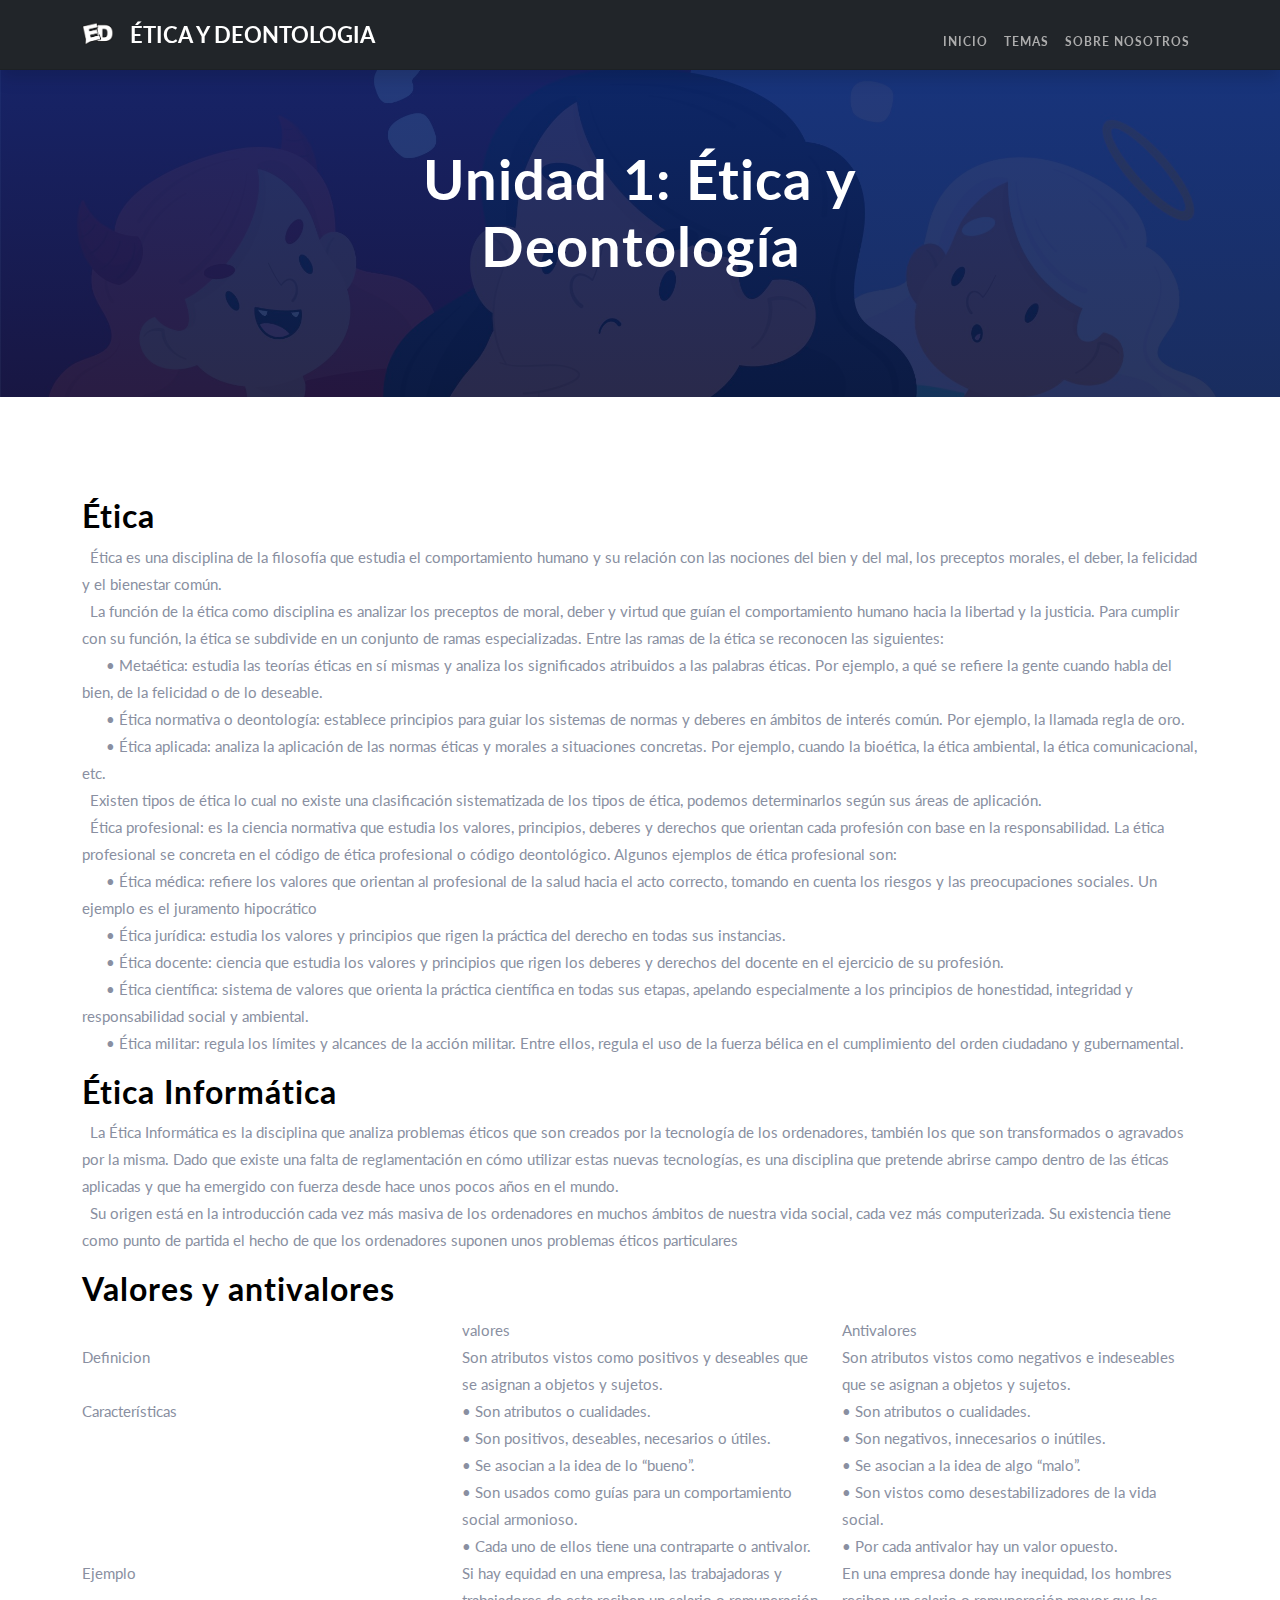
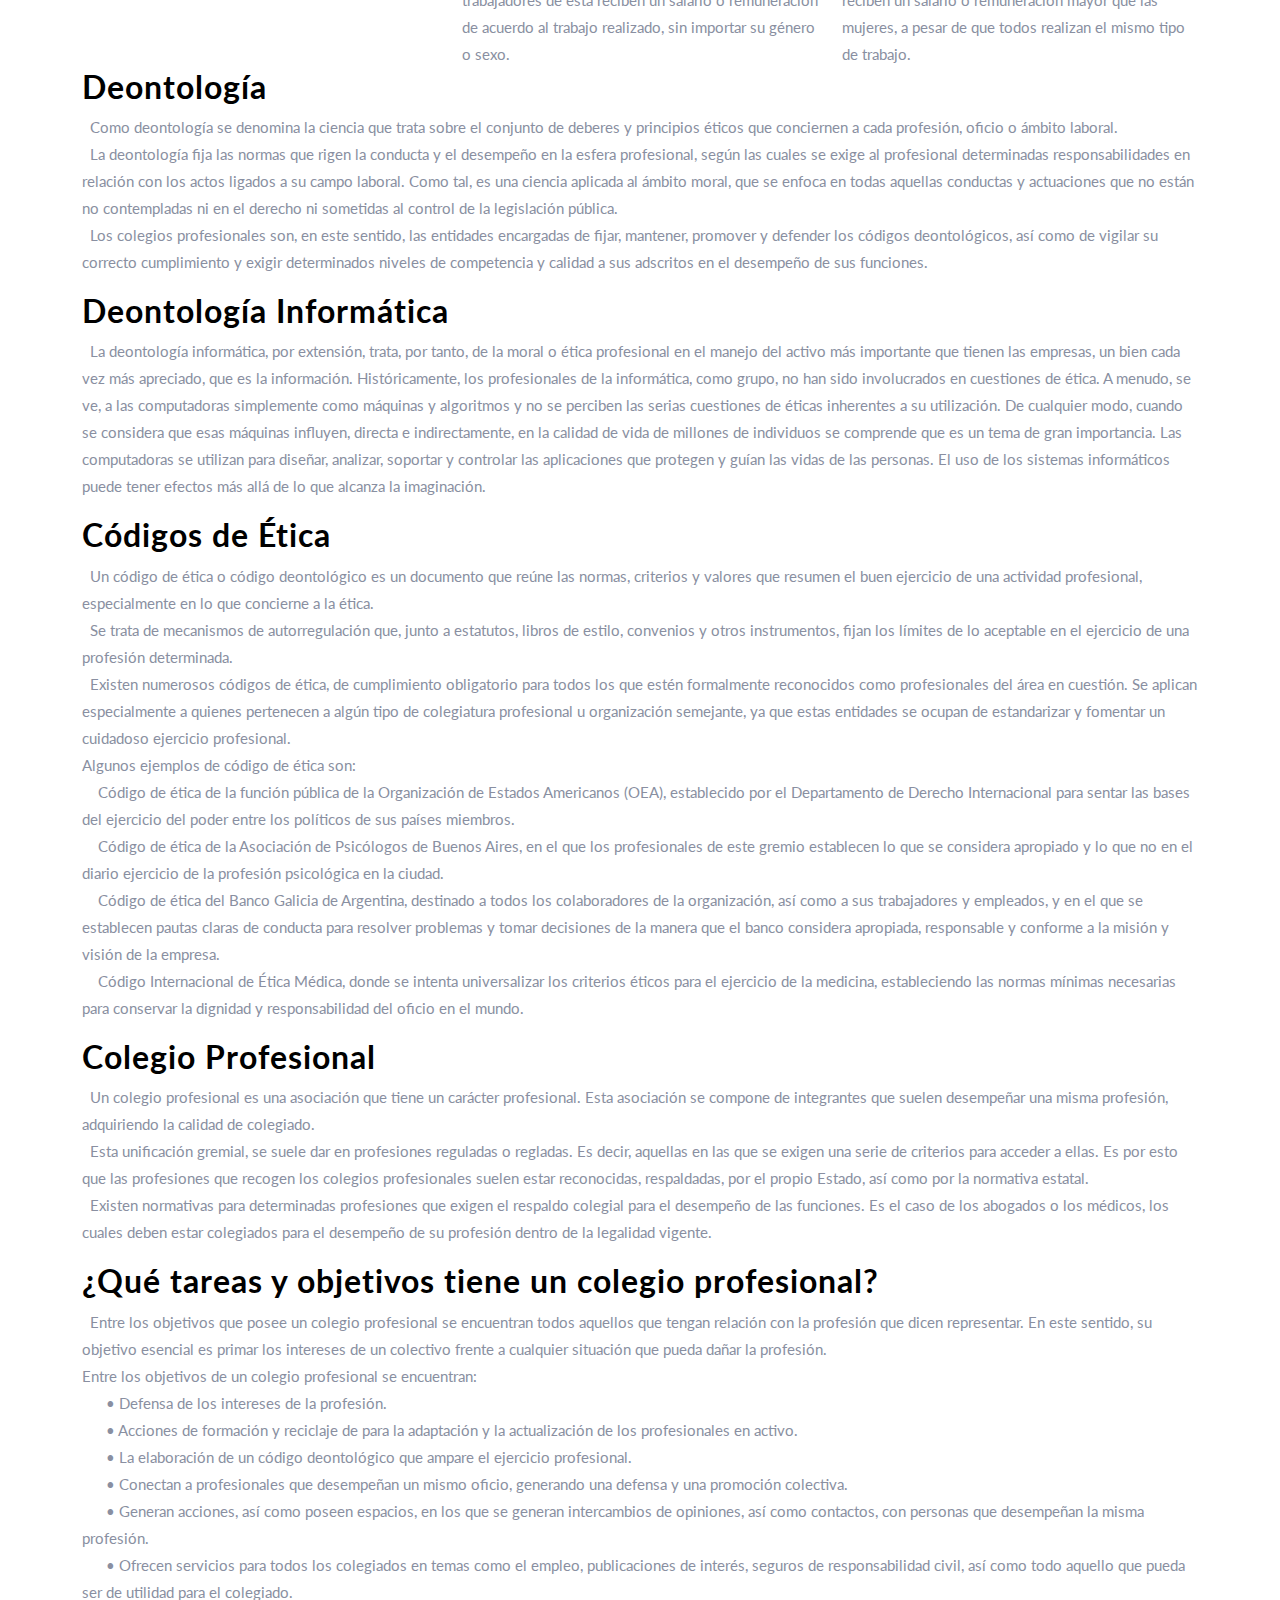
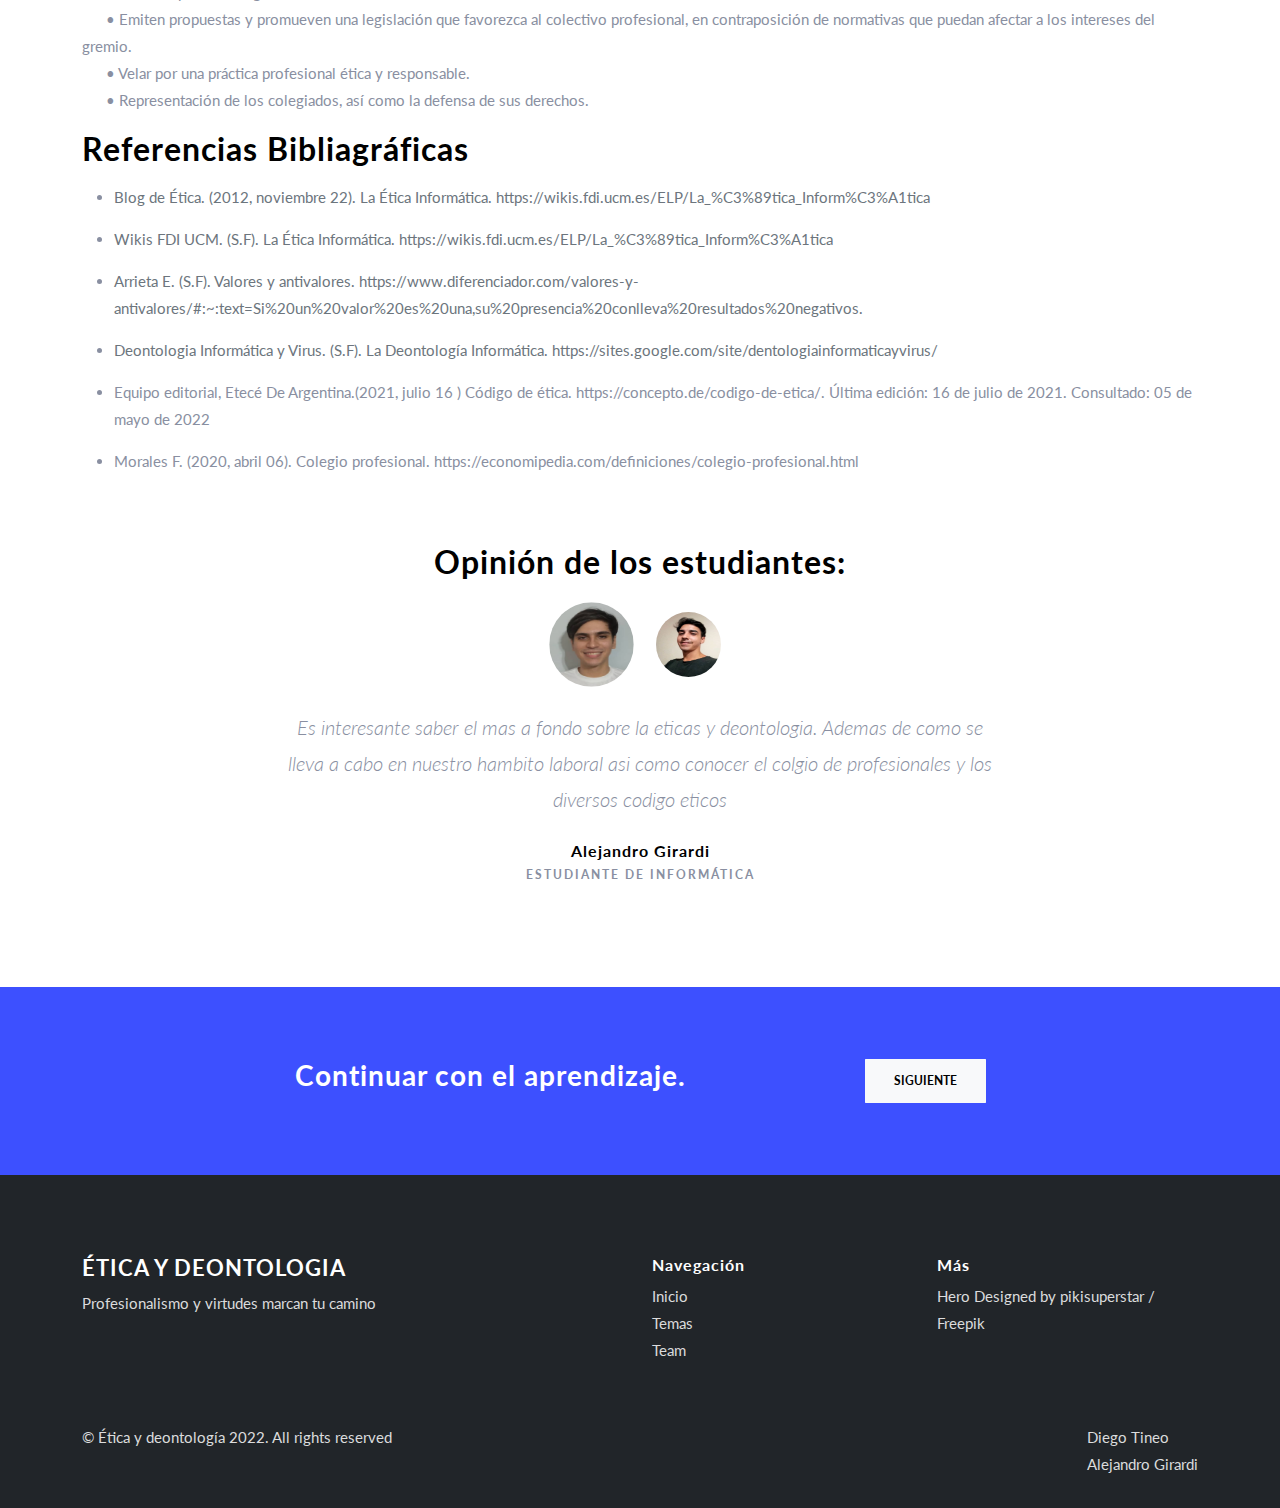
<file: pages/Unidad1.html>
<!doctype html>
<html lang="en">

<head>
   <!-- Required meta tags -->
   <meta charset="utf-8">
   <meta name="viewport" content="width=device-width, initial-scale=1">

   <!-- Bootstrap CSS -->

   <link rel="stylesheet" href="../css/bootstrap.min.css">
   <link rel="stylesheet" href="../css/boxicons.min.css">
   <link rel="stylesheet" href="../css/style.css">


   <title>Ética y Deontología</title>
</head>

<body data-bs-spy="scroll" data-bs-target=".navbar">

   <nav class="navbar fixed-top navbar-expand-lg navbar-light bg-dark shadow">
      <div class="container">
         <a class="navbar-brand" href="#">
            <img src="../img/logo.png" alt="" width="30" height="24" class="d-inline-block align-text-top">
         </a>
         <a class="navbar-brand logo-text" href="../index.html">Ética y Deontologia</a>
         <button class="navbar-toggler" type="button" data-bs-toggle="collapse" data-bs-target="#navbarNav"
            aria-controls="navbarNav" aria-expanded="false" aria-label="Toggle navigation">
            <span class="navbar-toggler-icon"></span>
         </button>
         <div class="collapse navbar-collapse" id="navbarNav">
            <ul class="navbar-nav ms-auto">
               <li class="nav-item">
                  <a class="nav-link" href="../index.html#">Inicio</a>
                </li>
                <li class="nav-item">
                   <a class="nav-link" href="../index.html#temas">Temas</a>
                 </li>
                <li class="nav-item">
                   <a class="nav-link" href="../index.html#team">Sobre nosotros</a>
                 </li>
            </ul>
         </div>
      </div>
   </nav>

   <section id="unidadHero">
      <div class="container text-center">
         <div class="row justify-content-center">
            <div class="col-md-10"> <br>
               <h1 class="text-white display-4">Unidad 1: Ética y Deontología</h1>
            </div>
         </div>
      </div>
   </section>

   <section id="contenido" class="pb-1">
      <div class="container">
         <h2 class="text-black display-8">Ética</h2>
         <p>
            &nbsp; Ética es una disciplina de la filosofía que estudia el comportamiento humano y su relación con las
            nociones del bien y del mal,
            los preceptos morales, el deber, la felicidad y el bienestar común.
            <br>
            &nbsp; La función de la ética como disciplina es analizar los preceptos de moral, deber y virtud que guían
            el comportamiento humano hacia la libertad y la justicia.
            Para cumplir con su función, la ética se subdivide en un conjunto de ramas especializadas. Entre las ramas
            de la ética se reconocen las siguientes:
            <br>
            &nbsp; &nbsp; &nbsp; • Metaética: estudia las teorías éticas en sí mismas y analiza los significados
            atribuidos a las palabras éticas. Por ejemplo, a qué se refiere la gente cuando habla del bien, de la
            felicidad o de lo deseable.<br>
            &nbsp; &nbsp; &nbsp; • Ética normativa o deontología: establece principios para guiar los sistemas de normas
            y deberes en ámbitos de interés común. Por ejemplo, la llamada regla de oro.<br>
            &nbsp; &nbsp; &nbsp; • Ética aplicada: analiza la aplicación de las normas éticas y morales a situaciones
            concretas. Por ejemplo, cuando la bioética, la ética ambiental, la ética comunicacional, etc.
            <br>
            &nbsp; Existen tipos de ética lo cual no existe una clasificación sistematizada de los tipos de ética,
            podemos determinarlos según sus áreas de aplicación.
            <br>
            &nbsp; Ética profesional: es la ciencia normativa que estudia los valores, principios, deberes y derechos
            que orientan cada profesión con base en la responsabilidad. La ética profesional se concreta en el código de
            ética profesional o código deontológico.
            Algunos ejemplos de ética profesional son:
            <br>
            &nbsp; &nbsp; &nbsp; • Ética médica: refiere los valores que orientan al profesional de la salud hacia el
            acto correcto, tomando en cuenta los riesgos y las preocupaciones sociales. Un ejemplo es el juramento
            hipocrático <br>
            &nbsp; &nbsp; &nbsp; • Ética jurídica: estudia los valores y principios que rigen la práctica del derecho en
            todas sus instancias. <br>
            &nbsp; &nbsp; &nbsp; • Ética docente: ciencia que estudia los valores y principios que rigen los deberes y
            derechos del docente en el ejercicio de su profesión. <br>
            &nbsp; &nbsp; &nbsp; • Ética científica: sistema de valores que orienta la práctica científica en todas sus
            etapas, apelando especialmente a los principios de honestidad, integridad y responsabilidad social y
            ambiental. <br>
            &nbsp; &nbsp; &nbsp; • Ética militar: regula los límites y alcances de la acción militar. Entre ellos,
            regula el uso de la fuerza bélica en el cumplimiento del orden ciudadano y gubernamental.

         </p>
      </div>
      <div class="container">
         <h2 class="text-black display-8">Ética Informática</h2>
         <p>
            &nbsp; La Ética Informática es la disciplina que analiza problemas éticos que son creados por la tecnología
            de los ordenadores,
            también los que son transformados o agravados por la misma. Dado que existe una falta de reglamentación en
            cómo utilizar estas nuevas tecnologías,
            es una disciplina que pretende abrirse campo dentro de las éticas aplicadas y que ha emergido con fuerza
            desde hace unos pocos años en el mundo. <br>

            &nbsp; Su origen está en la introducción cada vez más masiva de los ordenadores en muchos ámbitos de nuestra
            vida social, cada vez más computerizada.
            Su existencia tiene como punto de partida el hecho de que los ordenadores suponen unos problemas éticos
            particulares
         </p>
      </div>

      <div class="container">
         <h2 class="text-black display-8">Valores y antivalores</h2>
         <div class="row">
            <div class="col-sm">

            </div>
            <div class="col-sm">
               valores
            </div>
            <div class="col-sm">
               Antivalores
            </div>
         </div>
         <div class="row">
            <div class="col-sm">
               Definicion
            </div>
            <div class="col-sm">
               Son atributos vistos como positivos y deseables que se asignan a objetos y sujetos.
            </div>
            <div class="col-sm">
               Son atributos vistos como negativos e indeseables que se asignan a objetos y sujetos.
            </div>
         </div>
         <div class="row">
            <div class="col-sm">
               Características
            </div>
            <div class="col-sm">
               • Son atributos o cualidades. <br>
               • Son positivos, deseables, necesarios o útiles. <br>
               • Se asocian a la idea de lo “bueno”. <br>
               • Son usados como guías para un comportamiento social armonioso. <br>
               • Cada uno de ellos tiene una contraparte o antivalor. <br>
            </div>
            <div class="col-sm">
               • Son atributos o cualidades. <br>
               • Son negativos, innecesarios o inútiles. <br>
               • Se asocian a la idea de algo “malo”. <br>
               • Son vistos como desestabilizadores de la vida social. <br>
               • Por cada antivalor hay un valor opuesto. <br>

            </div>
         </div>
         <div class="row">
            <div class="col-sm">
               Ejemplo
            </div>
            <div class="col-sm">
               Si hay equidad en una empresa, las trabajadoras
               y trabajadores de esta reciben un salario o remuneración de acuerdo al trabajo realizado, sin importar su
               género o sexo.
            </div>
            <div class="col-sm">
               En una empresa donde hay inequidad,
               los hombres reciben un salario o remuneración mayor que las mujeres, a pesar de que todos realizan el
               mismo tipo de trabajo.
            </div>
         </div>
      </div>
      <div class="container">
         <h2 class="text-black display-8">Deontología</h2>
         <p>&nbsp; Como deontología se denomina la ciencia que trata sobre el conjunto de deberes y principios éticos
            que conciernen a cada profesión, oficio o ámbito laboral.
            <br>
            &nbsp; La deontología fija las normas que rigen la conducta y el desempeño en la esfera profesional,
            según las cuales se exige al profesional determinadas responsabilidades en relación con los actos ligados a
            su campo laboral. Como tal, es una ciencia aplicada al ámbito moral,
            que se enfoca en todas aquellas conductas y actuaciones que no están no contempladas ni en el derecho ni
            sometidas al control de la legislación pública. <br>

            &nbsp; Los colegios profesionales son, en este sentido, las entidades encargadas de fijar, mantener,
            promover y defender los códigos deontológicos,
            así como de vigilar su correcto cumplimiento y exigir determinados niveles de competencia y calidad a sus
            adscritos en el desempeño de sus funciones.
         </p>
      </div>

      <div class="container">
         <h2 class="text-black display-8">Deontología Informática</h2>
         <p>
            &nbsp; La deontología informática, por extensión, trata, por tanto, de la moral o ética profesional en el
            manejo del activo más importante que tienen las empresas,
            un bien cada vez más apreciado, que es la información. Históricamente, los profesionales de la informática,
            como grupo,
            no han sido involucrados en cuestiones de ética. A menudo, se ve, a las computadoras simplemente como
            máquinas y algoritmos y no se perciben las serias cuestiones
            de éticas inherentes a su utilización. De cualquier modo, cuando se considera que esas máquinas influyen,
            directa e indirectamente, en la calidad de vida de millones de
            individuos se comprende que es un tema de gran importancia. Las computadoras se utilizan para diseñar,
            analizar, soportar y controlar las aplicaciones que protegen y guían las vidas de las personas.
            El uso de los sistemas informáticos puede tener efectos más allá de lo que alcanza la imaginación.
         </p>
      </div>

      <div class="container">
         <h2 class="text-black display-8">Códigos de Ética</h2>
         <p> &nbsp; Un código de ética o código deontológico es un documento que reúne las normas,
            criterios y valores que resumen el buen ejercicio de una actividad profesional, especialmente en lo que
            concierne a la ética. <br>

            &nbsp; Se trata de mecanismos de autorregulación que, junto a estatutos, libros de estilo, convenios y otros
            instrumentos,
            fijan los límites de lo aceptable en el ejercicio de una profesión determinada. <br>

            &nbsp; Existen numerosos códigos de ética, de cumplimiento obligatorio para todos los que estén formalmente
            reconocidos como profesionales del área en cuestión.
            Se aplican especialmente a quienes pertenecen a algún tipo de colegiatura profesional u organización
            semejante,
            ya que estas entidades se ocupan de estandarizar y fomentar un cuidadoso ejercicio profesional. <br>

            Algunos ejemplos de código de ética son: <br>

            &nbsp; &nbsp; Código de ética de la función pública de la Organización de Estados Americanos (OEA),
            establecido por el Departamento de Derecho Internacional para sentar las bases del ejercicio del poder entre
            los políticos de sus países miembros. <br>
            &nbsp; &nbsp; Código de ética de la Asociación de Psicólogos de Buenos Aires, en el que los profesionales de
            este gremio establecen lo que se considera apropiado y lo que no en el diario ejercicio de la profesión
            psicológica en la ciudad. <br>
            &nbsp; &nbsp; Código de ética del Banco Galicia de Argentina, destinado a todos los colaboradores de la
            organización, así como a sus trabajadores y empleados,
            y en el que se establecen pautas claras de conducta para resolver problemas y tomar decisiones de la manera
            que el banco considera apropiada, responsable y conforme a la misión y visión de la empresa. <br>
            &nbsp; &nbsp; Código Internacional de Ética Médica, donde se intenta universalizar los criterios éticos para
            el ejercicio de la medicina, estableciendo las normas mínimas necesarias para conservar la dignidad y
            responsabilidad del oficio en el mundo. <br>
         </p>
      </div>

      <div class="container">
         <h2 class="text-black display-8">Colegio Profesional</h2>
         <p>
            &nbsp; Un colegio profesional es una asociación que tiene un carácter profesional. Esta asociación se
            compone de integrantes que suelen desempeñar una misma profesión, adquiriendo la calidad de colegiado. <br>

            &nbsp; Esta unificación gremial, se suele dar en profesiones reguladas o regladas. Es decir,
            aquellas en las que se exigen una serie de criterios para acceder a ellas. Es por esto que las profesiones
            que recogen los colegios profesionales suelen estar reconocidas,
            respaldadas, por el propio Estado, así como por la normativa estatal. <br>

            &nbsp; Existen normativas para determinadas profesiones que exigen el respaldo colegial para el desempeño de
            las funciones.
            Es el caso de los abogados o los médicos, los cuales deben estar colegiados para el desempeño de su
            profesión dentro de la legalidad vigente. <br>

         </p>
      </div>

      <div class="container">
         <h2 class="text-black display-8">¿Qué tareas y objetivos tiene un colegio profesional?</h2>
         <p>
            &nbsp; Entre los objetivos que posee un colegio profesional se encuentran todos aquellos que tengan relación
            con la profesión que dicen representar.
            En este sentido, su objetivo esencial es primar los intereses de un colectivo frente a cualquier situación
            que pueda dañar la profesión. <br>
            Entre los objetivos de un colegio profesional se encuentran: <br>

            &nbsp; &nbsp; &nbsp; • Defensa de los intereses de la profesión. <br>
            &nbsp; &nbsp; &nbsp; • Acciones de formación y reciclaje de para la adaptación y la actualización de los
            profesionales en activo. <br>
            &nbsp; &nbsp; &nbsp; • La elaboración de un código deontológico que ampare el ejercicio profesional. <br>
            &nbsp; &nbsp; &nbsp; • Conectan a profesionales que desempeñan un mismo oficio, generando una defensa y una
            promoción colectiva. <br>
            &nbsp; &nbsp; &nbsp; • Generan acciones, así como poseen espacios, en los que se generan intercambios de
            opiniones, así como contactos, con personas que desempeñan la misma profesión. <br>
            &nbsp; &nbsp; &nbsp; • Ofrecen servicios para todos los colegiados en temas como el empleo, publicaciones de
            interés, seguros de responsabilidad civil, así como todo aquello que pueda ser de utilidad para el
            colegiado. <br>
            &nbsp; &nbsp; &nbsp; • Emiten propuestas y promueven una legislación que favorezca al colectivo profesional,
            en contraposición de normativas que puedan afectar a los intereses del gremio. <br>
            &nbsp; &nbsp; &nbsp; • Velar por una práctica profesional ética y responsable. <br>
            &nbsp; &nbsp; &nbsp; • Representación de los colegiados, así como la defensa de sus derechos. <br>
         </p>
      </div>

      <div class="container">
         <h2 class="text-black display-8">Referencias Bibliagráficas</h2>
         <p>
            <ul>
               <li>
                  <span class="caption text-muted">Blog de Ética. (2012, noviembre 22). La Ética Informática. https://wikis.fdi.ucm.es/ELP/La_%C3%89tica_Inform%C3%A1tica</span>
               </li>
               <li>
                  <span class="caption text-muted">Wikis FDI UCM. (S.F). La Ética Informática. https://wikis.fdi.ucm.es/ELP/La_%C3%89tica_Inform%C3%A1tica</span>
               </li>
               <li>
                  <span class="caption text-muted">Arrieta E. (S.F). Valores y antivalores. https://www.diferenciador.com/valores-y-antivalores/#:~:text=Si%20un%20valor%20es%20una,su%20presencia%20conlleva%20resultados%20negativos.</span>
               </li>
               <li>
                  <span class="caption text-muted">Deontologia Informática y Virus. (S.F). La Deontología Informática. https://sites.google.com/site/dentologiainformaticayvirus/</span>
               </li>
               <li>
                  <span>Equipo editorial, Etecé De Argentina.(2021, julio 16 ) Código de ética. https://concepto.de/codigo-de-etica/. Última edición: 16 de julio de 2021. Consultado: 05 de mayo de 2022</span>
               </li>
               <li>
                  <span>Morales F. (2020, abril 06). Colegio profesional. https://economipedia.com/definiciones/colegio-profesional.html</span>
               </li>
            </ul>

            <!-- <a href="https://www.significados.com/etica/">Que es la Ética</a> <br>
            <a href="https://wikis.fdi.ucm.es/ELP/La_%C3%89tica_Inform%C3%A1tica">Ética en Informática</a> <br>
            <a
               href="https://www.diferenciador.com/valores-y-antivalores/#:~:text=Si%20un%20valor%20es%20una,su%20presencia%20conlleva%20resultados%20negativos.">Valores
               y Antivalores</a> <br>
            <a href="https://www.significados.com/deontologia/">Que es la Deontología</a> <br>
            <a href="https://sites.google.com/site/dentologiainformaticayvirus/">Deontología en Informática</a> <br>
            <a href="https://concepto.de/codigo-de-etica/">Códigos de Ética</a> <br>
            <a href="https://economipedia.com/definiciones/colegio-profesional.html">Colegio Profesional</a> <br>
            <a href="https://economipedia.com/definiciones/colegio-profesional.html">¿Qué tareas y objetivos tiene un
               colegio profesional?</a>  -->
         </p>
      </div>
   </section>

   <section id="testimonials" class="text-center pt-5" >
      <h2 class="text-black display-8">Opinión de los estudiantes:</h2>
      <div class="container">
         <div class="row">
            <div class="col-12">
               <ul class="nav nav-pills justify-content-center mb-3" id="pills-tab" role="tablist">
                  <li class="nav-item" role="presentation">
                     <button class="nav-link active" id="pills-home-tab" data-bs-toggle="pill"
                        data-bs-target="#pills-home" type="button" role="tab" aria-controls="pills-home"
                        aria-selected="true">
                        <img src="../img/photo_2022-04-25_20-15-22.jpg" alt="AG">
                     </button>
                  </li>
                  <li class="nav-item" role="presentation">
                     <button class="nav-link" id="pills-profile-tab" data-bs-toggle="pill"
                        data-bs-target="#pills-profile" type="button" role="tab" aria-controls="pills-profile"
                        aria-selected="false">
                        <img src="../img/photo_2022-04-25_20-11-47.jpg" alt="DT">
                     </button>
                  </li>
               </ul>

               <div class="tab-content" id="pills-tabContent">
                  <div class="tab-pane fade show active" id="pills-home" role="tabpanel"
                     aria-labelledby="pills-home-tab">

                     <div class="review">
                        <p class="lead">Es interesante saber el mas a fondo sobre la eticas y deontologia. Ademas de
                           como se lleva a cabo en nuestro hambito laboral asi como conocer el colgio de profesionales y 
                           los diversos codigo eticos
                        </p>
                        <h5 class="title-sm mb-0 text-black">Alejandro Girardi</h5>
                        <small>Estudiante de Informática</small>
                     </div>

                  </div>
                  <div class="tab-pane fade" id="pills-profile" role="tabpanel" aria-labelledby="pills-profile-tab">
                     <div class="review">
                       
                        <p class="lead">La ética y deontología nos distingue donde quiera que estemos como buenos profesionales, por tal motivo es importante conocer los codigos de etica y saber aplicarlos de la mejor manera posible en nuestro ambito laboral y personal.</p>
                        <h5 class="title-sm mb-0 text-black">Diego Tineo</h5>
                        <small>Estudiante de Informática</small>
                        
                     </div>
                  </div>

               </div>
            </div>
         </div>
      </div>
   </section>

   <section id="cta" class="py-5">
      <div class="container py-4">
         <div class="row justify-content-center">
            <div class="col-md-6">
               <h3 class="text-white">Continuar con el aprendizaje.</h3>
            </div>
            <div class="col-auto">
               <a href="Unidad 2.html" class="btn btn-light">Siguiente</a>
            </div>
         </div>
      </div>
   </section>

   <!-- <section id="cta" class="py-5 shadow-lg">
      <div class="container py-4">
         <div class="row justify-content-center">
            <div class="col-md-6">
               <h3 class="text-white">Iniciar en el aprendizaje.</h3>
            </div>
            <div class="col-auto">
               <a href="./pages/Unidad1.html" class="btn btn-light">Siguiente</a>
            </div>
         </div>
      </div>
   </section> -->

   <footer>
      <div class="footer-top bg-dark">
         <div class="container">
            <div class="row gy-5">
               <div class="col-md-6">
                  <h4 class="logo-text">Ética y Deontologia</h4>
                  <p>Profesionalismo y virtudes marcan tu camino</p>
                  <!-- <div class="social-icons">
                     <a href="#"><i class="bx bxl-facebook"></i></a>
                     <a href="#"><i class="bx bxl-twitter"></i></a>
                     <a href="#"><i class="bx bxl-instagram"></i></a>
                     <a href="#"><i class="bx bxl-github"></i></a>
                  </div> -->
               </div>
               <div class="col-md-3">
                  <h5 class="title-sm">Navegación</h5>
                  <div class="footer-links">
                     <a href="../index.html">Inicio</a>
                     <a href="../index.html#temas">Temas</a>
                     <a href="../index.html#team">Team</a>

                  </div>
               </div>
               <div class="col-md-3">
                  <h5 class="title-sm">Más</h5>
                  <div class="footer-links">
                     <a href="http://www.freepik.com">Hero Designed by pikisuperstar / Freepik</a>
                  </div>
               </div>
               <!-- <div class="col-md-2">
                  <h5 class="title-sm">Contact</h5>
                  <div class="footer-links">
                     <p class="mb">1649 Norman Street, Los Angeles, 9001</p>
                     <p class="mb-">8(800)316-06-42</p>
                     <p class="mb">hello@yourdomain.com</p>
                  </div>
               </div>  -->
            </div>
         </div>
      </div>
      <div class="footer-bottom bg-dark">
         <div class="container">
            <div class="row justify-content-between gy-3">
               <div class="col-md-6">
                  <p class="mb-0">© Ética y deontología 2022. All rights reserved</p>
               </div>
               <div class="col-auto">
                  <p class="mb-0">Diego Tineo <br> Alejandro Girardi</p>
               </div>
            </div>
         </div>
      </div>
   </footer>


   <!-- Optional JavaScript; choose one of the two! -->
   <script src="../js/bootstrap.bundle.min.js"></script>

</body>

</html>
</file>
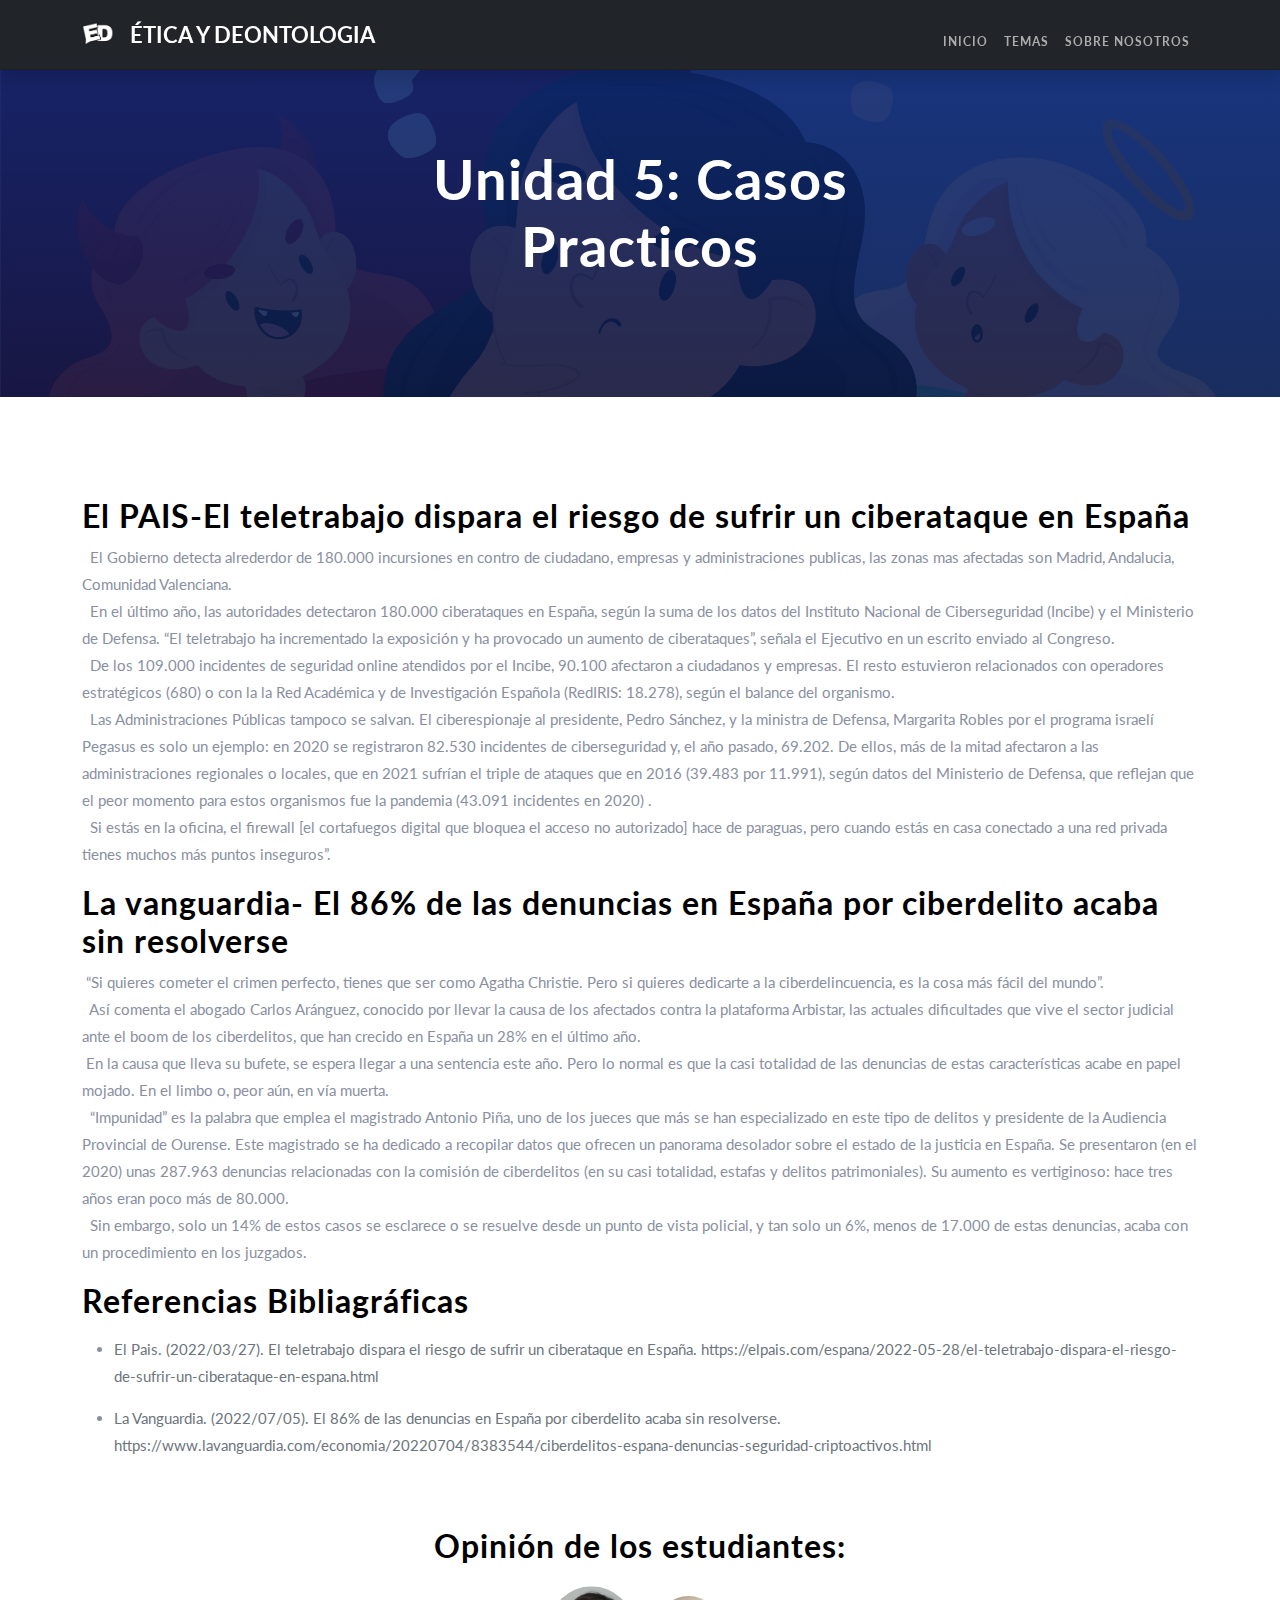
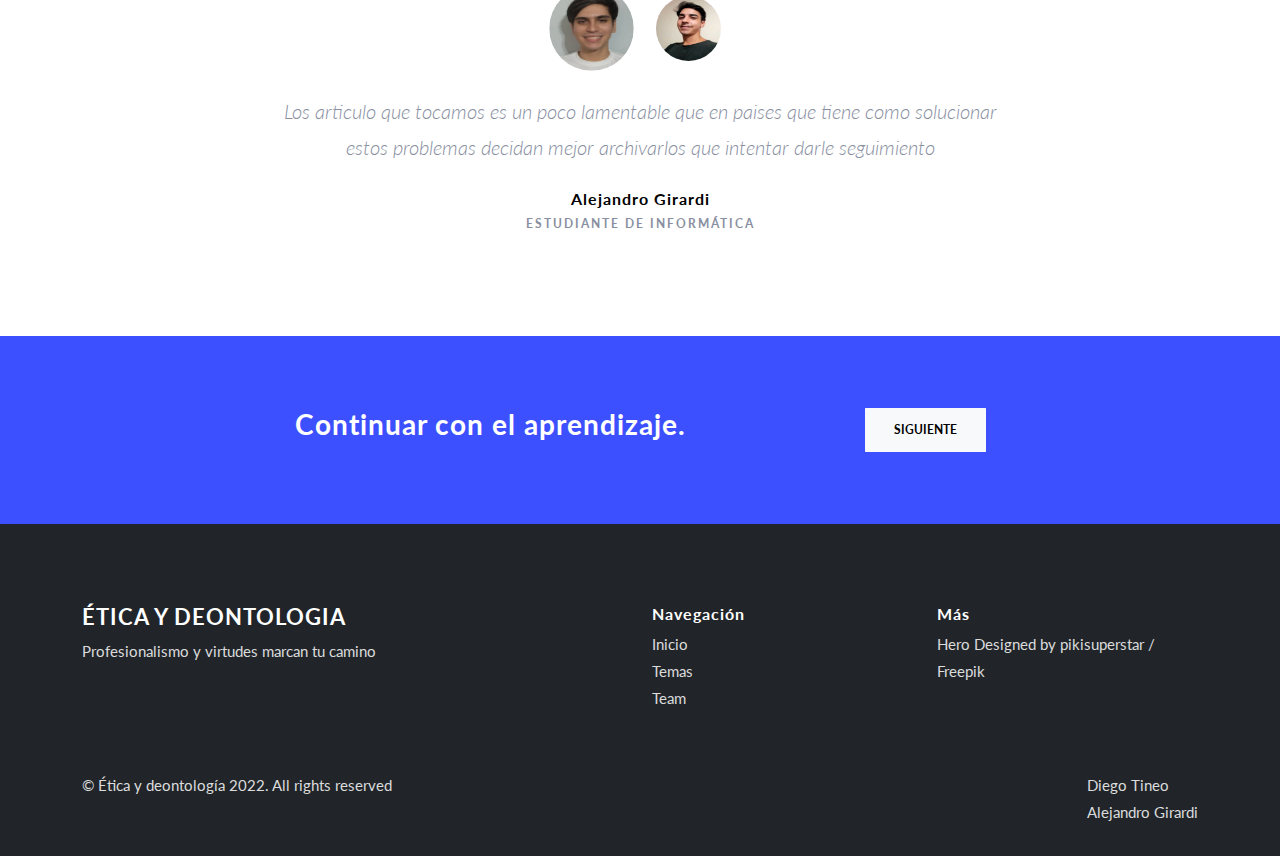
<file: pages/Unidad5.html>
<!doctype html>
<html lang="en">

<head>
   <!-- Required meta tags -->
   <meta charset="utf-8">
   <meta name="viewport" content="width=device-width, initial-scale=1">

   <!-- Bootstrap CSS -->

   <link rel="stylesheet" href="../css/bootstrap.min.css">
   <link rel="stylesheet" href="../css/boxicons.min.css">
   <link rel="stylesheet" href="../css/style.css">


   <title>Ética y Deontología</title>
</head>

<body data-bs-spy="scroll" data-bs-target=".navbar">

   <nav class="navbar fixed-top navbar-expand-lg navbar-light bg-dark shadow">
      <div class="container">
         <a class="navbar-brand" href="#">
            <img src="../img/logo.png" alt="" width="30" height="24" class="d-inline-block align-text-top">
         </a>
         <a class="navbar-brand logo-text" href="../index.html">Ética y Deontologia</a>
         <button class="navbar-toggler" type="button" data-bs-toggle="collapse" data-bs-target="#navbarNav"
            aria-controls="navbarNav" aria-expanded="false" aria-label="Toggle navigation">
            <span class="navbar-toggler-icon"></span>
         </button>
         <div class="collapse navbar-collapse" id="navbarNav">
            <ul class="navbar-nav ms-auto">
               <li class="nav-item">
                  <a class="nav-link" href="../index.html#">Inicio</a>
                </li>
                <li class="nav-item">
                   <a class="nav-link" href="../index.html#temas">Temas</a>
                 </li>
                <li class="nav-item">
                   <a class="nav-link" href="../index.html#team">Sobre nosotros</a>
                 </li>
            </ul>
         </div>
      </div>
   </nav>

   <section id="unidadHero">
      <div class="container text-center">
         <div class="row justify-content-center">
            <div class="col-md-10"> <br>
               <h1 class="text-white display-4">Unidad 5: Casos Practicos</h1>
            </div>
         </div>
      </div>
   </section>

   <section id="contenido" class="pb-1">
      <div class="container">
         <h2 class="text-black display-8">El PAIS-El teletrabajo dispara el riesgo de sufrir un ciberataque en España</h2>
         <p>
            &nbsp; El Gobierno detecta alrederdor de 180.000 incursiones en contro de ciudadano, empresas y administraciones publicas, las zonas mas afectadas son Madrid, Andalucia, Comunidad Valenciana. <br>
            
            &nbsp; En el último año, las autoridades detectaron 180.000 ciberataques en España, según la suma de los datos del Instituto Nacional de Ciberseguridad (Incibe) y el Ministerio de Defensa.
            “El teletrabajo ha incrementado la exposición y ha provocado un aumento de ciberataques”, señala el Ejecutivo en un escrito enviado al Congreso. <br>

            &nbsp; De los 109.000 incidentes de seguridad online atendidos por el Incibe, 90.100 afectaron a ciudadanos y empresas. 
            El resto estuvieron relacionados con operadores estratégicos (680) o con la la Red Académica y de Investigación Española (RedIRIS: 18.278), según el balance del organismo. <br>

            &nbsp; Las Administraciones Públicas tampoco se salvan. El ciberespionaje al presidente, Pedro Sánchez, y la ministra de Defensa, Margarita Robles por el programa israelí Pegasus es solo un ejemplo: en 2020 se registraron 82.530 incidentes de ciberseguridad y, 
            el año pasado, 69.202. De ellos, más de la mitad afectaron a las administraciones regionales o locales, que en 2021 sufrían el triple de ataques que en 2016 (39.483 por 11.991), según datos del Ministerio de Defensa, que reflejan que el peor momento para estos organismos fue la pandemia (43.091 incidentes en 2020) . <br>

            &nbsp; Si estás en la oficina, el firewall [el cortafuegos digital que bloquea el acceso no autorizado] hace de paraguas, pero cuando estás en casa conectado a una red privada tienes muchos más puntos inseguros”. <br>
           

         </p>
      </div>

      <div class="container">
         <h2 class="text-black display-8">La vanguardia- El 86% de las denuncias en España por ciberdelito acaba sin resolverse</h2>
         <p>
            &nbsp;“Si quieres cometer el crimen perfecto, tienes que ser como Agatha Christie. Pero si quieres dedicarte a la ciberdelincuencia, es la cosa más fácil del mundo”. <br>

            &nbsp; Así comenta el abogado Carlos Aránguez, conocido por llevar la causa de los afectados contra la plataforma Arbistar, las actuales dificultades que vive el sector judicial ante el boom de los ciberdelitos, 
            que han crecido en España un 28% en el último año. <br>

            &nbsp;En la causa que lleva su bufete, se espera llegar a una sentencia este año. Pero lo normal es que la casi totalidad de las denuncias de estas características acabe en papel mojado. En el limbo o, peor aún, en vía muerta. <br>

            &nbsp; “Impunidad” es la palabra que emplea el magistrado Antonio Piña, uno de los jueces que más se han especializado en este tipo de delitos y presidente de la Audiencia Provincial de Ourense. 
            Este magistrado se ha dedicado a recopilar datos que ofrecen un panorama desolador sobre el estado de la justicia en España. Se presentaron (en el 2020) unas 287.963 denuncias relacionadas con la comisión de ciberdelitos (en su casi totalidad, estafas y delitos patrimoniales).
             Su aumento es vertiginoso: hace tres años eran poco más de 80.000. <br>

             &nbsp; Sin embargo, solo un 14% de estos casos se esclarece o se resuelve desde un punto de vista policial, y tan solo un 6%, menos de 17.000 de estas denuncias, acaba con un procedimiento en los juzgados. <br>

         </p>
      </div>



      <div class="container">
         <h2 class="text-black display-8">Referencias Bibliagráficas</h2>
         <p>
            <ul>
               <li>
                  <span class="caption text-muted">El Pais. (2022/03/27). El teletrabajo dispara el riesgo de sufrir un ciberataque en España. https://elpais.com/espana/2022-05-28/el-teletrabajo-dispara-el-riesgo-de-sufrir-un-ciberataque-en-espana.html</span>
               </li>
               <li>
                  <span class="caption text-muted">La Vanguardia. (2022/07/05). El 86% de las denuncias en España por ciberdelito acaba sin resolverse. https://www.lavanguardia.com/economia/20220704/8383544/ciberdelitos-espana-denuncias-seguridad-criptoactivos.html</span>
               </li>
               
            </ul>

            <!-- <a href="https://www.significados.com/etica/">Que es la Ética</a> <br>
            <a href="https://wikis.fdi.ucm.es/ELP/La_%C3%89tica_Inform%C3%A1tica">Ética en Informática</a> <br>
            <a
               href="https://www.diferenciador.com/valores-y-antivalores/#:~:text=Si%20un%20valor%20es%20una,su%20presencia%20conlleva%20resultados%20negativos.">Valores
               y Antivalores</a> <br>
            <a href="https://www.significados.com/deontologia/">Que es la Deontología</a> <br>
            <a href="https://sites.google.com/site/dentologiainformaticayvirus/">Deontología en Informática</a> <br>
            <a href="https://concepto.de/codigo-de-etica/">Códigos de Ética</a> <br>
            <a href="https://economipedia.com/definiciones/colegio-profesional.html">Colegio Profesional</a> <br>
            <a href="https://economipedia.com/definiciones/colegio-profesional.html">¿Qué tareas y objetivos tiene un
               colegio profesional?</a>  -->
         </p>
      </div>
   </section>

   <section id="testimonials" class="text-center pt-5" >
      <h2 class="text-black display-8">Opinión de los estudiantes:</h2>
      <div class="container">
         <div class="row">
            <div class="col-12">
               <ul class="nav nav-pills justify-content-center mb-3" id="pills-tab" role="tablist">
                  <li class="nav-item" role="presentation">
                     <button class="nav-link active" id="pills-home-tab" data-bs-toggle="pill"
                        data-bs-target="#pills-home" type="button" role="tab" aria-controls="pills-home"
                        aria-selected="true">
                        <img src="../img/photo_2022-04-25_20-15-22.jpg" alt="AG">
                     </button>
                  </li>
                  <li class="nav-item" role="presentation">
                     <button class="nav-link" id="pills-profile-tab" data-bs-toggle="pill"
                        data-bs-target="#pills-profile" type="button" role="tab" aria-controls="pills-profile"
                        aria-selected="false">
                        <img src="../img/photo_2022-04-25_20-11-47.jpg" alt="DT">
                     </button>
                  </li>
               </ul>

               <div class="tab-content" id="pills-tabContent">
                  <div class="tab-pane fade show active" id="pills-home" role="tabpanel"
                     aria-labelledby="pills-home-tab">

                     <div class="review">
                        <p class="lead">
                           Los articulo que tocamos es un poco lamentable que en paises que tiene como 
                           solucionar estos problemas decidan mejor archivarlos que intentar darle seguimiento

                        </p>
                        <h5 class="title-sm mb-0 text-black">Alejandro Girardi</h5>
                        <small>Estudiante de Informática</small>
                     </div>

                  </div>
                  <div class="tab-pane fade" id="pills-profile" role="tabpanel" aria-labelledby="pills-profile-tab">
                     <div class="review">
                       
                        <p class="lead">Es impresionante el hecho de ser conscientes del gran numero de leyes y artículos relacionados a una rama de gran importancia como lo es hoy por hoy la nuestra, sin embargo, es aún más impresionante observar y darnos cuenta de que nos falta mucho por mejorar, y que muchas veces es complejo debido a grandes desafios, como lo son el control de un volumen de masas tan grandes que hoy por hoy, y cada día más, están facilmente conectadas por una amplia red de telecomunicaciones a nivel mundial que nos da acceso a grandes posibilidades, internet nos hace fuertes y vulnerables a la vez.</p>
                        <h5 class="title-sm mb-0 text-black">Diego Tineo</h5>
                        <small>Estudiante de Informática</small>
                        
                     </div>
                  </div>

               </div>
            </div>
         </div>
      </div>
   </section>

   <section id="cta" class="py-5">
      <div class="container py-4">
         <div class="row justify-content-center">
            <div class="col-md-6">
               <h3 class="text-white">Continuar con el aprendizaje.</h3>
            </div>
            <div class="col-auto">
               <a href="Unidad5.html" class="btn btn-light">Siguiente</a>
            </div>
         </div>
      </div>
   </section>

   <!-- <section id="cta" class="py-5 shadow-lg">
      <div class="container py-4">
         <div class="row justify-content-center">
            <div class="col-md-6">
               <h3 class="text-white">Iniciar en el aprendizaje.</h3>
            </div>
            <div class="col-auto">
               <a href="./pages/Unidad1.html" class="btn btn-light">Siguiente</a>
            </div>
         </div>
      </div>
   </section> -->

   <footer>
      <div class="footer-top bg-dark">
         <div class="container">
            <div class="row gy-5">
               <div class="col-md-6">
                  <h4 class="logo-text">Ética y Deontologia</h4>
                  <p>Profesionalismo y virtudes marcan tu camino</p>
                  <!-- <div class="social-icons">
                     <a href="#"><i class="bx bxl-facebook"></i></a>
                     <a href="#"><i class="bx bxl-twitter"></i></a>
                     <a href="#"><i class="bx bxl-instagram"></i></a>
                     <a href="#"><i class="bx bxl-github"></i></a>
                  </div> -->
               </div>
               <div class="col-md-3">
                  <h5 class="title-sm">Navegación</h5>
                  <div class="footer-links">
                     <a href="../index.html">Inicio</a>
                     <a href="../index.html#temas">Temas</a>
                     <a href="../index.html#team">Team</a>

                  </div>
               </div>
               <div class="col-md-3">
                  <h5 class="title-sm">Más</h5>
                  <div class="footer-links">
                     <a href="http://www.freepik.com">Hero Designed by pikisuperstar / Freepik</a>
                  </div>
               </div>
               <!-- <div class="col-md-2">
                  <h5 class="title-sm">Contact</h5>
                  <div class="footer-links">
                     <p class="mb">1649 Norman Street, Los Angeles, 9001</p>
                     <p class="mb-">8(800)316-06-42</p>
                     <p class="mb">hello@yourdomain.com</p>
                  </div>
               </div>  -->
            </div>
         </div>
      </div>
      <div class="footer-bottom bg-dark">
         <div class="container">
            <div class="row justify-content-between gy-3">
               <div class="col-md-6">
                  <p class="mb-0">© Ética y deontología 2022. All rights reserved</p>
               </div>
               <div class="col-auto">
                  <p class="mb-0">Diego Tineo <br> Alejandro Girardi</p>
               </div>
            </div>
         </div>
      </div>
   </footer>


   <!-- Optional JavaScript; choose one of the two! -->
   <script src="../js/bootstrap.bundle.min.js"></script>

</body>

</html>
</file>
<file: css/style.css>
@import url('https://fonts.googleapis.com/css2?family=Lato:ital,wght@0,400;0,700;1,400&display=swap');

body {
   line-height: 1.8;
   color: #898fa1;
   font-size: 15px;
   font-family: 'Lato', sans-serif;
}

ul li {
   margin-top: 15px;
}

h1,h2,h3,h4,h5,h6 {
   font-weight: 700;
   letter-spacing: 1px;
   /* text-transform: uppercase; */
   color: #11245A;
}
.footer-top h1, h2, h3, h4, h5, h6{
   color: #ffffff;
}

.title-sm {
   font-size: 16px;
   letter-spacing: 1px;
}

a {
   font-weight: 700;
   transition: all 0.4s ease;
   text-decoration: none;
}

img {
   width: 100%;
}

small {
   font-size: 12px;
   letter-spacing: 2px;
   font-weight: 700;
   text-transform: uppercase;
}

section {
   padding-top: 100px;
   padding-bottom: 100px;
}

.navbar {
   border-bottom: 1px solid rgba(0, 0, 0, 0.1);
}

.logo-text {
   font-size: 22px;
   text-transform: uppercase;
   color: #ffffff !important;
}
.navbar .nav-link {
   font-size: 12px;
   text-transform: uppercase;
   letter-spacing: 1px; 
}
.navbar-light .navbar-nav .nav-link{
   color: #acacac;
}

.navbar-light .navbar-nav .nav-link.active {
   color: #ffffff;
}

#home {
   /* background: linear-gradient(rgba(0, 0, 0, 0.8), rgba(53, 53, 53, 0.8)), url(../img/hero_img.jpg); */
   background: linear-gradient(rgba(11, 41, 117, 0.904), rgba(0, 0, 0, 0.8)), url(../img/hero.jpg);
   min-height: 100vh;
   background-size: cover;
   background-position: center;
   background-attachment: fixed;
   display: flex;
   align-items: center;
}

#unidadHero {
   background: linear-gradient(rgba(11, 41, 117, 0.904), rgba(0, 0, 0, 0.8)), url(../img/unidad1Hero.jpg);
   min-height: 20vh;
   background-size: cover;
   background-position: center;
   background-attachment: fixed;
   display: flex;
   align-items: center;
}

#home h1, #unidadHero h1 {
   font-weight: 700;
}

#home p, #unidadHero h1 {
   max-width: 550px;
   margin: 18px auto;
}

.btn {
   font-weight: 700;
   font-size: 12px;
   text-transform: uppercase;
   padding: 12px 28px;
   border-radius: 0;
}

.btn-brand {
   background-color: #3d50ff;
   color: #fff;
}

.btn-brand:hover {
   background-color: #1f36ff;
   color: #fff;
}

.btn-light {
   border-radius: 0.05rem;
}

.btn-light:hover{
   box-shadow: 0px 0px 0px 4px rgb(255, 255, 255);
   color: blue;
}

.section-intro {
   text-align: center;
   margin-bottom: 60px;
}

.section-intro .hline {
   width: 120px;
   height: 2px;
   background-color: rgba(0, 0, 0, 0.1);
   margin: 16px auto 0 auto;
}

.icon-box, .icon-box a {
   width: 60px;
   height: 60px;
   background-color: #3d50ff;
   color: #fff;
   border-radius: 4px;
   display: flex;
   align-items: center;
   justify-content: center;
   font-size: 32px;
   flex: none;
}

.icon-box :hover {
   background-color: #1e1e22;

}

.portfolio-item {
   overflow: hidden;
   position: relative;
}
 .portfolio-item img,
 .portfolio-item .portfolio-overlay {
    transition: all 0.4s ease;
 }

.portfolio-overlay {
   position: absolute;
   top: 0;
   left: 0;
   width: 100%;
   height: 100%;
   background-color: rgba(17, 36, 90, 0.9);
   display: flex;
   align-items: flex-end;
   padding: 30px;
   opacity: 0;
}

.portfolio-overlay h3,
.portfolio-overlay h6 {
   color: #fff;
}

.portfolio-item:hover .portfolio-overlay {
   opacity: 1;
}

.portfolio-item:hover img {
   transform: scale(1.1);
}


.feature .icon-box {
   width: 34px;
   height: 34px;
   border-radius: 100px;
   font-size: 24px;
}

.team-member {
   background-color: #11245A;
}

.team-member.even {
   background-color: #162e6e;
}

.team-member .hline {
   width: 70px;
   height: 2px;
   margin: 16px auto;
   background-color: rgba(255, 255, 255, 0.445);
}

.team-member .team-member-img img,
.team-member .team-member-img .social-icons {
   transition: all 0.4s ease;
}

.team-member .team-member-img {
   position: relative;
   overflow: hidden;
}

.team-member .team-member-img .social-icons {
   width: 100%;
   height: 60px;
   background-color: #3d50ff;
   position: absolute;
   bottom: -60px;
   left: 0;
   display: flex;
   align-items: center;
   justify-content: center;

}

.team-member .team-member-img .social-icons a {
   width: 40px;
   height: 40px;
   display: flex;
   align-items: center;
   justify-content: center;
   border: 2px solid rgba(255, 255, 255, 0.5);
   font-size: 24px;
   color: #fff;
   border-radius: 100px;
   margin-left: 4px;
   margin-right: 4px;
}

.team-member .team-member-img .social-icons a:hover {
   background-color: #fff;
   color: #3d50ff;
}

.team-member:hover .team-member-img .social-icons {
   bottom: 0;
}

.team-member:hover img {
   transform: translateY(-60px);
}


#testimonials img {
   width: 65px;
   height: 65px;
   border-radius: 100px;
   transition: all 0.4s ease;
}

#testimonials .nav-pills .nav-link.active {
   background-color: transparent;
}

#testimonials .nav-pills .nav-link.active img {
   transform: scale(1.3);
}

.review .stars {
   color: #3d50ff;
}

.review p {
   max-width: 720px;
   margin: 24px auto;
   font-style: italic;
}


#clients img {
   height: 35px;
}

form .form-control {
   border-radius: 0;
}

form .form-control:focus {
   box-shadow: none;
   border-color: #3d50ff;
}

#cta {
   background-color: #3d50ff;
}


.footer-top {
   padding-top: 80px;
   padding-bottom: 30px;
   color: rgba(255, 255, 255, 0.848);
}

.footer-bottom {
   padding-top: 30px;
   padding-bottom: 30px;
   color: rgba(255, 255, 255, 0.848);
}

footer .footer-links a,
footer .social-icons a {
   color: rgba(255, 255, 255, 0.848);
}

footer .social-icons a {
   font-size: 24px;
}

footer .footer-links a {
   display: block;
   font-weight: 400;
}

footer .social-icons a:hover,
footer .footer-links a:hover {
   color: #3d98ff;
}
</file>
